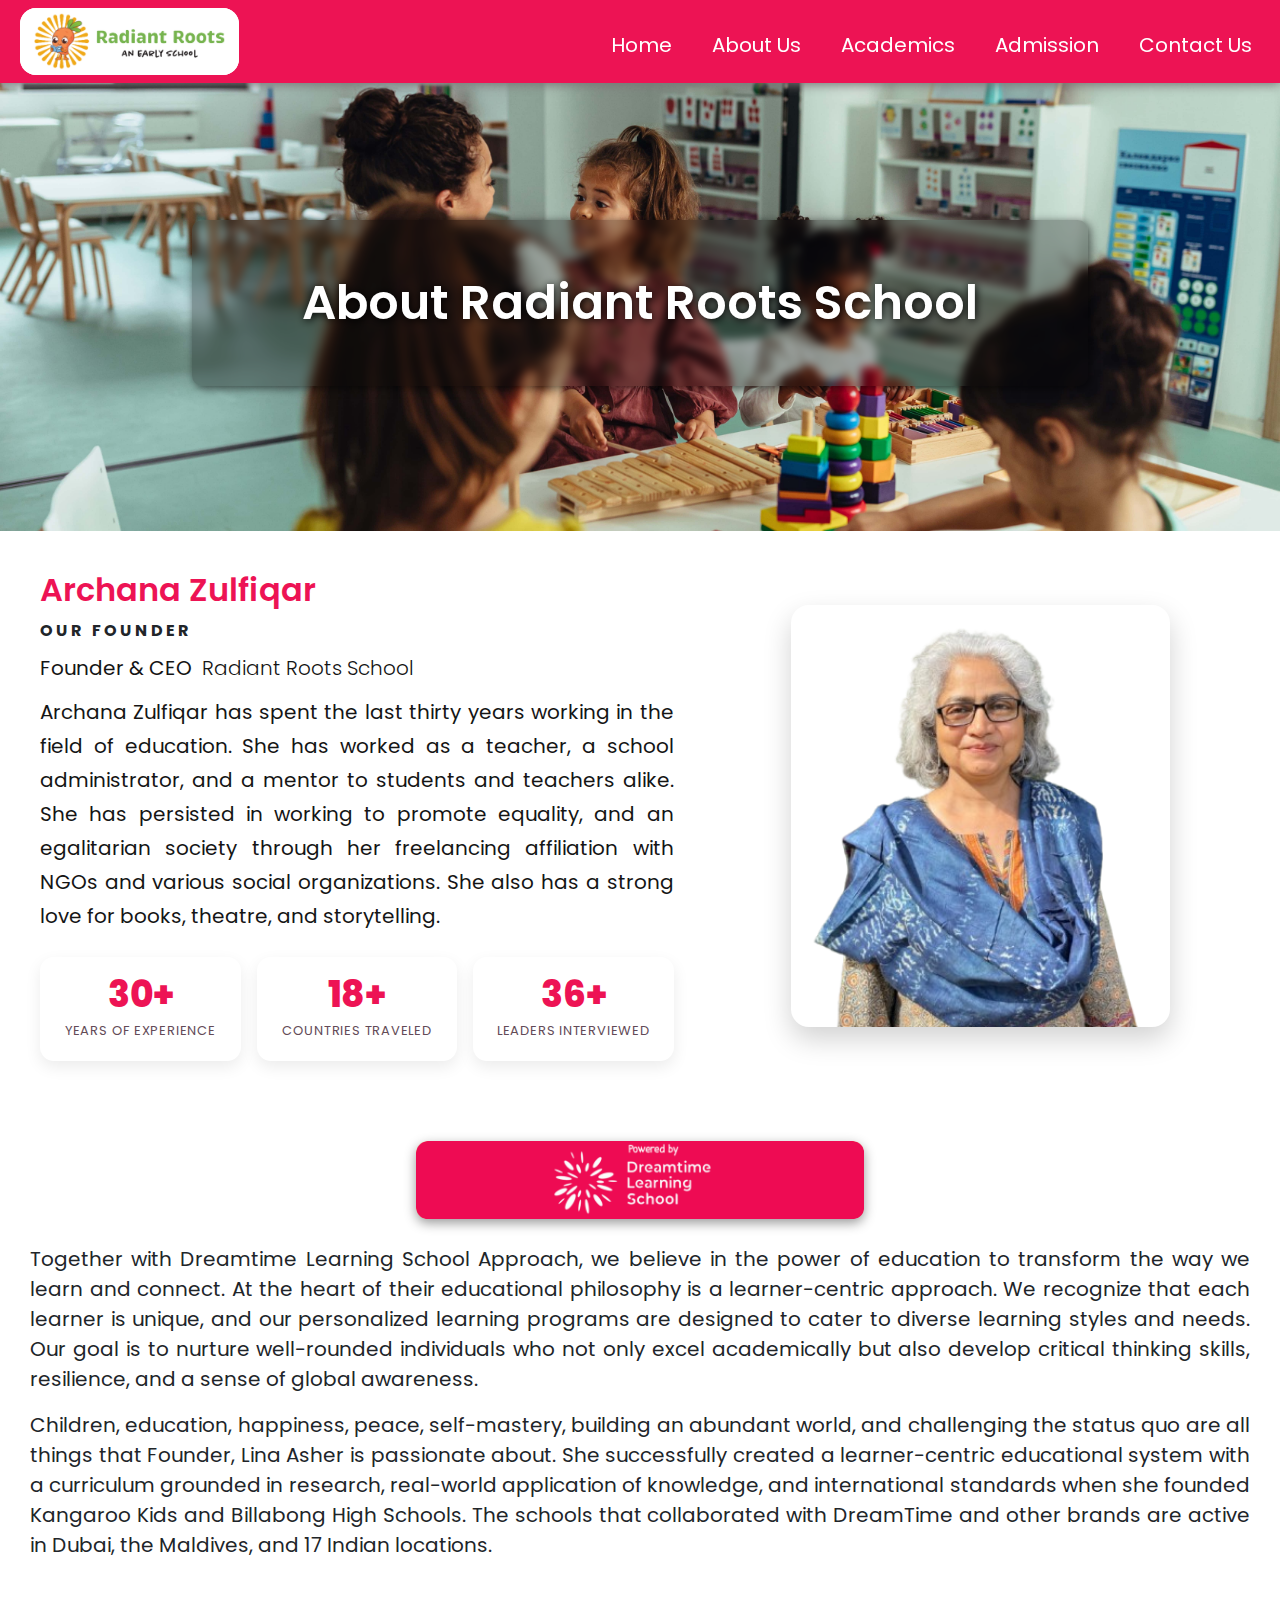
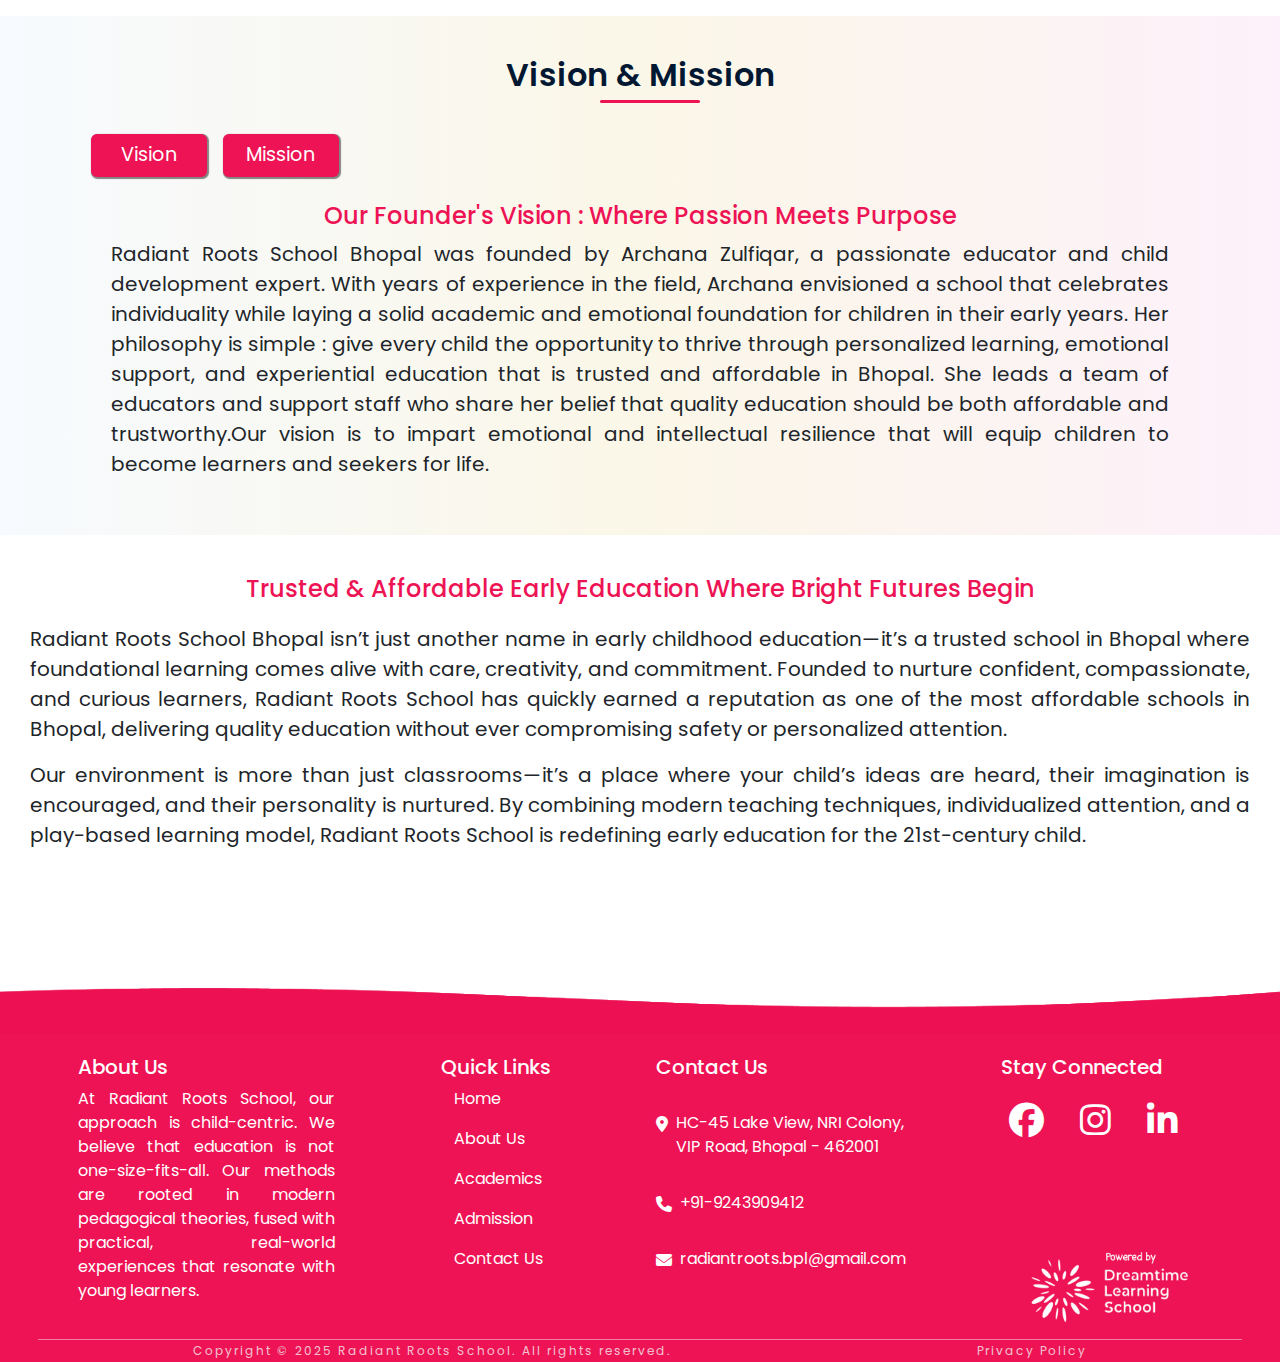
<file: aboutus.html>
<!DOCTYPE html>
<html>
   <head>
      <meta charset="utf-8">
      <meta name="viewport" content="width=device-width, initial-scale=1">
      <title>About Radiant Roots School Bhopal – Trusted & Affordable Early Education</title>
      <meta name="description" content="Discover why Radiant Roots School Bhopal is a trusted and affordable school dedicated to personalized learning, care, and holistic development for your child."/>
      <link rel="icon" type="image/png" href="assets/images/pageTitleIcon.png"/>
      <!-- Bootstrap 5 CSS -->
      <link href="https://cdn.jsdelivr.net/npm/bootstrap@5.0.2/dist/css/bootstrap.min.css" rel="stylesheet">
      <!-- Font Awesome -->
      <link rel="stylesheet" href="https://cdnjs.cloudflare.com/ajax/libs/font-awesome/6.5.0/css/all.min.css" />
      <!-- Swiper CSS -->
      <link rel="stylesheet" href="https://cdn.jsdelivr.net/npm/swiper@11/swiper-bundle.min.css"/>
      <!--AOS CSS Link-->
      <link rel="stylesheet" href="https://unpkg.com/aos@next/dist/aos.css" />
      <!-- custom CSS Files -->
      <link rel="stylesheet" type="text/css" href="assets/css/headerFooterCSS.css">
      <link rel="stylesheet" type="text/css" href="assets/css/aboutus.css">
   </head>
   <body>
      <div id="mainContent">
         <header class="header_wrapper navbarmain position-sticky sticky-top">
            <nav class="navbar navbar-expand-lg px-2">
               <div class="container-fluid">
                  <a href="index.html"><img class="navLogo" alt="Radiant Roots School Logo" src="assets/images/RRSLogo.png" height="67" loading="lazy"/></a>
                  <!-- Toggle Button -->
                  <button class="navbar-toggler border-0" type="button" data-bs-toggle="collapse" data-bs-target="#navbarNavAltMarkup"
                     aria-controls="navbarNavAltMarkup" aria-expanded="false" aria-label="Toggle navigation" onclick="toggleNav()">
                  <i id="menubtn" class="fa-solid fa-bars-staggered"></i>
                  </button>
                  <!-- Nav Links -->
                  <div class="collapse navbar-collapse customnavitem" id="navbarNavAltMarkup">
                     <ul class="navbar-nav ms-auto gap-lg-4 gap-2 text-center navFont">
                        <li class="nav-item navBtn">
                           <a class="nav-link" href="index.html">
                              <div data-text="Home">Home</div>
                              <div class="icon"><i class="fa-solid fa-house"></i></div>
                           </a>
                        </li>
                        <li class="nav-item navBtn">
                           <a class="nav-link" href="aboutus.html">
                              <div data-text="About Us">About Us</div>
                              <div class="icon"><i class="fa-solid fa-info-circle"></i></div>
                           </a>
                        </li>
                        <li class="nav-item navBtn">
                           <a class="nav-link" href="academics.html">
                              <div data-text="Academics">Academics</div>
                              <div class="icon"><i class="fas fa-book"></i></div>
                           </a>
                        </li>
                        <li class="nav-item navBtn">
                           <a class="nav-link" href="admission.html">
                              <div data-text="Admission">Admission</div>
                              <div class="icon"><i class="fas fa-user"></i></div>
                           </a>
                        </li>
                        <!-- <li class="nav-item navBtn">
                           <a class="nav-link" href="cheerleaders.html">
                              <div data-text="Our Cheerleaders" style="white-space: nowrap;" >Our Cheerleaders</div>
                              <div class="icon"><i class="fas fa-users"></i></div>
                           </a>
                           </li> -->
                        <li class="nav-item navBtn">
                           <a class="nav-link" href="contactus.html">
                              <div data-text="Contact">Contact Us</div>
                              <div class="icon"><i class="fa-solid fa-phone"></i></div>
                           </a>
                        </li>
                     </ul>
                  </div>
               </div>
            </nav>
         </header>
         <section class="coverimg">
            <h1>About Radiant Roots School</h1>
         </section>
         <section class="founder">
            <div class="f-header-mobile">
                   <h2 class="name headingsize fw-2">Archana Zulfiqar</h2>
                  <div class="kicker">Our Founder</div>
                  <p class="lead paratextsize"><strong>Founder &amp; CEO</strong> &nbsp;Radiant Roots School</p>
            </div>
            <div class="wrap">
               <div class="content">
                  <h2 class="name headingsize fw-2">Archana Zulfiqar</h2>
                  <div class="kicker">Our Founder</div>
                  <p class="lead paratextsize"><strong>Founder &amp; CEO</strong> &nbsp;Radiant Roots School</p>
                  <p class="bio paratextsize">
                     Archana Zulfiqar has spent the last thirty years working in the field of education. She has worked as a teacher, a school administrator, and a mentor to students and teachers alike. She has persisted in working to promote equality, and an egalitarian society through her freelancing affiliation with NGOs and various social organizations. She also has a strong love for books, theatre, and storytelling.
                  </p>
                  <div class="stats">
                     <div class="stat">
                        <span class="num" data-target="30"></span>
                        <span class="label">Years of Experience</span>
                     </div>
                     <div class="stat">
                        <span class="num" data-target="18"></span>
                        <span class="label">Countries Traveled</span>
                     </div>
                     <div class="stat">
                        <span class="num" data-target="60"></span>
                        <span class="label">Leaders Interviewed</span>
                     </div>
                  </div>
               </div>
               <div class="media">
                  <img src="assets/images/FounderImg.png" alt="Founder Image">
               </div>
            </div>
         </section>
         <script>
            function animateCounters() {
              const counters = document.querySelectorAll('.num');
              counters.forEach(counter => {
                counter.innerText = '0';
                const target = +counter.getAttribute('data-target');
                const speed = 200; // smaller is faster
                const updateCount = () => {
                  const value = +counter.innerText;
                  const increment = Math.ceil(target / speed);
                  if (value < target) {
                    counter.innerText = value + increment;
                    setTimeout(updateCount, 20);
                  } else {
                    counter.innerText = target;
                  }
                };
                updateCount();
              });
            }
            
            // Run animation when section is visible
            const founderSection = document.querySelector('.founder');
            const observer = new IntersectionObserver(entries => {
              if (entries[0].isIntersecting) {
                animateCounters();
                observer.unobserve(founderSection);
              }
            }, { threshold: 0.5 });
            
            observer.observe(founderSection);
         </script>
         <div class="dreamtime-section">
            <img src="assets\images\PBy.png" alt="Dream Time Learning Logo" loading="lazy"/>
            <p class="paratextsize text-dark margintop40">Together with Dreamtime Learning School Approach, we believe in the power of education to transform the way we learn and connect. At the heart of their educational philosophy is a learner-centric approach. We recognize that each learner is unique, and our personalized learning programs are designed to cater to diverse learning styles and needs. Our goal is to nurture well-rounded individuals who not only excel academically but also develop critical thinking skills, resilience, and a sense of global awareness.</p>
            <p class="paratextsize text-dark">Children, education, happiness, peace, self-mastery, building an abundant world, and challenging the status quo are all things that Founder, Lina Asher is passionate about. She successfully created a learner-centric educational system with a curriculum grounded in research, real-world application of knowledge, and international standards when she founded Kangaroo Kids and Billabong High Schools. The schools that collaborated with DreamTime and other brands are active in Dubai, the Maldives, and 17 Indian locations.</p>
         </div>
         <div class="text-center missionvisiondiv">
            <h2 class="section-title section-title headingsize fw-2 primarytext">Vision & Mission</h2>
            <!-- Buttons -->
            <div class="d-flex justify-content-start flex-wrap gap-3 mb-3 missionvisiondbtn">
               <button id="vidionbtn" class="btn" onclick="showContent('content1')">Vision</button>
               <button id="missionbtn" class="btn" onclick="showContent('content2')">Mission</button>
            </div>
            <!-- Content Sections -->
            <div id="content1" class="vision-mission-content active-content">
               <h3 class="primarycolor subheadingsize fw-1">Our Founder's Vision : Where Passion Meets Purpose</h3>
               <p class="text-dark   paratextsize">Radiant Roots School Bhopal was founded by Archana Zulfiqar, a passionate educator and child development expert. With years of experience in the field, Archana envisioned a school that celebrates individuality while laying a solid academic and emotional foundation for children in their early years.
                  Her philosophy is simple : give every child the opportunity to thrive through personalized learning, emotional support, and experiential education that is trusted and affordable in Bhopal. She leads a team of educators and support staff who share her belief that quality education should be both affordable and trustworthy.Our vision is to impart emotional and intellectual resilience that will equip children to become learners and seekers for life.
               </p>
            </div>
            <div id="content2" class="vision-mission-content">
               <h3 class="primarycolor subheadingsize fw-1">Our Mission</h3>
               <p class="text-dark paratextsize">To inculcate in the student an ownership for their education and personal growth. The love for learning in an individual prepares them to be harbingers of change, peace, amity and cooperative prosperity. Education is a two-fold process. The pupil first identifies with their personal calling to transform it into individual potential and skills. Once equipped with the necessary cognitive tools, a child will embark on a journey to look for ways to translate their learning into the larger benefit of the society, thus achieving fulfilment in life. It is in this exploration and synchronisation of individual purpose that lies the essential role of our school.</p>
            </div>
         </div>
         <!-- Bootstrap and Script -->
         <script>
            function showContent(id) {
                // Hide all contents
                document.querySelectorAll('.vision-mission-content').forEach(section => {
                    section.classList.remove('active-content');
                });
            
                // Show the selected content
                document.getElementById(id).classList.add('active-content');
            }
         </script>
         <div class="about-description">
            <h3 class="text-center subheadingsize fw-1 primarycolor">Trusted & Affordable Early Education Where Bright Futures Begin</h3>
            <p class="paratextsize text-dark">Radiant Roots School Bhopal isn’t just another name in early childhood education—it’s a trusted school in Bhopal where foundational learning comes alive with care, creativity, and commitment. Founded to nurture confident, compassionate, and curious learners, Radiant Roots School has quickly earned a reputation as one of the most affordable schools in Bhopal, delivering quality education without ever compromising safety or personalized attention.</p>
            <p class="paratextsize text-dark">Our environment is more than just classrooms—it’s a place where your child’s ideas are heard, their imagination is encouraged, and their personality is nurtured. By combining modern teaching techniques, individualized attention, and a play-based learning model, Radiant Roots School is redefining early education for the 21st-century child.</p>
         </div>
         <div class="waves">
            <img src="assets\images\wave.png" class="wave wave1" loading="lazy"/>
            <img src="assets\images\wave.png" class="wave wave2" loading="lazy"/>
            <img src="assets\images\wave.png" class="wave wave3" loading="lazy"/>
            <img src="assets\images\wave.png" class="wave wave4" loading="lazy"/>
            <img src="assets\images\wave.png" class="wave wave5" loading="lazy"/>
            <img src="assets\images\wave.png" class="wave wave6" loading="lazy"/>
         </div>
         <footer>
            <div class="container-fluid pt-2">
               <div class="row">
                  <!-- About Section -->
                  <div class="">
                     <h5 class="navFont">About Us</h5>
                     <p class="footerabout" style="text-align:justify">At Radiant Roots School, our approach is child-centric. We believe that education is not one-size-fits-all. Our methods are rooted in modern pedagogical theories, fused with practical, real-world experiences that resonate with young learners.</p>
                  </div>
                  <!-- Quick Links Section -->
                  <div id="footerlinks">
                     <h5 class="navFont">Quick Links</h5>
                     <div>
                        <p><a class="flinks text-decoration-none" href="index.html"><span>Home</span></a></p>
                        <p><a class="flinks text-decoration-none" href="aboutus.html"><span>About Us</span></a></p>
                        <p><a class="flinks text-decoration-none" href="academics.html"><span>Academics</span></a></p>
                        <p><a class="flinks text-decoration-none" href="admission.html"><span>Admission</span></a></p>
                        <!-- <p><a class="flinks text-decoration-none" style="white-space: nowrap;" href="cheerleaders.html"><span>Our Cheerleaders</span></a></p> -->
                        <p><a class="flinks text-decoration-none" href="contactus.html"><span>Contact Us</span></a></p>
                     </div>
                  </div>
                  <!-- Contact Section -->
                  <div class="footercontact">
                     <h5 class="navFont">Contact Us</h5>
                     <div>
                        <div class="d-flex">
                           <i class="fas fa-map-marker-alt me-2"></i>
                           <span>HC-45 Lake View, NRI Colony,<br/>VIP Road, Bhopal - 462001</span>
                        </div>
                        <div class="d-flex">
                           <i class="fa-solid fa-phone me-2"></i>
                           <span>+91-9243909412</span>
                        </div>
                        <div class="d-flex">
                           <i class="fas fa-envelope me-2"></i>
                           <a id="footeremail" href="https://mail.google.com/mail/?view=cm&fs=1&to=radiantroots.bpl@gmail.com" target="_blank">
                           <span>radiantroots.bpl@gmail.com</span>
                           </a>
                        </div>
                     </div>
                  </div>
                  <!-- Stay Connected Section -->
                  <div id="stay-connected" class="">
                     <h5 class="mb-3 navFont">Stay Connected</h5>
                     <a href="https://www.facebook.com/radiantroots.bpl" class="socialmedialinks me-3 text-light fs-4"><i class="p-2 fab fa-facebook"></i></a>
                     <a href="https://www.instagram.com/radiantroots_bpl" class="socialmedialinks me-3 text-light fs-4"><i class="p-2 fab fa-instagram"></i></a>
                     <a href="https://www.linkedin.com/company/radiant-roots-bpl/" class="socialmedialinks text-light fs-4"><i class="p-2 fa-brands fa-linkedin-in"></i></a>
                     <img id="dreamtimepng" src="assets/images/oie_MoMbCDr2Ai4u.png" class="img-fluid" alt="Dream Time Learning Logo" loading="lazy"/>
                  </div>
               </div>
            </div>
            <!-- Footer Bottom Row -->    
            <div id="copyright-privacy" class="col-12 text-center">
               <span>Copyright &copy 2025 Radiant Roots School. All rights reserved. </span>
               <span><a href="privacypolicy.html">Privacy Policy</a></span>
            </div>
         </footer>
      </div>
      <!-- Scripts (Bootstrap 5 Bundle contains Popper too) -->
      <script src="https://cdn.jsdelivr.net/npm/bootstrap@5.0.2/dist/js/bootstrap.bundle.min.js"></script>
      <!-- jQuery (if needed for your custom JS) -->
      <script src="https://code.jquery.com/jquery-3.6.0.min.js"></script>
      <!-- Swiper JS -->
      <script src="https://cdn.jsdelivr.net/npm/swiper@11/swiper-bundle.min.js"></script>
      <!-- Custom JS -->
      <script src="assets/js/index.js"></script>
      <script src="assets/js/headerFooterJs.js"></script>
      <!--AOS Scripts Link-->
      <script src="https://unpkg.com/aos@next/dist/aos.js"></script>
      <script>AOS.init();</script>
   </body>
</html>
</file>
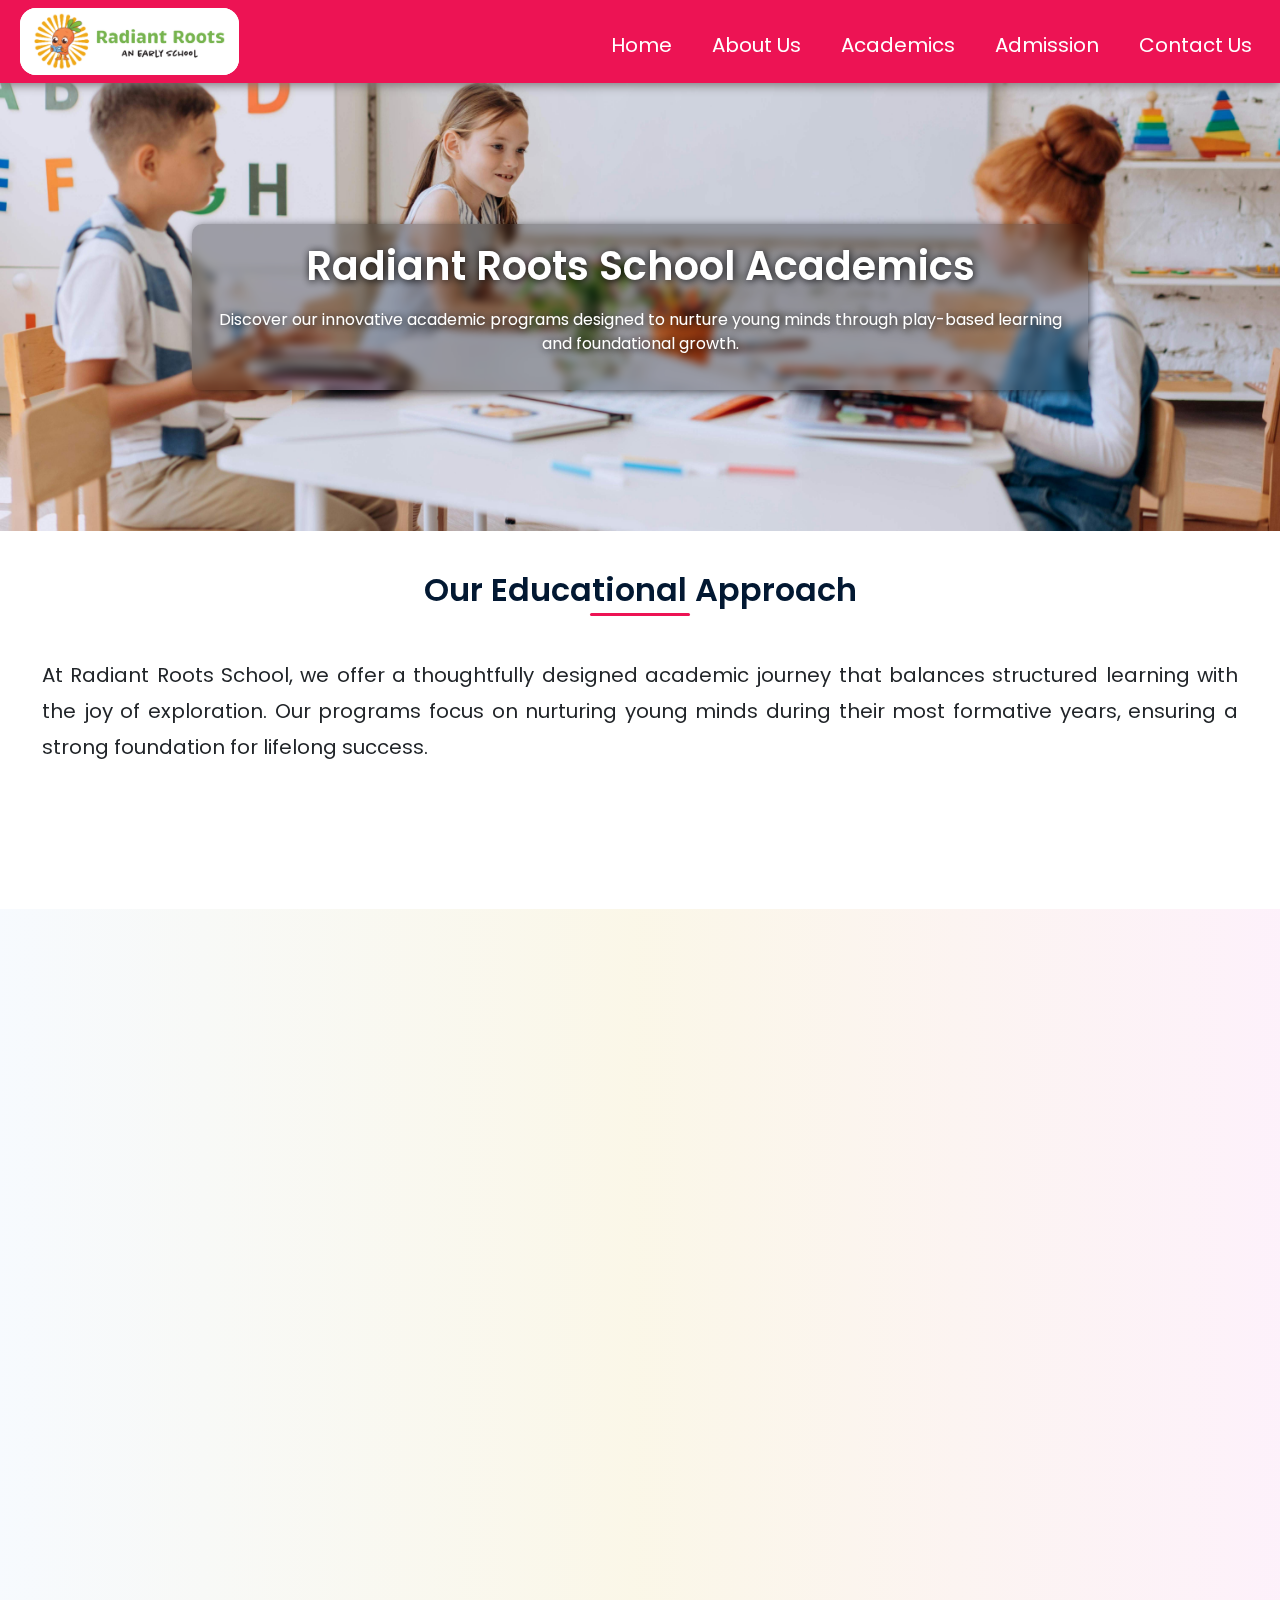
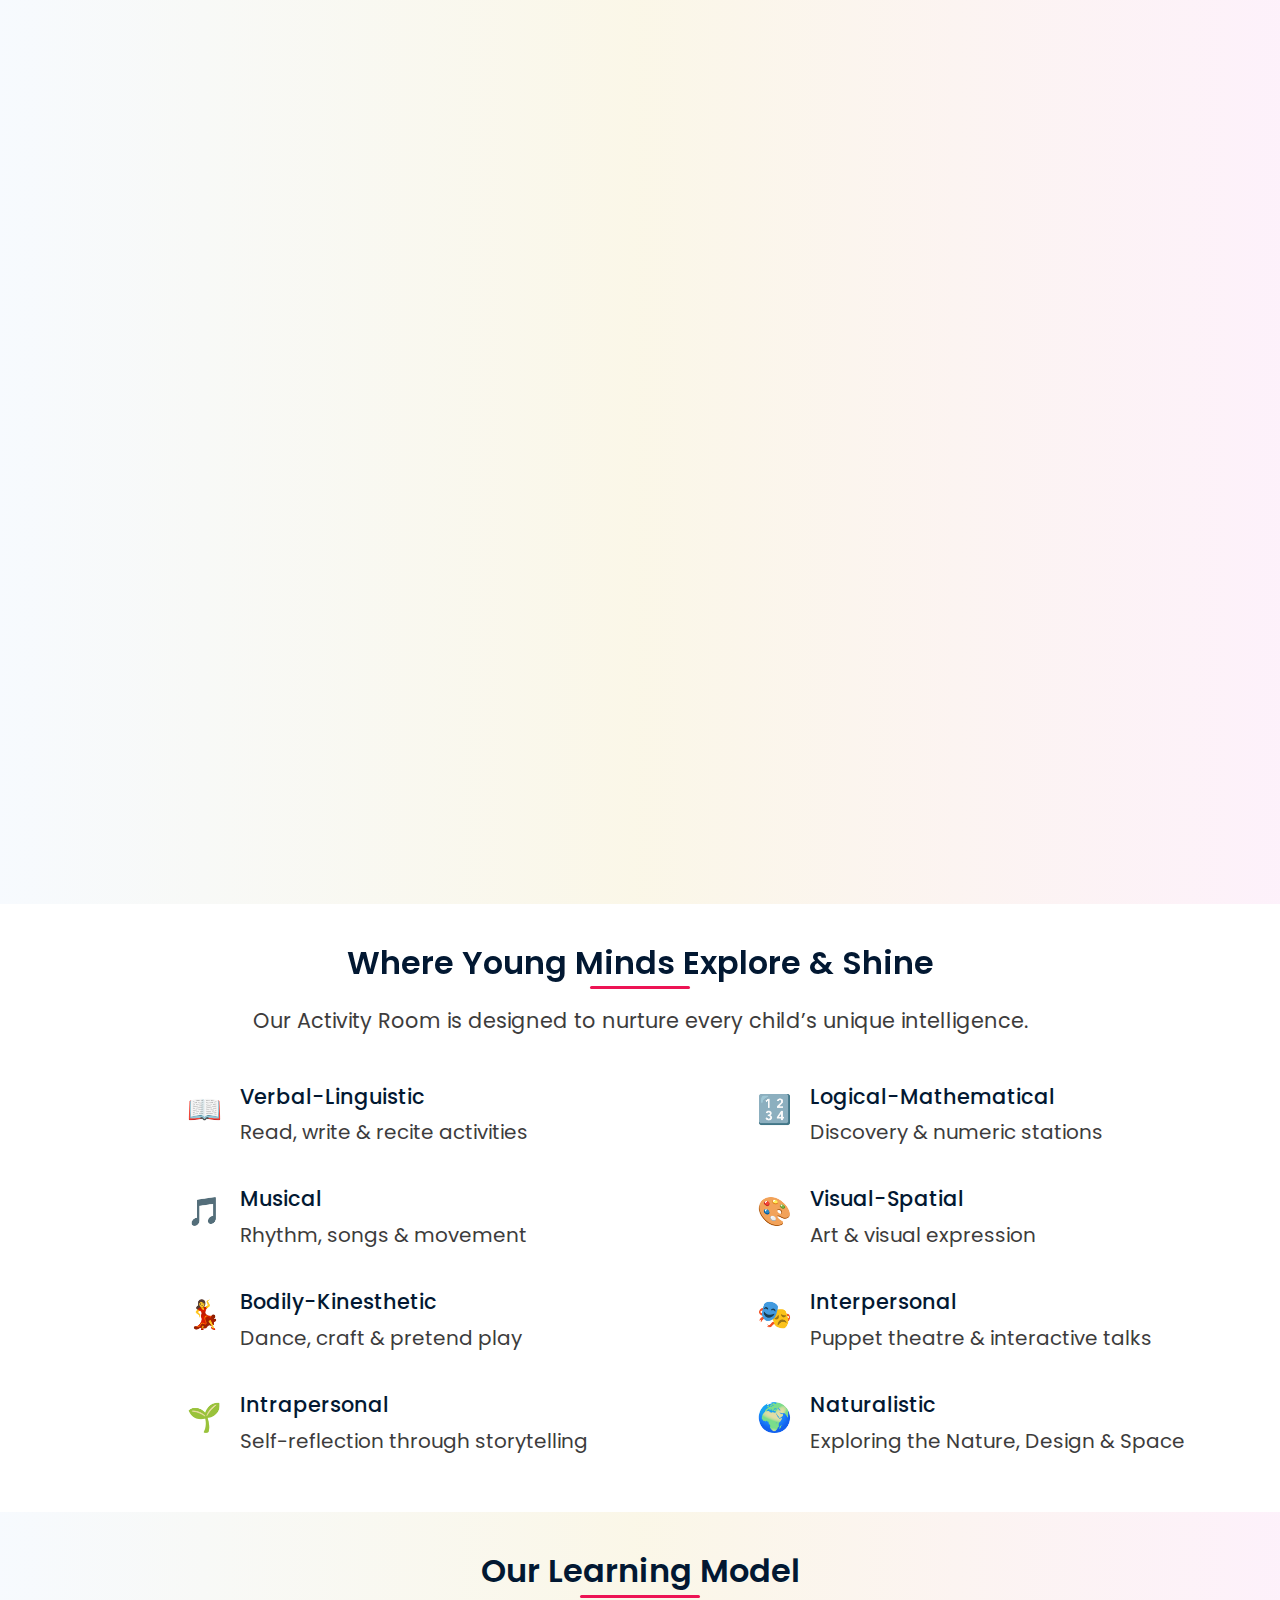
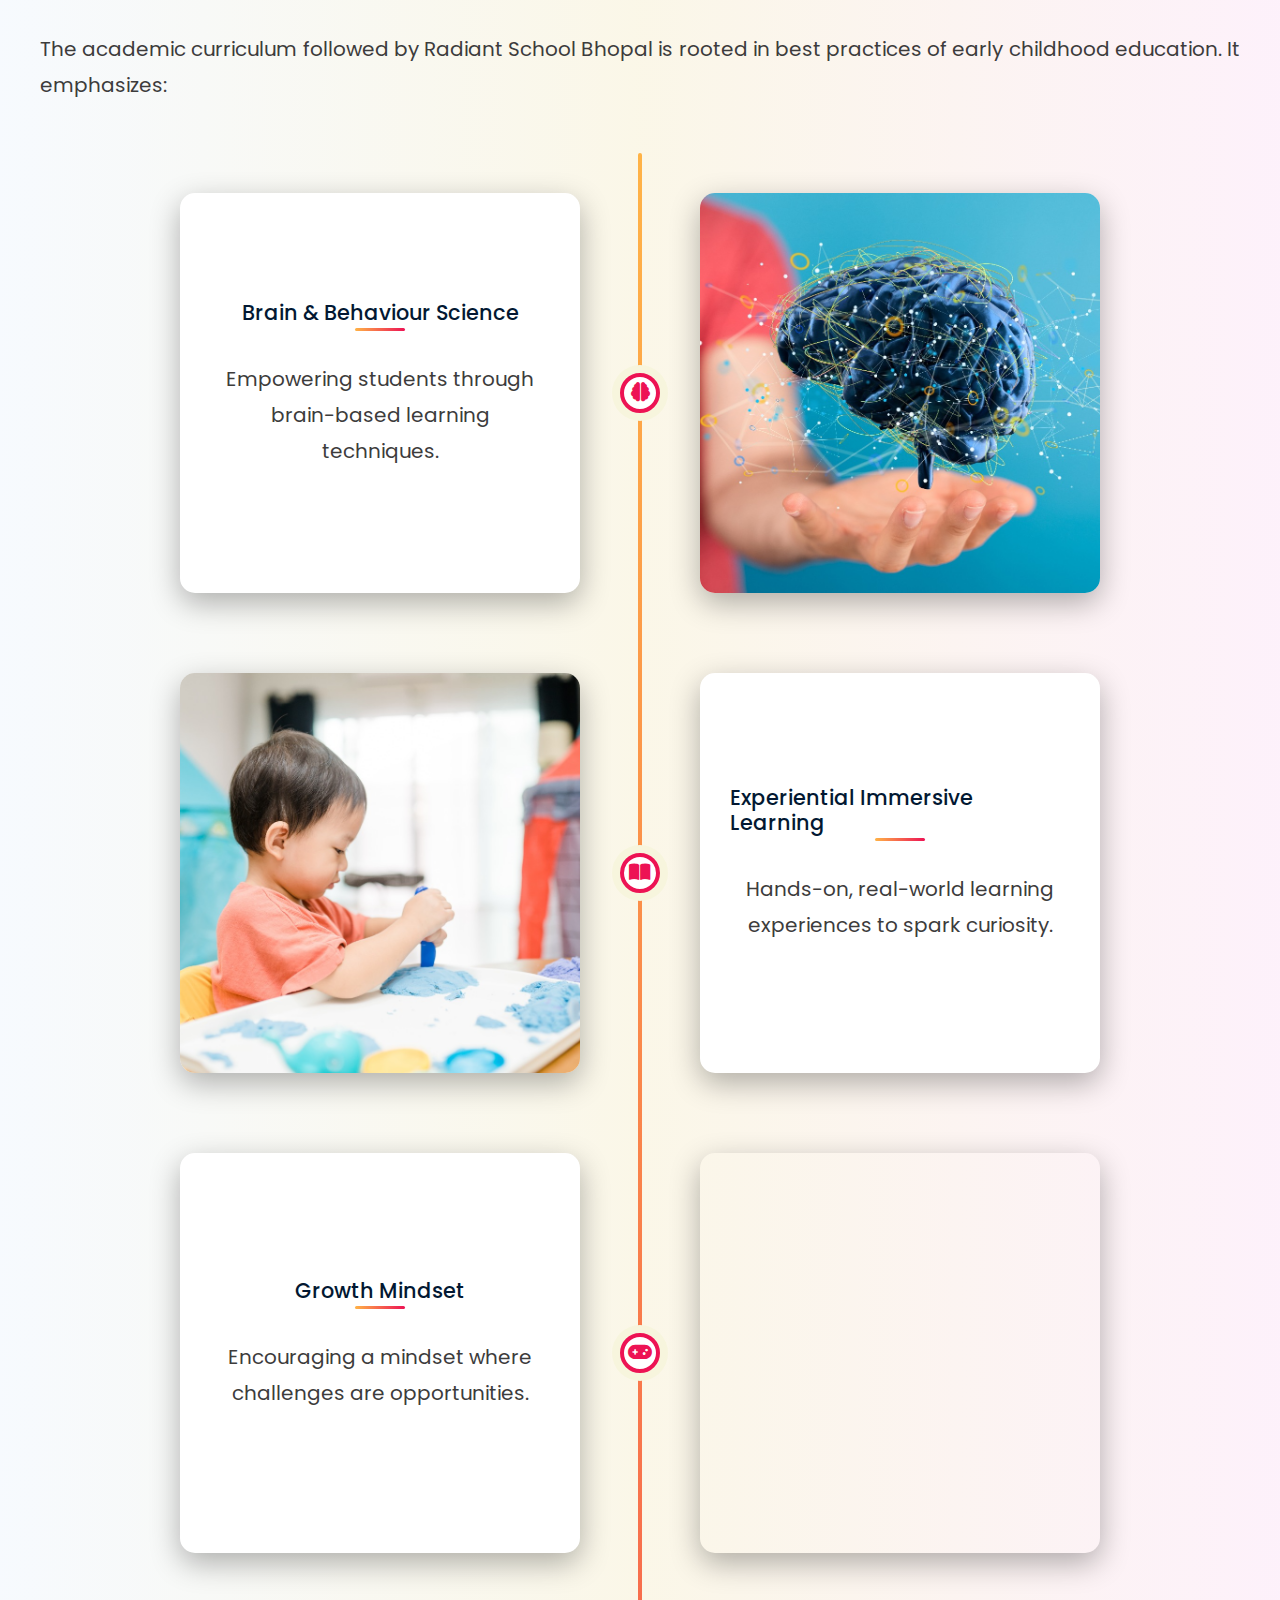
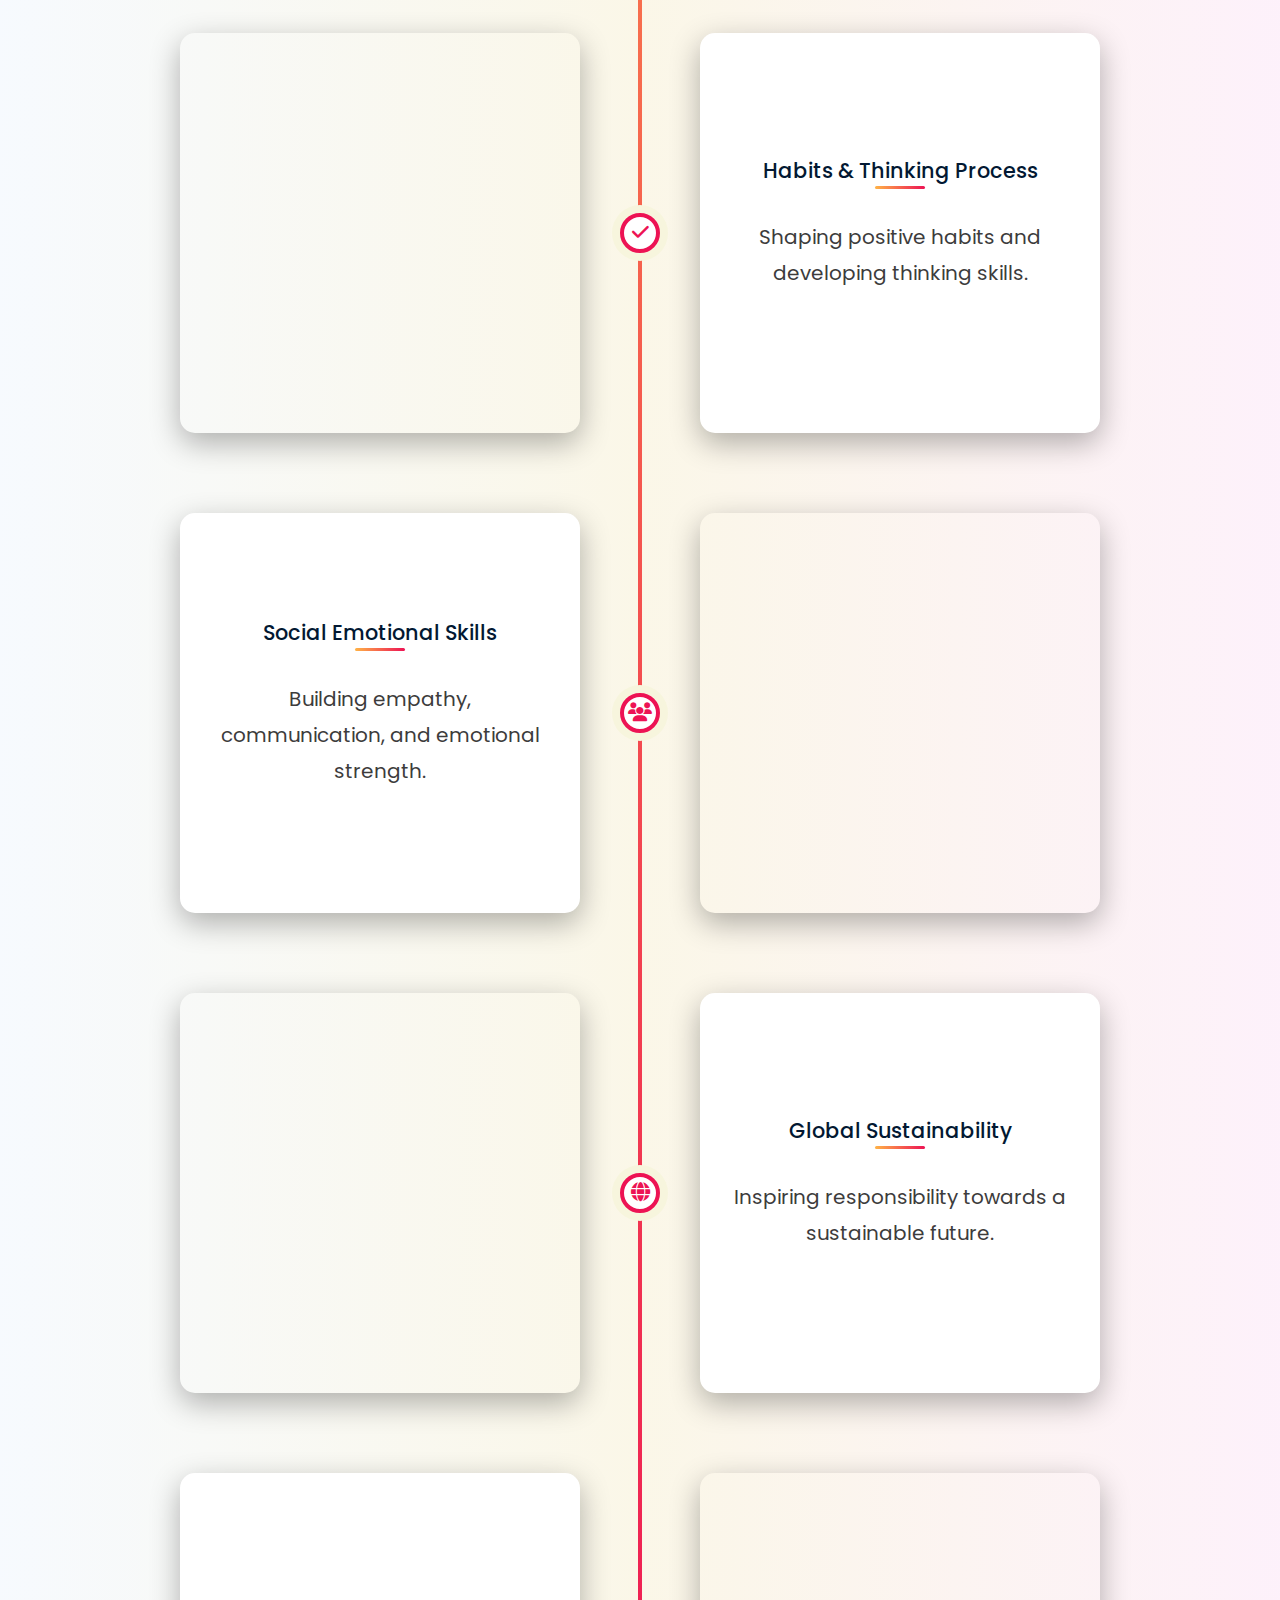
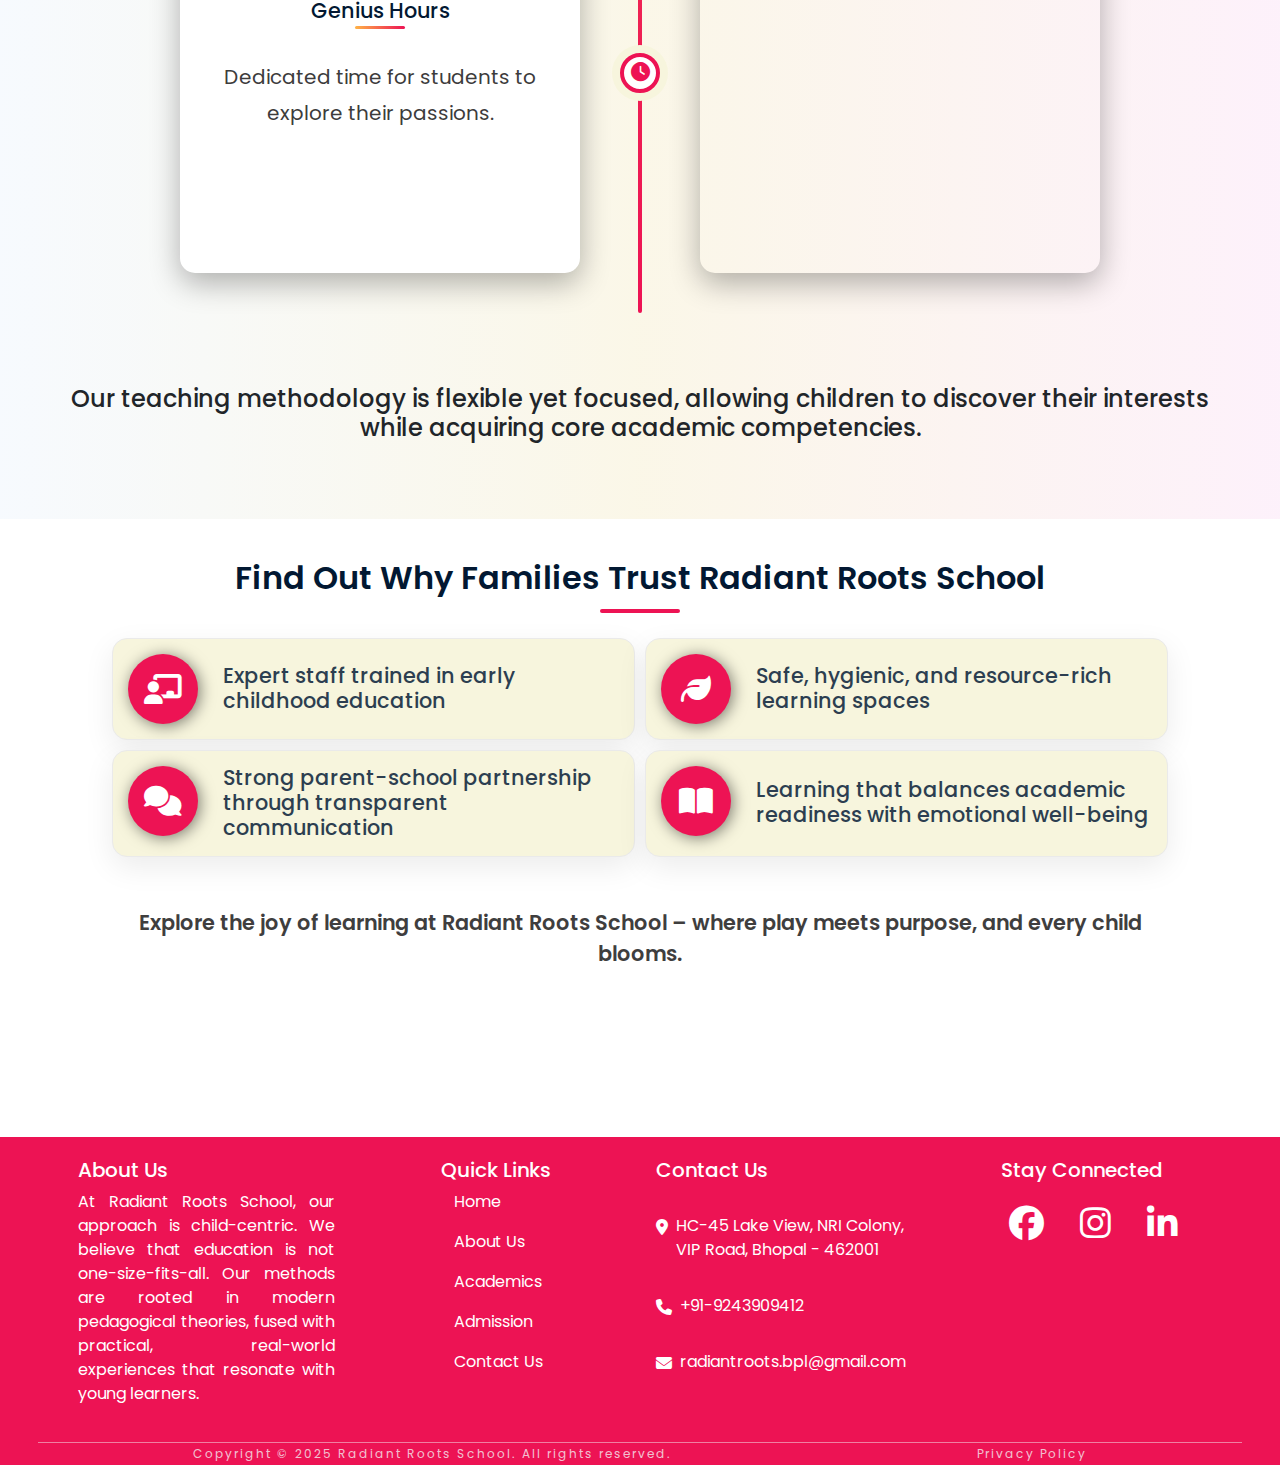
<file: academics.html>
<!DOCTYPE html>
<html>
   <head>
      <meta charset="utf-8">
      <meta name="viewport" content="width=device-width, initial-scale=1">
      <title>Radiant Roots School Academics – Syllabus and Teaching Methods</title>
      <meta name="description" content="Explore Radiant Roots School academics in Bhopal. Learn about our syllabus, teaching methods, and play-based programs that build strong educational foundations."/>
      <link rel="icon" type="image/png" href="assets/images/pageTitleIcon.png"/>
      <!-- Bootstrap 5 CSS -->
      <link href="https://cdn.jsdelivr.net/npm/bootstrap@5.0.2/dist/css/bootstrap.min.css" rel="stylesheet">
      <!-- Font Awesome -->
      <link rel="stylesheet" href="https://cdnjs.cloudflare.com/ajax/libs/font-awesome/6.5.0/css/all.min.css" />
      <!-- Swiper CSS -->
      <link rel="stylesheet" href="https://cdn.jsdelivr.net/npm/swiper@11/swiper-bundle.min.css"/>
      <!--AOS CSS Link-->
      <link rel="stylesheet" href="https://unpkg.com/aos@next/dist/aos.css" />
      <link rel="stylesheet" type="text/css" href="assets/css/academics.css">
      <link rel="stylesheet" type="text/css" href="assets/css/headerFooterCSS.css">
   </head>
   <body>
      <div id="mainContent">
      <header class="header_wrapper navbarmain position-sticky sticky-top">
         <nav class="navbar navbar-expand-lg px-2">
            <div class="container-fluid">
               <a href="index.html"><img class="navLogo" alt="Radiant Roots School Logo" src="assets/images/RRSLogo.png" height="67" loading="lazy"/></a>
               <!-- Toggle Button -->
               <button class="navbar-toggler border-0" type="button" data-bs-toggle="collapse" data-bs-target="#navbarNavAltMarkup"
                  aria-controls="navbarNavAltMarkup" aria-expanded="false" aria-label="Toggle navigation" onclick="toggleNav()">
               <i id="menubtn" class="fa-solid fa-bars-staggered"></i>
               </button>
               <!-- Nav Links -->
               <div class="collapse navbar-collapse customnavitem" id="navbarNavAltMarkup">
                  <ul class="navbar-nav ms-auto gap-lg-4 gap-2 text-center navFont">
                     <li class="nav-item navBtn">
                        <a class="nav-link" href="index.html">
                           <div data-text="Home">Home</div>
                           <div class="icon"><i class="fa-solid fa-house"></i></div>
                        </a>
                     </li>
                     <li class="nav-item navBtn">
                        <a class="nav-link" href="aboutus.html">
                           <div data-text="About Us">About Us</div>
                           <div class="icon"><i class="fa-solid fa-info-circle"></i></div>
                        </a>
                     </li>
                     <li class="nav-item navBtn">
                        <a class="nav-link" href="academics.html">
                           <div data-text="Academics">Academics</div>
                           <div class="icon"><i class="fas fa-book"></i></div>
                        </a>
                     </li>
                     <li class="nav-item navBtn">
                        <a class="nav-link" href="admission.html">
                           <div data-text="Admission">Admission</div>
                           <div class="icon"><i class="fas fa-user"></i></div>
                        </a>
                     </li>
                     <!-- <li class="nav-item navBtn">
                        <a class="nav-link" href="cheerleaders.html">
                           <div data-text="Our Team">Our Cheerleaders</div>
                           <div class="icon"><i class="fas fa-users"></i></div>
                        </a>
                        </li> -->
                     <li class="nav-item navBtn">
                        <a class="nav-link" href="contactus.html">
                           <div data-text="Contact">Contact Us</div>
                           <div class="icon"><i class="fa-solid fa-phone"></i></div>
                        </a>
                     </li>
                  </ul>
               </div>
            </div>
         </nav>
      </header>
      <!-- Hero Section -->
      <section class="hero-section">
         <div class="container">
            <h1 class="fw-2" data-aos="fade-down">Radiant Roots School Academics</h1>
            <p class="" data-aos="fade-up" data-aos-delay="200">
               Discover our innovative academic programs designed to nurture young minds through play-based learning and foundational growth.
            </p>
         </div>
      </section>
      <!-- Academics Intro -->
      <section class="academics-intro">
         <div class="container-fluid">
            <div class="section-title" data-aos="fade-up">
               <h2 class="headingsize primarytext fw-2">Our Educational Approach</h2>
            </div>
            <p class="intro-text paratextsize text-dark" data-aos="fade-up" data-aos-delay="100">
               At Radiant Roots School, we offer a thoughtfully designed academic journey that balances structured learning with the joy of exploration. Our programs focus on nurturing young minds during their most formative years, ensuring a strong foundation for lifelong success.
            </p>
            <p class="intro-text paratextsize text-dark" data-aos="fade-up" data-aos-delay="200">
               Our approach to education is rooted in developmental psychology, play-based learning, and real-world experiences. Through modern yet child-friendly teaching methods, we cultivate creativity, independence, and critical thinking.
            </p>
         </div>
      </section>
      <!-- Programs Section -->
      <section class="programs-section">
         <div class="container">
            <div class="section-title" data-aos="fade-up">
               <h2 class="headingsize primarytext fw-2">Academic Programs</h2>
            </div>
            <div class="row">
               <!-- Program 1 -->
               <div id="academicprogram1" class="col-lg-6 mb-4" data-aos="fade-up" data-aos-delay="100">
                  <div class="program-card">
                     <div class="program-header" style="background: var(--primary-color);">
                        <div class="program-age">2-3 Years</div>
                        <h3 class="program-title">Playgroup</h3>
                        <div class="program-subtitle">A Gentle Introduction to Learning</div>
                     </div>
                     <div class="program-body">
                        <p class="text-dark">Our Playgroup program provides a warm, secure, and engaging space where toddlers begin their educational journey. Designed for both children and their parents or guardians, playgroups foster social, emotional, and cultural connections within a community setting.</p>
                        <div class="highlight-title">Program Highlights:</div>
                        <ul class="program-features">
                           <li>Enjoyment of new sensory and social experiences</li>
                           <li>Early language development through songs, stories & conversation</li>
                           <li>Building emotional confidence and self-awareness</li>
                           <li>Encouragement of creativity and imagination through free play</li>
                           <li>Safe environment for social interaction and supervised exploration</li>
                           <li>Continuous observations and emotional support by trained staff</li>
                        </ul>
                     </div>
                  </div>
               </div>
               <!-- Program 2 -->
               <div id="academicprogram2" class="col-lg-6 mb-4" data-aos="fade-up" data-aos-delay="200">
                  <div class="program-card">
                     <div class="program-header" style="background: var(--text-dark);">
                        <div class="program-age">3-4 Years</div>
                        <h3 class="program-title">Nursery</h3>
                        <div class="program-subtitle">Learning Through Curiosity and Play</div>
                     </div>
                     <div class="program-body">
                        <p class="text-dark">Our Nursery program is guided by the belief that children learn best through play and hands-on experiences. The environment is carefully curated to inspire imagination and inquiry, both indoors and outdoors.</p>
                        <div class="highlight-title">Program Features:</div>
                        <ul class="program-features">
                           <li>Child-led learning focused on exploration and creativity</li>
                           <li>Stimulating play zones that build foundational skills</li>
                           <li>Activities that promote critical thinking and early communication</li>
                           <li>Building routines, social interaction, and emotional intelligence</li>
                        </ul>
                     </div>
                  </div>
               </div>
               <!-- Program 3 -->
               <div id="academicprogram3" class="col-lg-6 mb-4" data-aos="fade-up" data-aos-delay="300">
                  <div class="program-card">
                     <div class="program-header" style="background: #f76b19ff;">
                        <div class="program-age">4-5 Years</div>
                        <h3 class="program-title">Foundation Year 1</h3>
                        <div class="program-subtitle">Bridging Early Learning and Formal Education</div>
                     </div>
                     <div class="program-body">
                        <p class="text-dark">Foundation Year 1 is the transitional phase where children move from exploratory learning to more structured academic exposure. It prepares children for formal schooling while still embracing a play-based, child-centric approach.</p>
                        <div class="highlight-title">Core Learning Areas:</div>
                        <ul class="program-features">
                           <li>Introduction to literacy, numeracy, science, and social studies</li>
                           <li>Fostering problem-solving and inquiry-based thinking</li>
                           <li>Development of early reading and writing skills</li>
                           <li>Emphasis on group activities for social and emotional growth</li>
                           <li>Learning through toys, books, games, and outdoor exploration</li>
                        </ul>
                     </div>
                  </div>
               </div>
               <!-- Program 4 -->
               <div id="academicprogram4" class="col-lg-6 mb-4" data-aos="fade-up" data-aos-delay="400">
                  <div class="program-card">
                     <div class="program-header" style="background: #03ad50ff;">
                        <div class="program-age">5-6 Years</div>
                        <h3 class="program-title">Foundation Year 2</h3>
                        <div class="program-subtitle">Ready for Primary School</div>
                     </div>
                     <div class="program-body">
                        <p class="text-dark">This final stage in our early years academic journey prepares children for the structured learning environment of primary school. Our focus is on refining essential skills in a fun, interactive, and age-appropriate way.</p>
                        <div class="highlight-title">Focus Areas:</div>
                        <ul class="program-features">
                           <li>Strong emphasis on language development and communication</li>
                           <li>Activities to strengthen social skills, sharing, and cooperation</li>
                           <li>Physical development through games and motor skill activities</li>
                           <li>Building independence and self-help skills</li>
                           <li>Encouraging curiosity with puzzles, art, stories, and outdoor play</li>
                        </ul>
                     </div>
                  </div>
               </div>
            </div>
         </div>
      </section>
      <section class="activity-room">
         <div class="container">
            <!-- Heading -->
            <div class="text-center mb-5 section-title">
               <h2 class="headingsize fw-2 primarytext">Where Young Minds Explore & Shine</h2>
               <p class="subheadingsize">Our Activity Room is designed to nurture every child’s unique intelligence.</p>
            </div>
            <!-- Activity List -->
            <div class="row g-4">
               <div class="col-md-6 d-flex align-items-start activity-items">
                  <div class="icon me-3 fs-3 text-primary">📖</div>
                  <div>
                     <h3 class="subheadingsize">Verbal-Linguistic</h3>
                     <p class="paratextsize">Read, write & recite activities</p>
                  </div>
               </div>
               <div class="col-md-6 d-flex align-items-start activity-items">
                  <div class="icon me-3 fs-3 text-success">🔢</div>
                  <div>
                     <h3 class="subheadingsize">Logical-Mathematical</h3>
                     <p class="paratextsize">Discovery & numeric stations</p>
                  </div>
               </div>
               <div class="col-md-6 d-flex align-items-start activity-items">
                  <div class="icon me-3 fs-3 text-danger">🎵</div>
                  <div>
                     <h3 class="subheadingsize">Musical</h3>
                     <p class="paratextsize">Rhythm, songs & movement</p>
                  </div>
               </div>
               <div class="col-md-6 d-flex align-items-start activity-items">
                  <div class="icon me-3 fs-3 text-warning">🎨</div>
                  <div>
                     <h3 class="subheadingsize">Visual-Spatial</h3>
                     <p class="paratextsize">Art & visual expression</p>
                  </div>
               </div>
               <div class="col-md-6 d-flex align-items-start activity-items">
                  <div class="icon me-3 fs-3 text-info">💃</div>
                  <div>
                     <h3 class="subheadingsize">Bodily-Kinesthetic</h3>
                     <p class="paratextsize">Dance, craft & pretend play</p>
                  </div>
               </div>
               <div class="col-md-6 d-flex align-items-start activity-items">
                  <div class="icon me-3 fs-3 text-secondary">🎭</div>
                  <div>
                     <h3 class="subheadingsize">Interpersonal</h3>
                     <p class="paratextsize">Puppet theatre & interactive talks</p>
                  </div>
               </div>
               <div class="col-md-6 d-flex align-items-start activity-items">
                  <div class="icon me-3 fs-3 text-dark">🌱</div>
                  <div>
                     <h3 class="subheadingsize">Intrapersonal</h3>
                     <p class="paratextsize">Self-reflection through storytelling</p>
                  </div>
               </div>
               <div class="col-md-6 d-flex align-items-start activity-items">
                  <div class="icon me-3 fs-3 text-primary">🌍</div>
                  <div>
                     <h3 class="subheadingsize">Naturalistic</h3>
                     <p class="paratextsize">Exploring the Nature, Design & Space</p>
                  </div>
               </div>
            </div>
         </div>
      </section>
      <!-- Learning Model Section -->
      <section>
         <div class="curriculum-container">
            <div class="section-header">
               <h2 class="headingsize fw-2 primarytext">Our Learning Model</h2>
               <p class="paratextsize">The academic curriculum followed by Radiant School Bhopal is rooted in best practices of early childhood education. It emphasizes:</p>
            </div>
            <div class="curriculum-timeline">
               <div class="timeline-item">
                  <div class="timeline-content">
                     <h3 class="subheadingsize">Brain & Behaviour Science</h3>
                     <p class="paratextsize">Empowering students through brain-based learning techniques.</p>
                  </div>
                  <div class="timeline-image">
                     <img src="assets\images\Brain beahviour.jpeg" alt="Human hand holding a digital brain with neural connections, symbolizing brain and behaviour science" loading="lazy"/>
                  </div>
                  <div class="timeline-marker">
                     <i class="fas fa-brain"></i>
                  </div>
               </div>
               <div class="timeline-item">
                  <div class="timeline-content">
                     <h3 class="subheadingsize">Experiential Immersive Learning</h3>
                     <p class="paratextsize">Hands-on, real-world learning experiences to spark curiosity.</p>
                  </div>
                  <div class="timeline-image">
                     <img src="assets\images\Immersive learning.jpeg" alt="Child engaged in hands-on playdough activity, representing experiential immersive learning" loading="lazy"/>
                  </div>
                  <div class="timeline-marker">
                     <i class="fa-solid fa-book-open"></i>
                  </div>
               </div>
               <div class="timeline-item">
                  <div class="timeline-content">
                     <h3 class="subheadingsize">Growth Mindset</h3>
                     <p class="paratextsize">Encouraging a mindset where challenges are opportunities.</p>
                  </div>
                  <div class="timeline-image">
                     <img src="assets\images\GrowthMindset.jpg" alt="Happy student in school uniform standing on an open book against the sky, representing knowledge and growth" loading="lazy"/>
                  </div>
                  <div class="timeline-marker">
                     <i class="fas fa-gamepad"></i>
                  </div>
               </div>
               <div class="timeline-item">
                  <div class="timeline-content">
                     <h3 class="subheadingsize">Habits & Thinking Process</h3>
                     <p class="paratextsize">Shaping positive habits and developing thinking skills.</p>
                  </div>
                  <div class="timeline-image">
                     <img src="assets\images\Habits & thinking.jpg" alt="Child engaged in guided classroom activity to build habits and strengthen thinking process" loading="lazy"/>
                  </div>
                  <div class="timeline-marker">
                     <i class="fa-solid fa-check"></i>
                     <!--<i class="fas fa-brain"></i>-->
                  </div>
               </div>
               <div class="timeline-item">
                  <div class="timeline-content">
                     <h3 class="subheadingsize">Social Emotional Skills</h3>
                     <p class="paratextsize">Building empathy, communication, and emotional strength.</p>
                  </div>
                  <div class="timeline-image">
                     <img src="assets\images\social emotional skills.jpeg" alt="Young children sitting in a classroom raising their hands, learning social and emotional skills" loading="lazy"/>
                  </div>
                  <div class="timeline-marker">
                     <i class="fas fa-users"></i>
                  </div>
               </div>
               <div class="timeline-item">
                  <div class="timeline-content">
                     <h3 class="subheadingsize">Global Sustainability</h3>
                     <p class="paratextsize">Inspiring responsibility towards a sustainable future.</p>
                  </div>
                  <div class="timeline-image">
                     <img src="assets\images\global sustainabilty.jpeg" alt="Child learning geography by coloring a world map in class activity" loading="lazy"/>
                  </div>
                  <div class="timeline-marker">
                     <i class="fa-solid fa-globe"></i>
                  </div>
               </div>
               <div class="timeline-item">
               <div class="timeline-content">
                  <h3 class="subheadingsize">Genius Hours</h3>
                  <p class="paratextsize">Dedicated time for students to explore their passions.</p>
               </div>
               <div class="timeline-image">
                  <img src="assets\images\Genius hours.jpg" alt="Teacher guiding young children in a painting activity during creative learning time" loading="lazy"/>
               </div>
               <div class="timeline-marker">
                  <i class="fa-solid fa-clock"></i>
                  <!--<i class="fas fa-users"></i>-->
               </div>
            </div>
            </div>
            <h5 class="methodology text-dark">Our teaching methodology is flexible yet focused, allowing children to discover their interests while acquiring core academic competencies.</h5>
         </div>
      </section>
      <!-- Why Families Trust Radiant Roots -->
      <div class="container">
         <section class="why-families-section">
            <div class="why-families">
               <h2 class="headingsize fw-2 primarytext">Find Out Why Families Trust Radiant Roots School</h2>
               <div class="why-families-points">
                  <div class="flex-items">
                     <div class="icon-container">
                        <i class="fas fa-chalkboard-teacher"></i>
                     </div>
                     <h3 class="subheadingsize">Expert staff trained in early childhood education</h3>
                  </div>
                  <div class="flex-items">
                     <div class="icon-container">
                        <i class="fas fa-leaf"></i>
                     </div>
                     <h3 class="subheadingsize">Safe, hygienic, and resource-rich learning spaces</h3>
                  </div>
                  <div class="flex-items">
                     <div class="icon-container">
                        <i class="fas fa-comments"></i>
                     </div>
                     <h3 class="subheadingsize">Strong parent-school partnership through transparent communication</h3>
                  </div>
                  <div class="flex-items">
                     <div class="icon-container">
                        <i class="fas fa-book-open"></i>
                     </div>
                     <h3 class="subheadingsize">Learning that balances academic readiness with emotional well-being</h3>
                  </div>
               </div>
            </div>
            <h6 class="tagline subheadingsize">Explore the joy of learning at Radiant Roots School – where play meets purpose, and every child blooms.</h6>
         </section>
      </div>
      <div class="waves">
         <img src="assets\images\wave.png" class="wave wave1" loading="lazy"/>
         <img src="assets\images\wave.png" class="wave wave2" loading="lazy"/>
         <img src="assets\images\wave.png" class="wave wave3" loading="lazy"/>
         <img src="assets\images\wave.png" class="wave wave4" loading="lazy"/>
         <img src="assets\images\wave.png" class="wave wave5" loading="lazy"/>
         <img src="assets\images\wave.png" class="wave wave6" loading="lazy"/>
      </div>
      <footer>
         <div class="container-fluid pt-2">
            <div class="row">
               <!-- About Section -->
               <div class="">
                  <h5 class="navFont">About Us</h5>
                  <p class="footerabout" style="text-align:justify">At Radiant Roots School, our approach is child-centric. We believe that education is not one-size-fits-all. Our methods are rooted in modern pedagogical theories, fused with practical, real-world experiences that resonate with young learners.</p>
               </div>
               <!-- Quick Links Section -->
               <div id="footerlinks">
                  <h5 class="navFont">Quick Links</h5>
                  <div>
                     <p><a class="flinks text-decoration-none" href="index.html"><span>Home</span></a></p>
                     <p><a class="flinks text-decoration-none" href="aboutus.html"><span>About Us</span></a></p>
                     <p><a class="flinks text-decoration-none" href="academics.html"><span>Academics</span></a></p>
                     <p><a class="flinks text-decoration-none" href="admission.html"><span>Admission</span></a></p>
                     <!-- <p><a class="flinks text-decoration-none" style="white-space: nowrap;" href="cheerleaders.html"><span>Our Cheerleaders</span></a></p> -->
                     <p><a class="flinks text-decoration-none" href="contactus.html"><span>Contact Us</span></a></p>
                  </div>
               </div>
               <!-- Contact Section -->
               <div class="footercontact">
                  <h5 class="navFont">Contact Us</h5>
                  <div>
                     <div class="d-flex">
                        <i class="fas fa-map-marker-alt me-2"></i>
                        <span>HC-45 Lake View, NRI Colony,<br/>VIP Road, Bhopal - 462001</span>
                     </div>
                     <div class="d-flex">
                        <i class="fa-solid fa-phone me-2"></i>
                        <span>+91-9243909412</span>
                     </div>
                     <div class="d-flex">
                        <i class="fas fa-envelope me-2"></i>
                        <a id="footeremail" href="https://mail.google.com/mail/?view=cm&fs=1&to=radiantroots.bpl@gmail.com" target="_blank">
                        <span>radiantroots.bpl@gmail.com</span>
                        </a>
                     </div>
                  </div>
               </div>
               <!-- Stay Connected Section -->
               <div id="stay-connected" class="">
                  <h5 class="mb-3 navFont">Stay Connected</h5>
                  <a href="https://www.facebook.com/radiantroots.bpl" class="socialmedialinks me-3 text-light fs-4"><i class="p-2 fab fa-facebook"></i></a>
                  <a href="https://www.instagram.com/radiantroots_bpl" class="socialmedialinks me-3 text-light fs-4"><i class="p-2 fab fa-instagram"></i></a>
                  <a href="https://www.linkedin.com/company/radiant-roots-bpl/" class="socialmedialinks text-light fs-4"><i class="p-2 fa-brands fa-linkedin-in"></i></a>
                  <img id="dreamtimepng" src="assets/images/oie_MoMbCDr2Ai4u.png" class="img-fluid" alt="Dream Time Learning Logo" loading="lazy"/>
               </div>
            </div>
         </div>
         <!-- Footer Bottom Row -->    
         <div id="copyright-privacy" class="col-12 text-center">
            <span>Copyright &copy 2025 Radiant Roots School. All rights reserved. </span>
            <span><a href="privacypolicy.html">Privacy Policy</a></span>
         </div>
      </footer>
      </div>
      <!-- Scripts (Bootstrap 5 Bundle contains Popper too) -->
      <script src="https://cdn.jsdelivr.net/npm/bootstrap@5.0.2/dist/js/bootstrap.bundle.min.js"></script>
      <!-- jQuery (if needed for your custom JS) -->
      <script src="https://code.jquery.com/jquery-3.6.0.min.js"></script>
      <!-- Swiper JS -->
      <script src="https://cdn.jsdelivr.net/npm/swiper@11/swiper-bundle.min.js"></script>
      <!--Custom JS-->
      <script src="assets/js/headerFooterJs.js"></script>
      <!--AOS Scripts Link-->
      <script src="https://unpkg.com/aos@next/dist/aos.js"></script>
      <script>AOS.init();</script>
   </body>
</html>
</file>
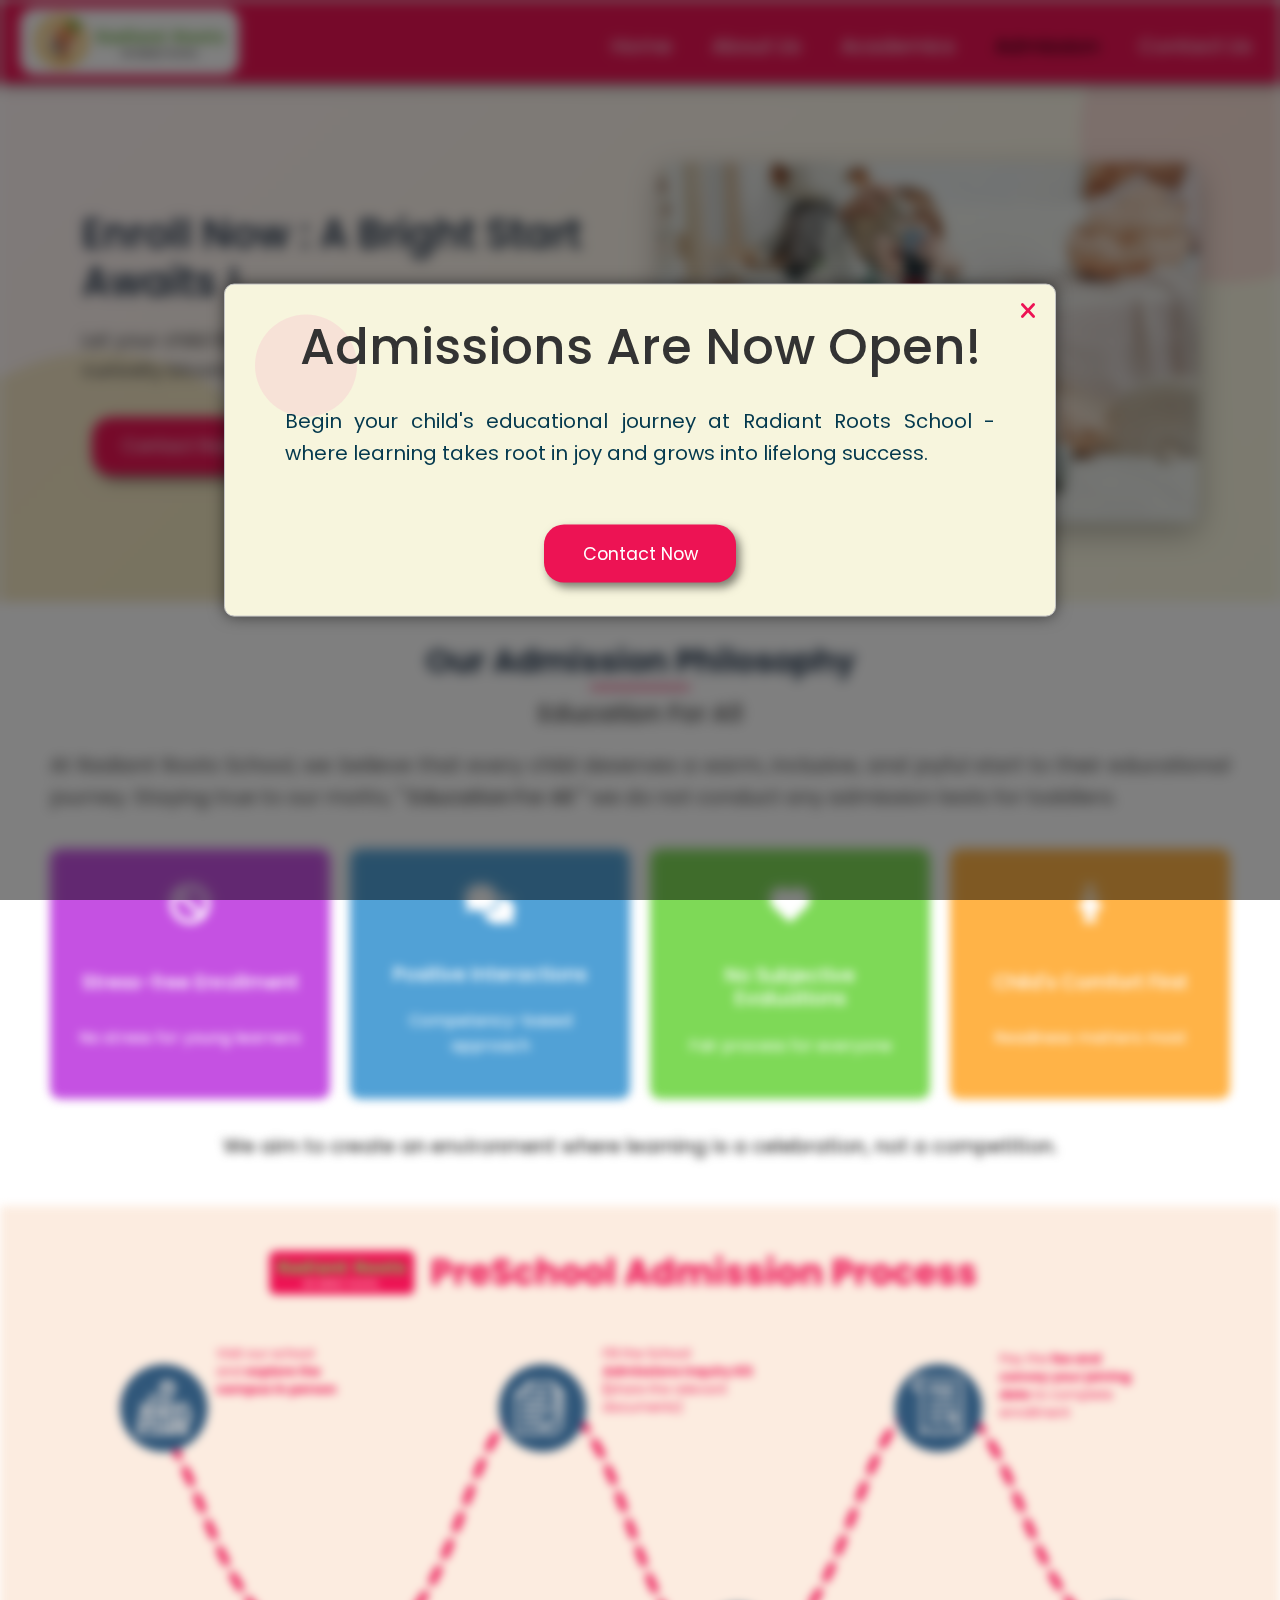
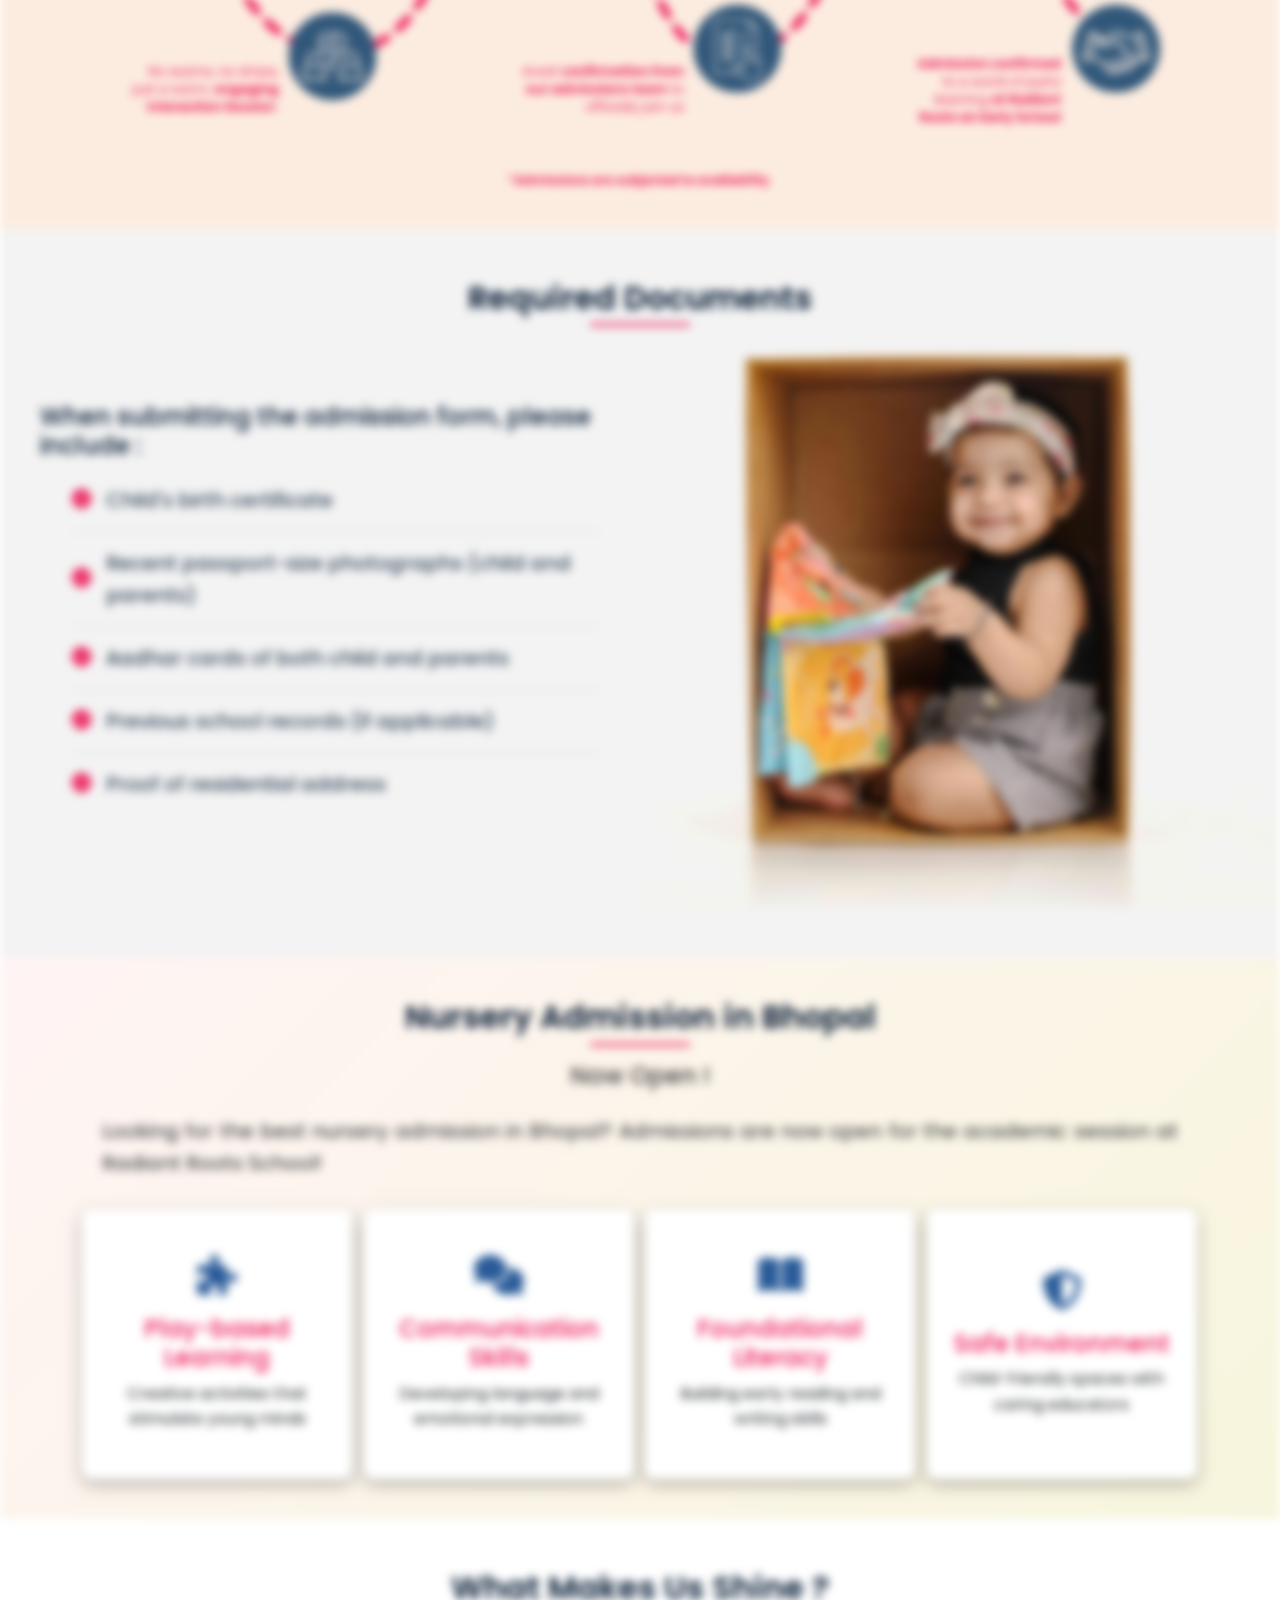
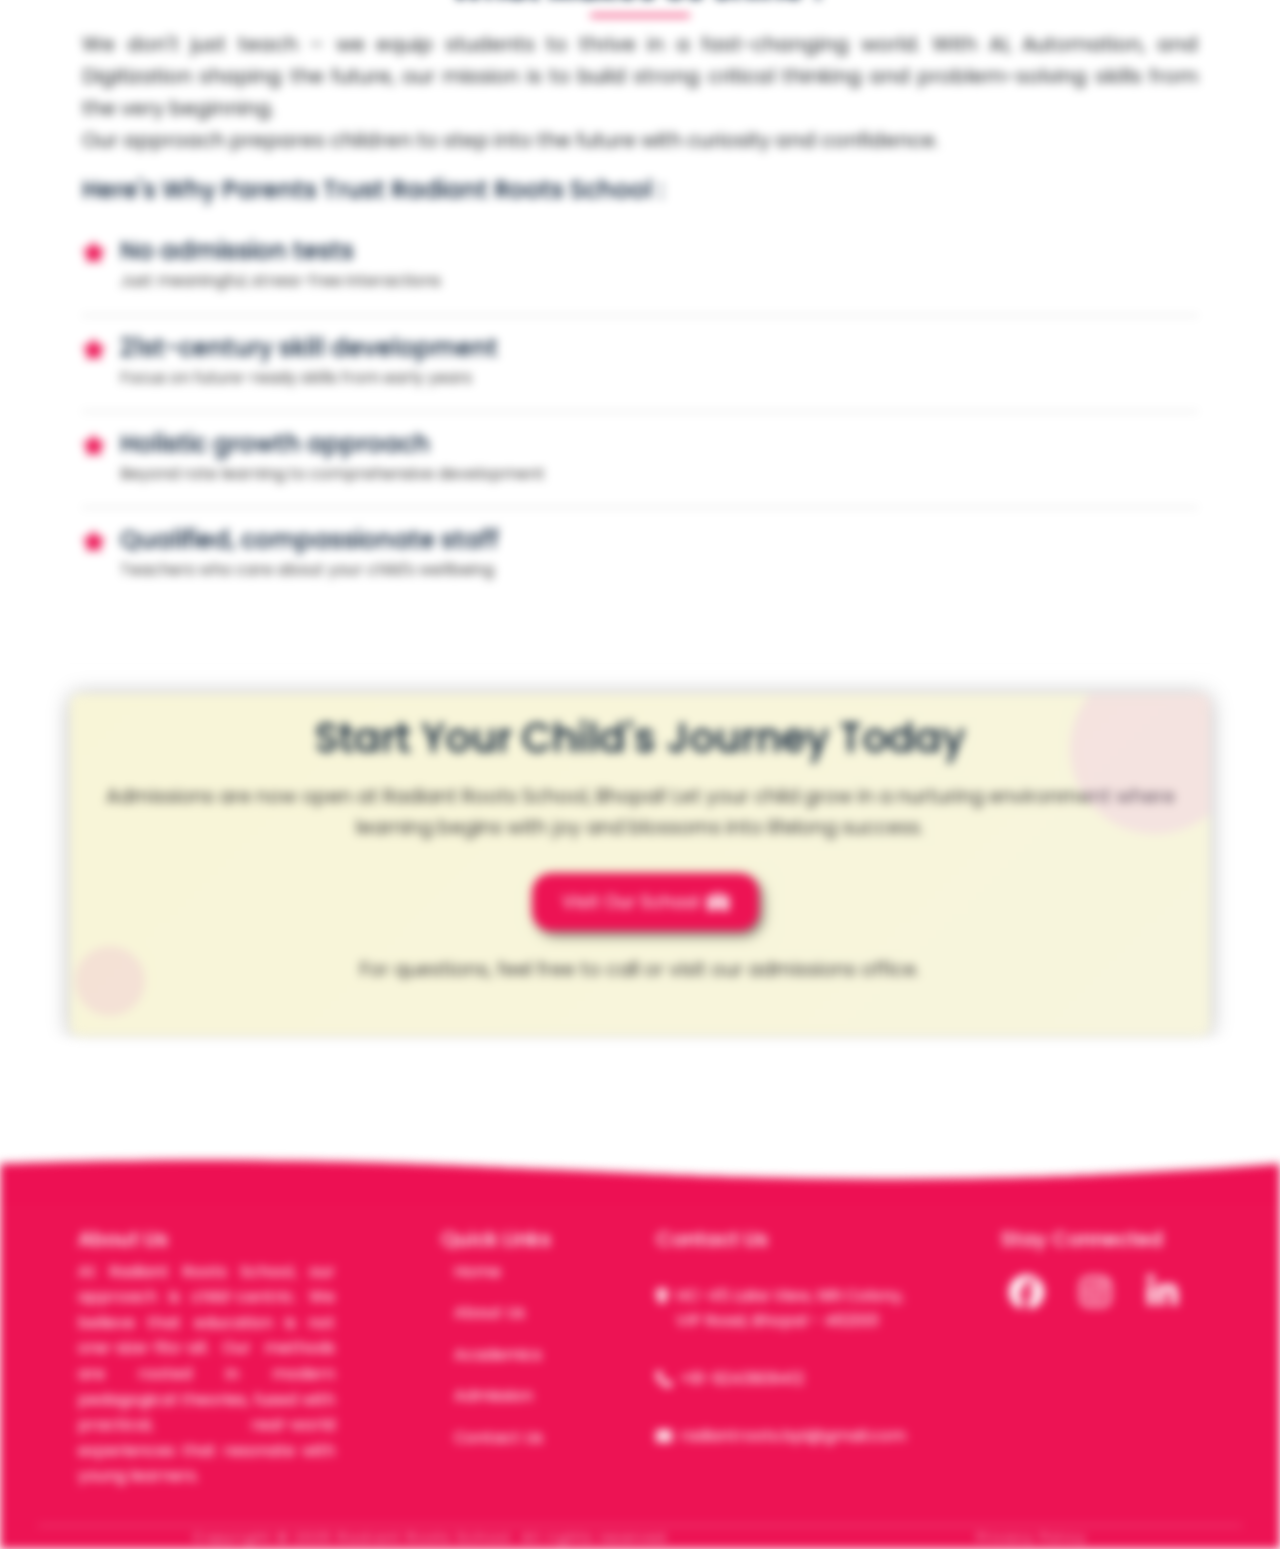
<file: admission.html>
<!DOCTYPE html>
<html lang="en">
   <head>
      <meta charset="UTF-8">
      <meta name="viewport" content="width=device-width, initial-scale=1.0">
      <title>Admission at Radiant Roots School – Nursery & School Admission in Bhopal</title>
      <meta name="description" content="Secure admission at Radiant Roots School, Bhopal. Stress-free school and nursery admission with play-based learning and future-ready education."/>
      <link rel="icon" type="image/png" href="assets/images/pageTitleIcon.png"/>
      <!-- Bootstrap 5 CSS -->
      <link href="https://cdn.jsdelivr.net/npm/bootstrap@5.0.2/dist/css/bootstrap.min.css" rel="stylesheet">
      <!-- Font Awesome -->
      <link rel="stylesheet" href="https://cdnjs.cloudflare.com/ajax/libs/font-awesome/6.5.0/css/all.min.css" />
      <!-- Swiper CSS -->
      <link rel="stylesheet" href="https://cdn.jsdelivr.net/npm/swiper@11/swiper-bundle.min.css"/>
      <!--AOS CSS Link-->
      <link rel="stylesheet" href="https://unpkg.com/aos@next/dist/aos.css" />
      <link rel="stylesheet" type="text/css" href="assets/css/admission.css">
      <link rel="stylesheet" type="text/css" href="assets/css/headerFooterCSS.css">
   </head>
   <body>
      <div id="overlay"></div>
      <div id="popupbox">
         <i class="fa-solid fa-xmark close-btn" style="color: #ed1354;" onclick="closePopup()"></i>
         <h2 class="text-center">Admissions Are Now Open!</h2>
         <p>Begin your child's educational journey at Radiant Roots School - where learning takes root in joy and grows into lifelong success.</p>
         <a href="contactus.html" class="cta-button">Contact Now</a>
      </div>
      <div id="mainContent">
         <!-- Header -->
         <header class="header_wrapper navbarmain position-sticky sticky-top">
            <nav class="navbar navbar-expand-lg px-2">
               <div class="container-fluid">
                  <a href="index.html"><img class="navLogo" alt="Radiant Roots School Logo" src="assets/images/RRSLogo.png" height="67" loading="lazy"/></a>
                  <!-- Toggle Button -->
                  <button class="navbar-toggler border-0" type="button" data-bs-toggle="collapse" data-bs-target="#navbarNavAltMarkup"
                     aria-controls="navbarNavAltMarkup" aria-expanded="false" aria-label="Toggle navigation" onclick="toggleNav()">
                  <i id="menubtn" class="fa-solid fa-bars-staggered text-white"></i>
                  </button>
                  <!-- Nav Links -->
                  <div class="collapse navbar-collapse customnavitem" id="navbarNavAltMarkup">
                     <ul class="navbar-nav ms-auto gap-lg-4 gap-2 text-center navFont">
                        <li class="nav-item navBtn">
                           <a class="nav-link" href="index.html">
                              <div data-text="Home">Home</div>
                              <div class="icon"><i class="fa-solid fa-house"></i></div>
                           </a>
                        </li>
                        <li class="nav-item navBtn">
                           <a class="nav-link" href="aboutus.html">
                              <div data-text="About Us">About Us</div>
                              <div class="icon"><i class="fa-solid fa-info-circle"></i></div>
                           </a>
                        </li>
                        <li class="nav-item navBtn">
                           <a class="nav-link" href="academics.html">
                              <div data-text="Academics">Academics</div>
                              <div class="icon"><i class="fas fa-book"></i></div>
                           </a>
                        </li>
                        <li class="nav-item navBtn">
                           <a class="nav-link active" href="admission.html">
                              <div data-text="Admission">Admission</div>
                              <div class="icon"><i class="fas fa-user"></i></div>
                           </a>
                        </li>
                        <!--  <li class="nav-item navBtn">
                           <a class="nav-link" href="cheerleaders.html">
                               <div data-text="Our Team">Our Cheerleaders</div>
                               <div class="icon"><i class="fas fa-users"></i></div>
                           </a>
                           </li> -->
                        <li class="nav-item navBtn">
                           <a class="nav-link" href="contactus.html">
                              <div data-text="Contact">Contact Us</div>
                              <div class="icon"><i class="fa-solid fa-phone"></i></div>
                           </a>
                        </li>
                     </ul>
                  </div>
               </div>
            </nav>
         </header>
         <!-- Hero Section -->
         <section class="hero" id="hero-btn">
            <div class="container hero-content">
               <div class="hero-text">
                  <h1>Enroll Now : A Bright Start Awaits !</h1>
                  <p>Let your child thrive at Radiant Roots School, where curiosity blooms and learning is full of joy.</p>
                  <a href="contactus.html" class="cta-button">Contact Radiant Roots School<i class="fas fa-arrow-right ms-2"></i></a>
               </div>
               <div class="hero-image">
                  <img src="assets/images/admissionCover.jpg" alt="Admissions Open">
               </div>
            </div>
         </section>
         <!-- Philosophy Section -->
         <section class="philosophy">
            <div class="">
               <div class="section-title">
                  <h2 class="headingsize primarytext fw-2 text-center">Our Admission Philosophy</h2>
                  <h3 class="subheadingsize lightblack text-center"> Education For All </h3>
                  <p class="paratextsize lightblack ">At Radiant Roots School, we believe that every child deserves a warm, inclusive, and joyful start to their educational journey. Staying true to our motto,  <span class="heighlight">" Education For All "</span> we do not conduct any admission tests for toddlers.</p>
               </div>
               <div class="philosophy-content">
                  <div class="philosophy-points">
                     <div class="point-card pcard1">
                        <i class="fas fa-ban"></i>
                        <h4>Stress-free Enrollment</h4>
                        <p>No stress for young learners</p>
                     </div>
                     <div class="point-card pcard2">
                        <i class="fas fa-comments"></i>
                        <h4>Positive Interactions</h4>
                        <p>Competency-based approach</p>
                     </div>
                     <div class="point-card pcard3">
                        <i class="fas fa-heart"></i>
                        <h4>No Subjective Evaluations</h4>
                        <p>Fair process for everyone</p>
                     </div>
                     <div class="point-card pcard4">
                        <i class="fas fa-child"></i>
                        <h4>Child's Comfort First</h4>
                        <p>Readiness matters most</p>
                     </div>
                  </div>
               </div>
            </div>
            <h5>We aim to create an environment where learning is a celebration, not a  competition.</h5>
         </section>
         <!-- How to Apply Section -->
         <section class="how-to-apply">
            <img src="assets\images\Admission Process.png" class="img-fluid" alt="Admisssion Process" loading="lazy"/>
         </section>
         <!-- Documents Section -->
         <section class="documents">
            <div class="">
               <div class="section-title">
                  <h2 class="headingsize textprimary fw-2 text-center">Required Documents</h2>
               </div>
               <div class="documents-content">
                  <div class="documents-list">
                     <h3 class="subheadingsize">When submitting the admission form, please include :</h3>
                     <ul class="paratextsize">
                        <li class="paratext"><i class="fas fa-check-circle"></i> Child's birth certificate</li>
                        <li class="paratext"><i class="fas fa-check-circle"></i> Recent passport-size photographs (child and parents)</li>
                        <li class="paratext"><i class="fas fa-check-circle"></i> Aadhar cards of both child and parents</li>
                        <li class="paratext"><i class="fas fa-check-circle"></i> Previous school records (if applicable)</li>
                        <li class="paratext"><i class="fas fa-check-circle"></i> Proof of residential address</li>
                     </ul>
                  </div>
                  <div class="documents-image">
                     <img src="assets/images/requiredDoc.jpg" class="img-fluid" loading="lazy"/>
                  </div>
               </div>
            </div>
         </section>
         <!-- Nursery Section -->
         <section class="nursery">
            <div class="container section-title">
               <h2 class="headingsize textprimary fw-2 text-center">Nursery Admission in Bhopal</h2>
               <p class="subheadingsize lightblack text-center">Now Open !</p>
               <p class="text-dark paratextsize">Looking for the best nursery admission in Bhopal? Admissions are now open for the academic session at Radiant Roots School!</p>
               <div class="features">
                  <div class="feature">
                     <i class="fas fa-puzzle-piece"></i>
                     <h3>Play-based Learning</h3>
                     <p class="text-dark">Creative activities that stimulate young minds</p>
                  </div>
                  <div class="feature">
                     <i class="fas fa-comments"></i>
                     <h3>Communication Skills</h3>
                     <p class="text-dark">Developing language and emotional expression</p>
                  </div>
                  <div class="feature">
                     <i class="fas fa-book-open"></i>
                     <h3>Foundational Literacy</h3>
                     <p class="text-dark">Building early reading and writing skills</p>
                  </div>
                  <div class="feature">
                     <i class="fas fa-shield-alt"></i>
                     <h3>Safe Environment</h3>
                     <p class="text-dark">Child-friendly spaces with caring educators</p>
                  </div>
               </div>
            </div>
         </section>
         <!-- Why Section -->
         <section class="why">
            <div class="container">
               <div class="section-title">
                  <h2 class="headingtextsize primartext fw-2 text-center">What Makes Us Shine ?</h2>
                  <p class="paratextsize text-dark">We don't just teach – we equip students to thrive in a fast-changing world. With AI, Automation, and Digitization shaping the future, our mission is to build strong critical thinking and problem-solving skills from the very beginning.<br/>Our approach prepares children to step into the future with curiosity and confidence.</p>
               </div>
               <h3 class="subheadingsize">Here's Why Parents Trust Radiant Roots School : </h3>
               <div class="why-content">
                  <div class="trust-points">
                     <div class="trust-point">
                        <i class="fas fa-star"></i>
                        <div>
                           <h4>No admission tests</h4>
                           <p>Just meaningful, stress-free interactions</p>
                        </div>
                     </div>
                     <div class="trust-point">
                        <i class="fas fa-star"></i>
                        <div>
                           <h4>21st-century skill development</h4>
                           <p>Focus on future-ready skills from early years</p>
                        </div>
                     </div>
                     <div class="trust-point">
                        <i class="fas fa-star"></i>
                        <div>
                           <h4>Holistic growth approach</h4>
                           <p>Beyond rote learning to comprehensive development</p>
                        </div>
                     </div>
                     <div class="trust-point">
                        <i class="fas fa-star"></i>
                        <div>
                           <h4>Qualified, compassionate staff</h4>
                           <p>Teachers who care about your child's wellbeing</p>
                        </div>
                     </div>
                  </div>
               </div>
            </div>
         </section>
         <!-- CTA Section -->
         <section class="cta-section">
            <div class="cta-overlay"></div>
            <div class="container">
               <h2 class="headingsize textprimary">Start Your Child's Journey Today</h2>
               <p class="subheadingsize">Admissions are now open at Radiant Roots School, Bhopal! Let your child grow in a nurturing environment where learning begins with joy and blossoms into lifelong success.</p>
               <a id="downloadform" href="#hero-btn" class="cta-button">Visit Our School<i class="fa-solid fa-school ms-2"></i></a>
               <p class="mt-4 subheading">For questions, feel free to call or visit our admissions office.</p>
            </div>
         </section>
         <div class="waves">
            <img src="assets\images\wave.png" class="wave wave1"/>
            <img src="assets\images\wave.png" class="wave wave2"/>
            <img src="assets\images\wave.png" class="wave wave3">
            <img src="assets\images\wave.png" class="wave wave4">
            <img src="assets\images\wave.png" class="wave wave5">
            <img src="assets\images\wave.png" class="wave wave6">
         </div>
         <!-- Footer -->
         <footer>
            <div class="container-fluid pt-2">
               <div class="row">
                  <!-- About Section -->
                  <div class="">
                     <h5 class="navFont">About Us</h5>
                     <p class="footerabout" style="text-align:justify">At Radiant Roots School, our approach is child-centric. We believe that education is not one-size-fits-all. Our methods are rooted in modern pedagogical theories, fused with practical, real-world experiences that resonate with young learners.</p>
                  </div>
                  <!-- Quick Links Section -->
                  <div id="footerlinks">
                     <h5 class="navFont">Quick Links</h5>
                     <div>
                        <p><a class="flinks text-decoration-none" href="index.html"><span>Home</span></a></p>
                        <p><a class="flinks text-decoration-none" href="aboutus.html"><span>About Us</span></a></p>
                        <p><a class="flinks text-decoration-none" href="academics.html"><span>Academics</span></a></p>
                        <p><a class="flinks text-decoration-none" href="admission.html"><span>Admission</span></a></p>
                        <!-- <p><a class="flinks text-decoration-none" style="white-space: nowrap;" href="cheerleaders.html"><span>Our Cheerleaders</span></a></p> -->
                        <p><a class="flinks text-decoration-none" href="contactus.html"><span>Contact Us</span></a></p>
                     </div>
                  </div>
                  <!-- Contact Section -->
                  <div class="footercontact">
                     <h5 class="navFont">Contact Us</h5>
                     <div>
                        <div class="d-flex">
                           <i class="fas fa-map-marker-alt me-2"></i>
                           <span>HC-45 Lake View, NRI Colony,<br/>VIP Road, Bhopal - 462001</span>
                        </div>
                        <div class="d-flex">
                           <i class="fa-solid fa-phone me-2"></i>
                           <span>+91-9243909412</span>
                        </div>
                        <div class="d-flex">
                           <i class="fas fa-envelope me-2"></i>
                           <a id="footeremail" href="https://mail.google.com/mail/?view=cm&fs=1&to=radiantroots.bpl@gmail.com" target="_blank">
                           <span>radiantroots.bpl@gmail.com</span>
                           </a>
                        </div>
                     </div>
                  </div>
                  <!-- Stay Connected Section -->
                  <div id="stay-connected" class="">
                     <h5 class="mb-3 navFont">Stay Connected</h5>
                     <a href="https://www.facebook.com/radiantroots.bpl" class="socialmedialinks me-3 text-light fs-4"><i class="p-2 fab fa-facebook"></i></a>
                     <a href="https://www.instagram.com/radiantroots_bpl" class="socialmedialinks me-3 text-light fs-4"><i class="p-2 fab fa-instagram"></i></a>
                     <a href="https://www.linkedin.com/company/radiant-roots-bpl/" class="socialmedialinks text-light fs-4"><i class="p-2 fa-brands fa-linkedin-in"></i></a>
                     <img id="dreamtimepng" src="assets/images/oie_MoMbCDr2Ai4u.png" class="img-fluid" alt="dreamtimepng" loading="lazy"/>
                  </div>
               </div>
            </div>
            <!-- Footer Bottom Row -->    
            <div id="copyright-privacy" class="col-12 text-center">
               <span>Copyright &copy 2025 Radiant Roots School. All rights reserved. </span>
               <span><a href="privacypolicy.html">Privacy Policy</a></span>
            </div>
         </footer>
      </div>
      <!--custom JS-->
      <script src="assets/js/admission.js"></script>
      <script src="assets/js/headerFooterJs.js"></script>
      <!-- Scripts (Bootstrap 5 Bundle contains Popper too) -->
      <script src="https://cdn.jsdelivr.net/npm/bootstrap@5.0.2/dist/js/bootstrap.bundle.min.js"></script>
      <!-- jQuery (if needed for your custom JS) -->
      <script src="https://code.jquery.com/jquery-3.6.0.min.js"></script>
      <!-- Swiper JS -->
      <script src="https://cdn.jsdelivr.net/npm/swiper@11/swiper-bundle.min.js"></script>
      <!--AOS Scripts Link-->
      <script src="https://unpkg.com/aos@next/dist/aos.js"></script>
      <script>
         AOS.init();
         
         // Simple animation for steps on scroll
         document.addEventListener('DOMContentLoaded', function() {
             const steps = document.querySelectorAll('.step');
             
             steps.forEach((step, index) => {
                 step.style.transitionDelay = `${index * 100}ms`;
             });
             
             // Navbar active state
             const currentPage = window.location.pathname.split('/').pop();
             const navLinks = document.querySelectorAll('.nav-link');
             
             navLinks.forEach(link => {
                 if (link.getAttribute('href') === currentPage) {
                     link.classList.add('active');
                 }
             });
         });
      </script>
   </body>
</html>
</file>
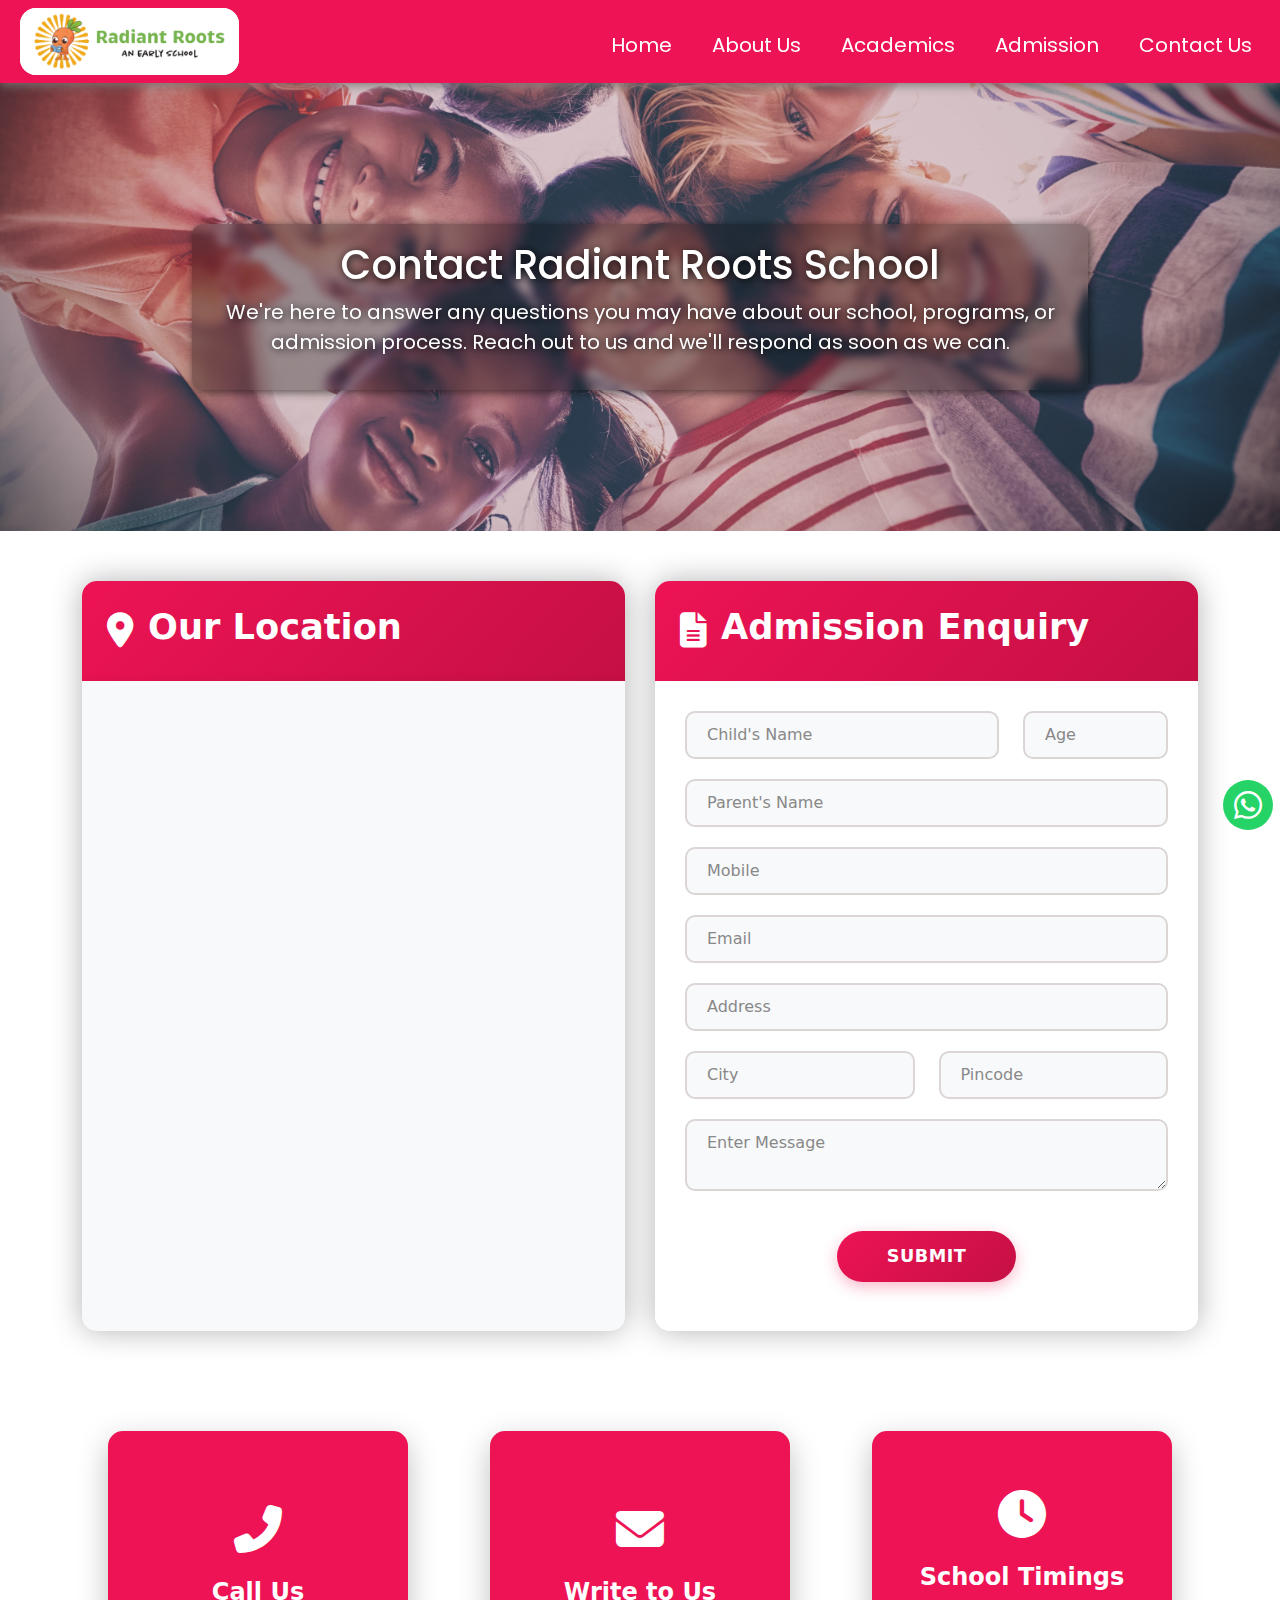
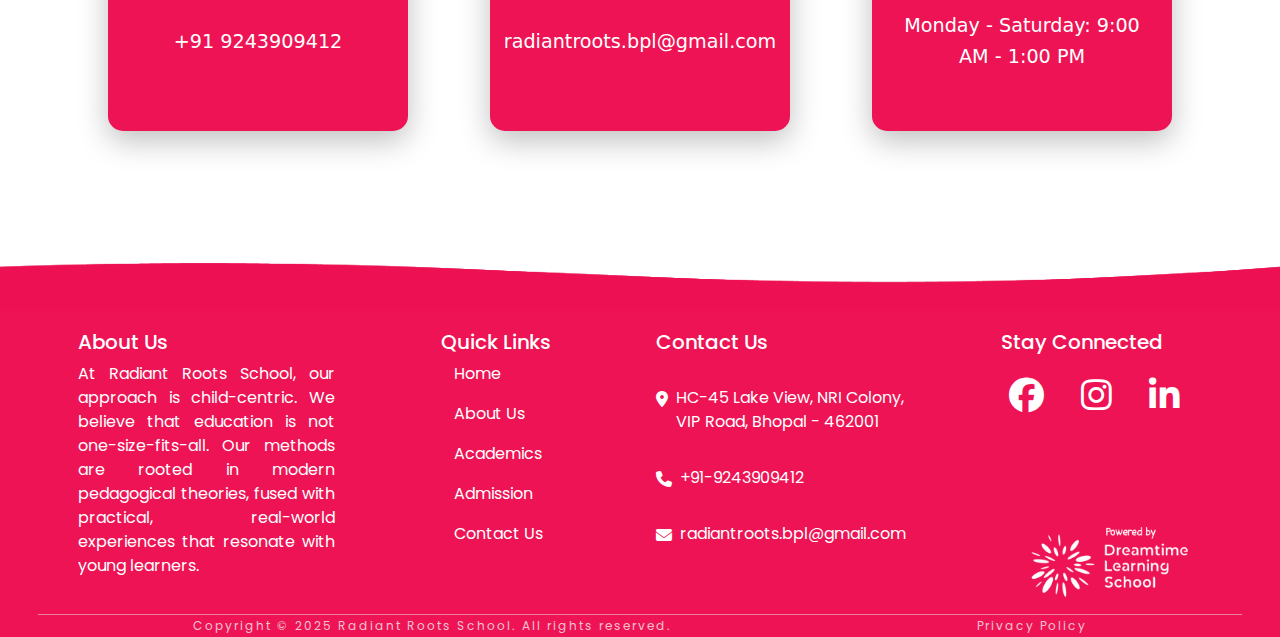
<file: contactus.html>
<!DOCTYPE html>
<html lang="en">
   <head>
      <meta charset="utf-8">
      <meta name="viewport" content="width=device-width, initial-scale=1">
      <title>Contact Radiant Roots School Bhopal | Get in Touch Today</title>
      <meta name="description" content="Reach out to Radiant Roots School, Bhopal for admissions, inquiries, or support. We’re here to help you with every step of your child’s learning journey."/>
      <link rel="icon" type="image/png" href="assets/images/pageTitleIcon.png"/>
      <!-- Bootstrap 5 CSS -->
      <link href="https://cdn.jsdelivr.net/npm/bootstrap@5.0.2/dist/css/bootstrap.min.css" rel="stylesheet">
      <!-- Font Awesome -->
      <link rel="stylesheet" href="https://cdnjs.cloudflare.com/ajax/libs/font-awesome/6.5.0/css/all.min.css" />
      <!-- Swiper CSS -->
      <link rel="stylesheet" href="https://cdn.jsdelivr.net/npm/swiper@11/swiper-bundle.min.css"/>
      <!--AOS CSS Link-->
      <link rel="stylesheet" href="https://unpkg.com/aos@next/dist/aos.css" />
      <!-- custom CSS Files -->
      <link rel="stylesheet" type="text/css" href="assets/css/headerFooterCSS.css">
      <link rel="stylesheet" type="text/css" href="assets/css/contactus.css">
   </head>
   <body>
      <div id="mainContent">
         <header class="header_wrapper navbarmain position-sticky sticky-top">
            <nav class="navbar navbar-expand-lg px-2">
               <div class="container-fluid">
                  <a href="index.html"><img class="navLogo" alt="Radiant Roots School Logo" src="assets/images/RRSLogo.png" height="67" loading="lazy"/></a>
                  <!-- Toggle Button -->
                  <button class="navbar-toggler border-0" type="button" data-bs-toggle="collapse" data-bs-target="#navbarNavAltMarkup"
                     aria-controls="navbarNavAltMarkup" aria-expanded="false" aria-label="Toggle navigation" onclick="toggleNav()">
                  <i id="menubtn" class="fa-solid fa-bars-staggered"></i>
                  </button>
                  <!-- Nav Links -->
                  <div class="collapse navbar-collapse customnavitem" id="navbarNavAltMarkup">
                     <ul class="navbar-nav ms-auto gap-lg-4 gap-2 text-center navFont">
                        <li class="nav-item navBtn">
                           <a class="nav-link" href="index.html">
                              <div data-text="Home">Home</div>
                              <div class="icon"><i class="fa-solid fa-house"></i></div>
                           </a>
                        </li>
                        <li class="nav-item navBtn">
                           <a class="nav-link" href="aboutus.html">
                              <div data-text="About Us">About Us</div>
                              <div class="icon"><i class="fa-solid fa-info-circle"></i></div>
                           </a>
                        </li>
                        <li class="nav-item navBtn">
                           <a class="nav-link" href="academics.html">
                              <div data-text="Academics">Academics</div>
                              <div class="icon"><i class="fas fa-book"></i></div>
                           </a>
                        </li>
                        <li class="nav-item navBtn">
                           <a class="nav-link" href="admission.html">
                              <div data-text="Admission">Admission</div>
                              <div class="icon"><i class="fas fa-user"></i></div>
                           </a>
                        </li>
                        <!-- <li class="nav-item navBtn">
                           <a class="nav-link" href="cheerleaders.html">
                              <div data-text="Our Cheerleaders" style="white-space: nowrap;" >Our Cheerleaders</div>
                              <div class="icon"><i class="fas fa-users"></i></div>
                           </a>
                           </li> -->
                        <li class="nav-item navBtn">
                           <a class="nav-link" href="contactus.html">
                              <div data-text="Contact">Contact Us</div>
                              <div class="icon"><i class="fa-solid fa-phone"></i></div>
                           </a>
                        </li>
                     </ul>
                  </div>
               </div>
            </nav>
         </header>
         <section class="hero">
            <div class="hero-content">
               <h1>Contact Radiant Roots School</h1>
               <p>We're here to answer any questions you may have about our school, programs, or admission process. Reach out to us and we'll respond as soon as we can.</p>
            </div>
         </section>
         <div class="container">
            <div class="contact-container">
               <div class="map-section">
                  <div class="section-header">
                     <i class="fas fa-map-marker-alt headingsize"></i>
                     <h2 class="headingsize">Our Location</h2>
                  </div>
                  <div class="map-container">
                     <div class="map">
                        <iframe src="https://www.google.com/maps/embed?pb=!1m18!1m12!1m3!1d3665.2773810353347!2d77.36697737532127!3d23.269368779001518!2m3!1f0!2f0!3f0!3m2!1i1024!2i768!4f13.1!3m3!1m2!1s0x397c693ff97b9881%3A0x20f62b7ffd5bdb73!2sRadiant%20Roots%20School!5e0!3m2!1sen!2sin!4v1753719169522!5m2!1sen!2sin" width="600" height="450" style="border:0;" allowfullscreen="" loading="lazy" referrerpolicy="no-referrer-when-downgrade"></iframe>   
                        <!--<div class="map-overlay">
                           <i class="fas fa-map-pin"></i> 123 Education Street, Knowledge City
                           </div>-->
                     </div>
                  </div>
               </div>
               <div class="form-section">
                  <div class="section-header">
                     <i class="fas fa-file-alt headingsize"></i>
                     <h2 class="headingsize">Admission Enquiry</h2>
                  </div>
                  <!-- Form Section -->
                  <div class="col-lg-12">
                     <div class="d-flex flex-row">
                        <div class="form-container text-center" id="enquiryForm">
                           <form id="eform" onsubmit="return formSubmit(event,this)" method="post" autocomplete="off">
                              <div class="row">
                                 <div class="col-8">
                                    <input id="cname" type="text" class="form-control" name="Child's Name" placeholder="Child's Name" required autocomplete="off" onkeydown="return checkAlpha(event)"/>
                                 </div>
                                 <div class="col-4">
                                    <input id="cage" type="text" class="form-control" name="Age" placeholder="Age" maxlength="1" required autocomplete="off" onkeydown="return checkNum(event)"/>
                                 </div>
                              </div>
                              <input id="pname" type="text" class="form-control" name="Parent's Name" placeholder="Parent's Name" required autocomplete="off" onkeydown="return checkAlpha(event)"/>
                              <input id="mob" type="text" class="form-control" placeholder="Mobile" name="Mobile" required maxlength="10" onkeydown="return checkNum(event)"/>
                              <input id="emailfield" type="email" class="form-control" placeholder="Email" name="Email" required autocomplete="off"/>
                              <input id="address" type="text" class="form-control" placeholder="Address" name="Address" required autocomplete="off"/>
                              <div class="row">
                                 <div class="col-6">
                                    <input id="cty" class="form-control" type="text" placeholder="City" name="City" required autocomplete="off" onkeydown="return checkAlpha(event)"/>
                                 </div>
                                 <div class="col-6">
                                    <input id="pincode" class="form-control" type="text" placeholder="Pincode" name="Pin Code"required maxlength="6" autocomplete="off" onkeydown="return checkNum(event)"/>
                                 </div>
                              </div>
                              <textarea id="msg" class="form-control" placeholder="Enter Message" name="msg"></textarea>
                              <p id="form-status" class="paratextsize"></p>
                              <button id="s-button" type="submit" class="submit-btn">submit</button>
                           </form>
                        </div>
                     </div>
                  </div>
               </div>
            </div>
            <div class="contact-info">
               <div class="info-card">
                  <i class="fas fa-phone-alt"></i>
                  <h2>Call Us</h2>
                  <p>+91 9243909412</p>
               </div>
               <div class="info-card">
                  <i class="fas fa-envelope"></i>
                  <h2>Write to Us</h2>
                  <p>radiantroots.bpl@gmail.com</p>
               </div>
               <div class="info-card">
                  <i class="fas fa-clock"></i>
                  <h2>School Timings</h2>
                  <p>Monday - Saturday: 9:00 AM - 1:00 PM</p>
               </div>
            </div>
         </div>
         <div class="whatsapp-box">
            <span>Chat With Us</span>
            <a class="wa-button sm" aria-label="Chat on WhatsApp" href="https://wa.me/+919243909412" target="_blank" rel="noopener">
            <i class="fa-brands fa-whatsapp" aria-hidden="true"></i></a>
         </div>
         <div class="waves">
            <img src="assets\images\wave.png" class="wave wave1"/>
            <img src="assets\images\wave.png" class="wave wave2"/>
            <img src="assets\images\wave.png" class="wave wave3"/>
            <img src="assets\images\wave.png" class="wave wave4"/>
            <img src="assets\images\wave.png" class="wave wave5"/>
            <img src="assets\images\wave.png" class="wave wave6"/>
         </div>
         <footer>
            <div class="container-fluid pt-2">
               <div class="row">
                  <!-- About Section -->
                  <div class="">
                     <h5 class="navFont">About Us</h5>
                     <p class="footerabout" style="text-align:justify">At Radiant Roots School, our approach is child-centric. We believe that education is not one-size-fits-all. Our methods are rooted in modern pedagogical theories, fused with practical, real-world experiences that resonate with young learners.</p>
                  </div>
                  <!-- Quick Links Section -->
                  <div id="footerlinks">
                     <h5 class="navFont">Quick Links</h5>
                     <div>
                        <p><a class="flinks text-decoration-none" href="index.html"><span>Home</span></a></p>
                        <p><a class="flinks text-decoration-none" href="aboutus.html"><span>About Us</span></a></p>
                        <p><a class="flinks text-decoration-none" href="academics.html"><span>Academics</span></a></p>
                        <p><a class="flinks text-decoration-none" href="admission.html"><span>Admission</span></a></p>
                        <!-- <p><a class="flinks text-decoration-none" style="white-space: nowrap;" href="cheerleaders.html"><span>Our Cheerleaders</span></a></p> -->
                        <p><a class="flinks text-decoration-none" href="contactus.html"><span>Contact Us</span></a></p>
                     </div>
                  </div>
                  <!-- Contact Section -->
                  <div class="footercontact">
                     <h5 class="navFont">Contact Us</h5>
                     <div>
                        <div class="d-flex">
                           <i class="fas fa-map-marker-alt me-2"></i>
                           <span>HC-45 Lake View, NRI Colony,<br/>VIP Road, Bhopal - 462001</span>
                        </div>
                        <div class="d-flex">
                           <i class="fa-solid fa-phone me-2"></i>
                           <span>+91-9243909412</span>
                        </div>
                        <div class="d-flex">
                           <i class="fas fa-envelope me-2"></i>
                           <a id="footeremail" href="https://mail.google.com/mail/?view=cm&fs=1&to=radiantroots.bpl@gmail.com" target="_blank">
                           <span>radiantroots.bpl@gmail.com</span>
                           </a>
                        </div>
                     </div>
                  </div>
                  <!-- Stay Connected Section -->
                  <div id="stay-connected" class="">
                     <h5 class="mb-3 navFont">Stay Connected</h5>
                     <a href="https://www.facebook.com/radiantroots.bpl" class="socialmedialinks me-3 text-light fs-4"><i class="p-2 fab fa-facebook"></i></a>
                     <a href="https://www.instagram.com/radiantroots_bpl" class="socialmedialinks me-3 text-light fs-4"><i class="p-2 fab fa-instagram"></i></a>
                     <a href="https://www.linkedin.com/company/radiant-roots-bpl/" class="socialmedialinks text-light fs-4"><i class="p-2 fa-brands fa-linkedin-in"></i></a>
                     <img id="dreamtimepng" src="assets/images/oie_MoMbCDr2Ai4u.png" class="img-fluid" alt="Dream Time Learning Logo" loading="lazy"/>
                  </div>
               </div>
            </div>
            <!-- Footer Bottom Row -->    
            <div id="copyright-privacy" class="col-12 text-center">
               <span>Copyright &copy 2025 Radiant Roots School. All rights reserved. </span>
               <span><a href="privacypolicy.html">Privacy Policy</a></span>
            </div>
         </footer>
      </div>
      <!-- Scripts (Bootstrap 5 Bundle contains Popper too) -->
      <script src="https://cdn.jsdelivr.net/npm/bootstrap@5.0.2/dist/js/bootstrap.bundle.min.js"></script>
      <!-- jQuery (if needed for your custom JS) -->
      <script src="https://code.jquery.com/jquery-3.6.0.min.js"></script>
      <!-- Swiper JS -->
      <script src="https://cdn.jsdelivr.net/npm/swiper@11/swiper-bundle.min.js"></script>
      <!-- Custom JS -->
      <script src="assets/js/contactus.js"></script>
      <script src="assets/js/headerFooterJs.js"></script>
      <!--AOS Scripts Link-->
      <script src="https://unpkg.com/aos@next/dist/aos.js"></script>
      <script>AOS.init();</script>
   </body>
</html>
</file>
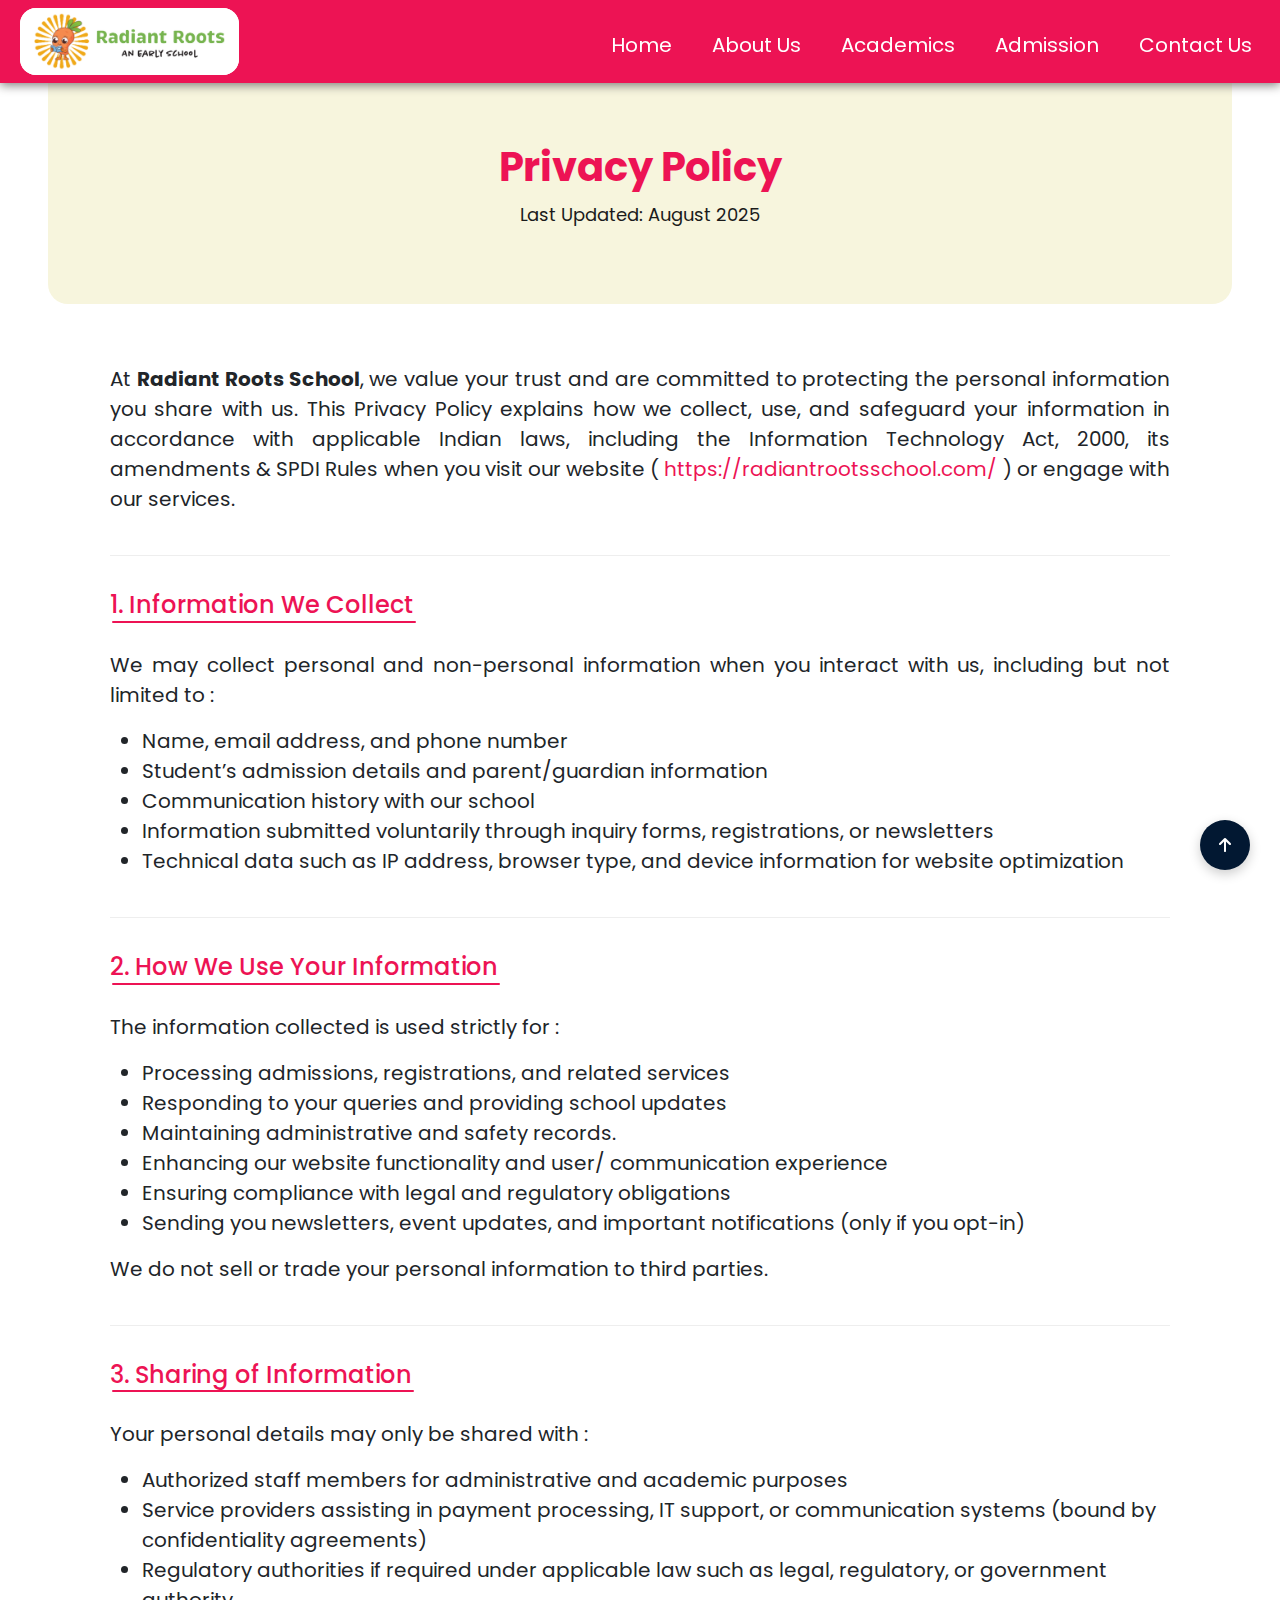
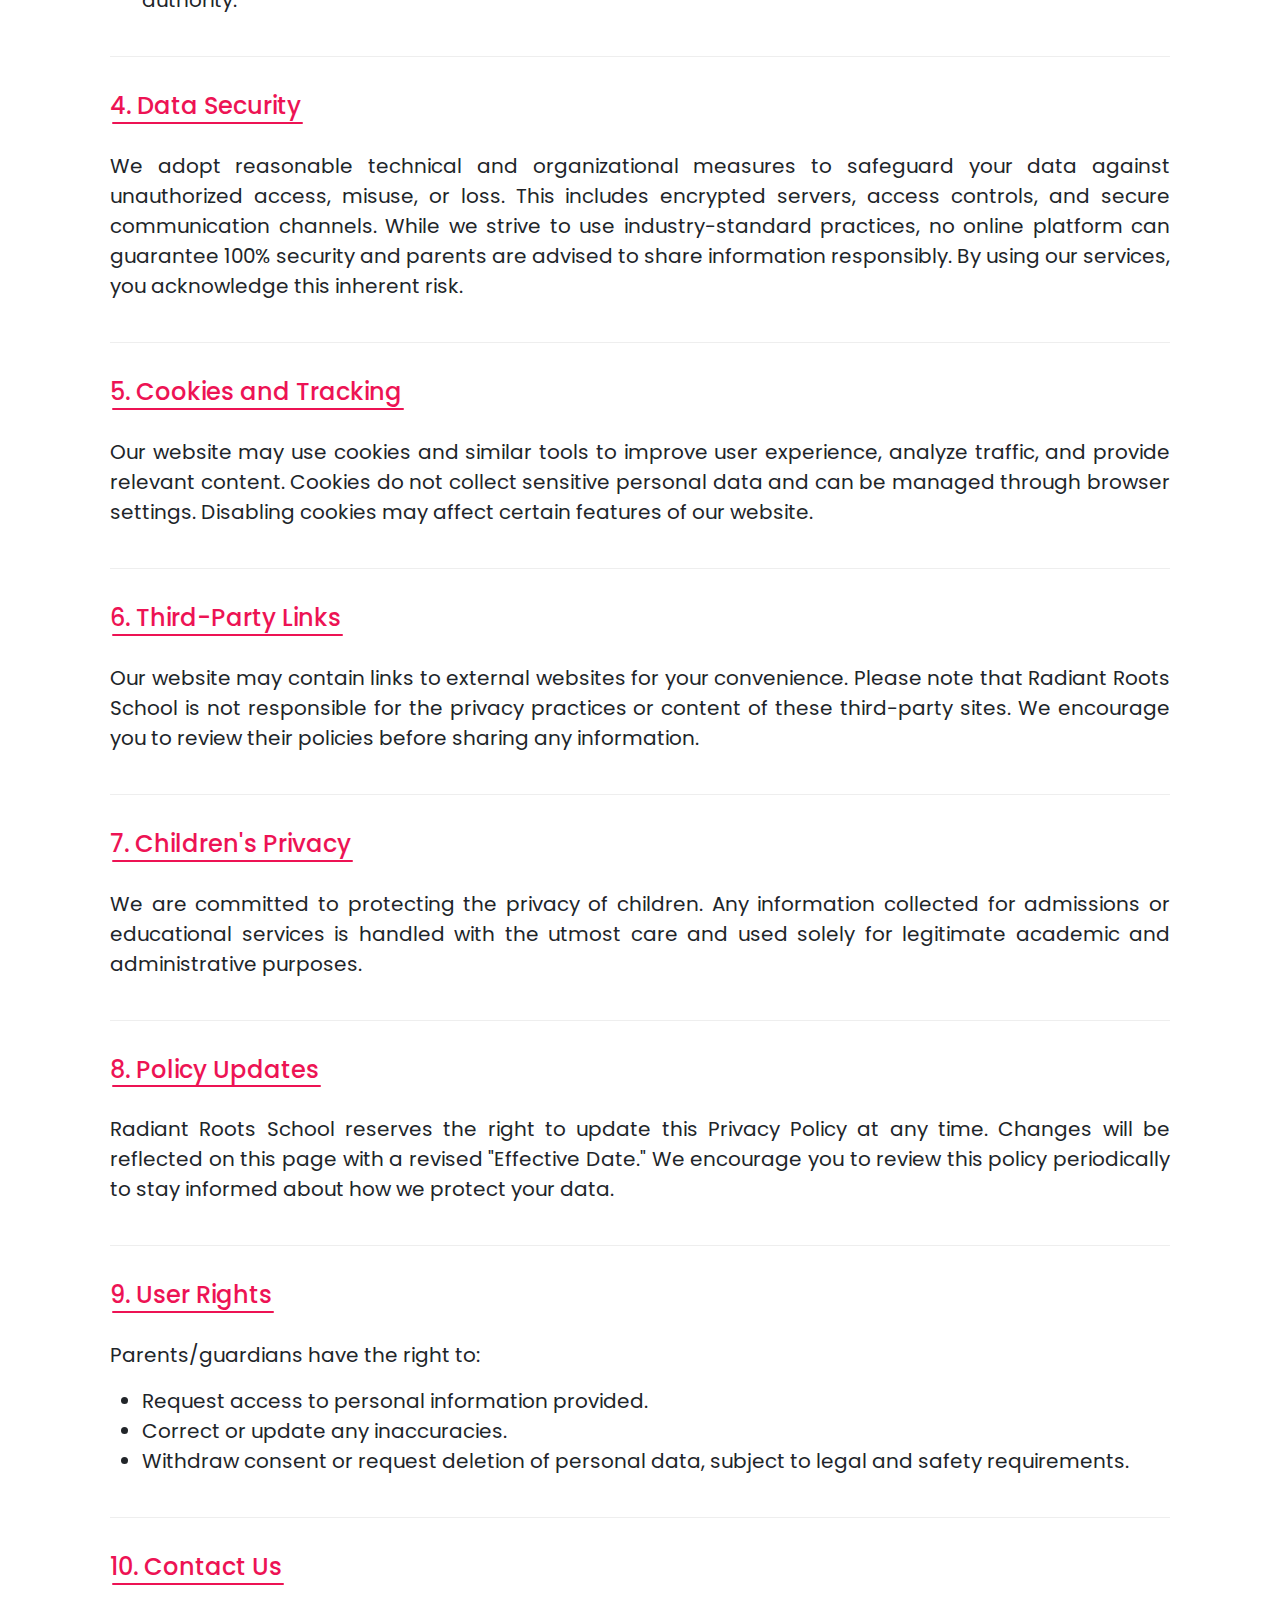
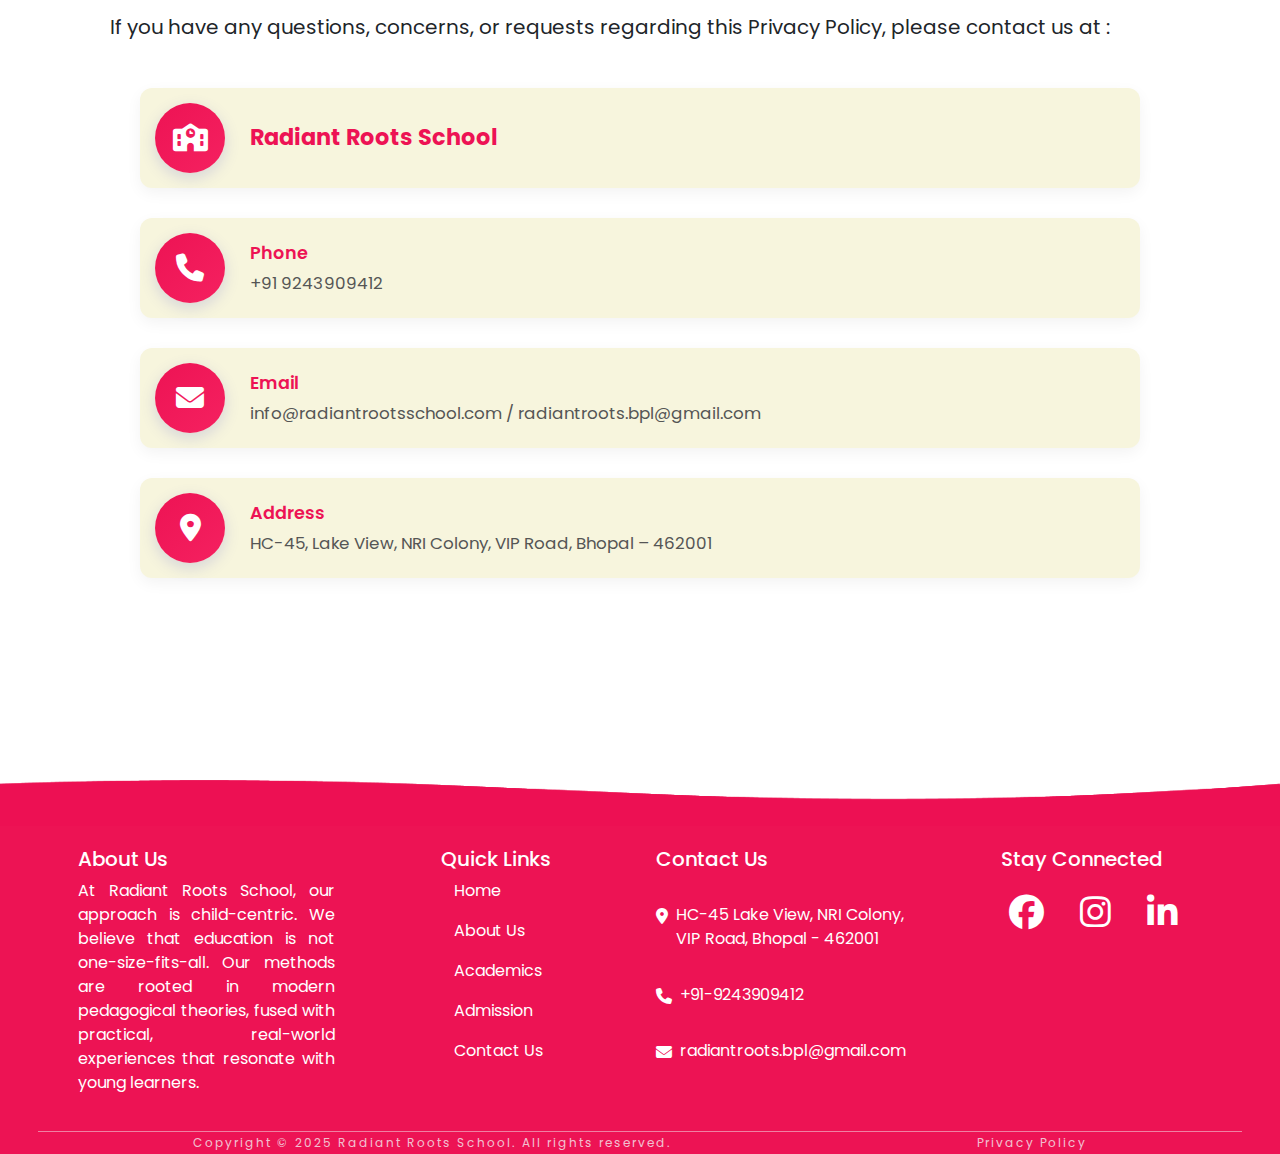
<file: privacypolicy.html>
<!DOCTYPE html>
<html lang="en">
<head>
    <meta charset="UTF-8">
    <meta name="viewport" content="width=device-width, initial-scale=1.0">
    <title>Privacy Policy - Radiant Roots School</title>
    <meta name="description" content="Read the Privacy Policy of Radiant Roots School to understand how we collect, use, and protect your personal information.">
     <link rel="icon" type="image/png" href="assets/images/pageTitleIcon.png"/>
    <link href="https://cdn.jsdelivr.net/npm/bootstrap@5.3.0/dist/css/bootstrap.min.css" rel="stylesheet">
    <link rel="stylesheet" href="https://cdnjs.cloudflare.com/ajax/libs/font-awesome/6.4.0/css/all.min.css">
    <link rel="stylesheet" type="text/css" href="assets/css/headerFooterCSS.css">
    <link rel="stylesheet" type="text/css" href="assets/css/privacypolicy.css">
</head>
<body>
    <div id="mainContent">
    <!-- Navigation -->
     <header class="header_wrapper navbarmain position-sticky sticky-top">
            <nav class="navbar navbar-expand-lg px-2">
               <div class="container-fluid">
                  <a href="index.html"><img class="navLogo" alt="Radiant Roots School Logo" src="assets/images/RRSLogo.png" height="67" loading="lazy"/></a>
                  <!-- Toggle Button -->
                  <button class="navbar-toggler border-0" type="button" data-bs-toggle="collapse" data-bs-target="#navbarNavAltMarkup"
                     aria-controls="navbarNavAltMarkup" aria-expanded="false" aria-label="Toggle navigation" onclick="toggleNav()">
                  <i id="menubtn" class="fa-solid fa-bars-staggered"></i>
                  </button>
                  <!-- Nav Links -->
                  <div class="collapse navbar-collapse customnavitem" id="navbarNavAltMarkup">
                     <ul class="navbar-nav ms-auto gap-lg-4 gap-2 text-center ">
                        <li class="nav-item navBtn">
                           <a class="nav-link" href="index.html">
                              <div data-text="Home">Home</div>
                              <div class="icon"><i class="fa-solid fa-house"></i></div>
                           </a>
                        </li>
                        <li class="nav-item navBtn">
                           <a class="nav-link" href="aboutus.html">
                              <div data-text="About Us">About Us</div>
                              <div class="icon"><i class="fa-solid fa-info-circle"></i></div>
                           </a>
                        </li>
                        <li class="nav-item navBtn">
                           <a class="nav-link" href="academics.html">
                              <div data-text="Academics">Academics</div>
                              <div class="icon"><i class="fas fa-book"></i></div>
                           </a>
                        </li>
                        <li class="nav-item navBtn">
                           <a class="nav-link" href="admission.html">
                              <div data-text="Admission">Admission</div>
                              <div class="icon"><i class="fas fa-user"></i></div>
                           </a>
                        </li>
                        <!-- <li class="nav-item navBtn">
                           <a class="nav-link" href="cheerleaders.html">
                              <div data-text="Our Cheerleaders" style="white-space: nowrap;" >Our Cheerleaders</div>
                              <div class="icon"><i class="fas fa-users"></i></div>
                           </a>
                           </li> -->
                        <li class="nav-item navBtn">
                           <a class="nav-link" href="contactus.html">
                              <div data-text="Contact">Contact Us</div>
                              <div class="icon"><i class="fa-solid fa-phone"></i></div>
                           </a>
                        </li>
                     </ul>
                  </div>
               </div>
            </nav>
         </header>

    <!-- Header Section -->
    <section class="privacy-header text-center mx-5">
        <div class="container">
            <h1 class="display-4 fw-bold">Privacy Policy</h1>
            <p>Last Updated: August 2025</p>
        </div>
    </section>

    <!-- Privacy Content -->
    <section class="container privacy-content">
        <div class="policy-section">
            <p class="paratextsize textjustify">At <strong>Radiant Roots School</strong>, we value your trust and are committed to protecting the personal information you share with us. This Privacy Policy explains how we collect, use, and safeguard your information in accordance with applicable Indian laws, including the Information Technology Act, 2000, its amendments & SPDI Rules when you visit our website (<a href="https://radiantrootsschool.com/"> https://radiantrootsschool.com/ </a>) or engage with our services.</p>
        </div>

        <div class="policy-section">
            <h3 class="subheadingsize">1. Information We Collect</h3>
            <p class="paratextsize textjustify">We may collect personal and non-personal information when you interact with us, including but not limited to : </p>
            <ul  class="paratextsize">
                <li>Name, email address, and phone number</li>
                <li>Student’s admission details and parent/guardian information</li>
                <li>Communication history with our school</li>
                <li>Information submitted voluntarily through inquiry forms, registrations, or newsletters</li>
                <li>Technical data such as IP address, browser type, and device information for website optimization</li>
            </ul>
        </div>

        <div class="policy-section">
            <h3 class="subheadingsize">2. How We Use Your Information</h3>
            <p class="paratextsize textjustify">The information collected is used strictly for : </p>
            <ul class="paratextsize">
                <li>Processing admissions, registrations, and related services</li>
                <li>Responding to your queries and providing school updates</li>
                <li>Maintaining administrative and safety records.</li>
                <li>Enhancing our website functionality and user/ communication experience</li>
                <li>Ensuring compliance with legal and regulatory obligations</li>
                <li>Sending you newsletters, event updates, and important notifications (only if you opt-in)</li>
            </ul>
            <p class="paratextsize">We do not sell or trade your personal information to third parties.</p>
        </div>

        <div class="policy-section">
            <h3 class="subheadingsize">3. Sharing of Information</h3>
            <p class="paratextsize textjustify">Your personal details may only be shared with : </p>
            <ul class="paratextsize">
                <li>Authorized staff members for administrative and academic purposes</li>
                <li>Service providers assisting in payment processing, IT support, or communication systems (bound by confidentiality agreements)</li>
                <li>Regulatory authorities if required under applicable law such as legal, regulatory, or government authority.</li>
            </ul>
        </div>

        <div class="policy-section">
            <h3 class="subheadingsize">4. Data Security</h3>
            <p class="paratextsize textjustify">We adopt reasonable technical and organizational measures to safeguard your data against unauthorized access, misuse, or loss. This includes encrypted servers, access controls, and secure communication channels. While we strive to use industry-standard practices, no online platform can guarantee 100% security and parents are advised to share information responsibly. By using our services, you acknowledge this inherent risk.</p>
        </div>

        <div class="policy-section">
            <h3 class="subheadingsize">5. Cookies and Tracking</h3>
            <p class="paratextsize textjustify">Our website may use cookies and similar tools to improve user experience, analyze traffic, and provide relevant content. Cookies do not collect sensitive personal data and can be managed through browser settings. Disabling cookies may affect certain features of our website.</p>
        </div>

        <div class="policy-section">
            <h3 class="subheadingsize">6. Third-Party Links</h3>
            <p class="paratextsize textjustify">Our website may contain links to external websites for your convenience. Please note that Radiant Roots School is not responsible for the privacy practices or content of these third-party sites. We encourage you to review their policies before sharing any information.</p>
        </div>

        <div class="policy-section">
            <h3 class="subheadingsize">7. Children's Privacy</h3>
            <p class="paratextsize textjustify">We are committed to protecting the privacy of children. Any information collected for admissions or educational services is handled with the utmost care and used solely for legitimate academic and administrative purposes.</p>
        </div>

        <div class="policy-section">
            <h3 class="subheadingsize">8. Policy Updates</h3>
            <p class="paratextsize textjustify">Radiant Roots School reserves the right to update this Privacy Policy at any time. Changes will be reflected on this page with a revised "Effective Date." We encourage you to review this policy periodically to stay informed about how we protect your data.</p>
        </div>

        <div class="policy-section">
            <h3 class="subheadingsize">9. User Rights</h3>
            <p class="paratextsize ">Parents/guardians have the right to:</p>
            <ul class="paratextsize">
                <li>Request access to personal information provided.</li>
                <li>Correct or update any inaccuracies.</li>
                <li>Withdraw consent or request deletion of personal data, subject to legal and safety requirements.</li>
            </ul>
        </div>

        <div class="policy-section">
            <h3 class="subheadingsize">10. Contact Us</h3>
            <p class="paratextsize textjustify">If you have any questions, concerns, or requests regarding this Privacy Policy, please contact us at : </p>
             <div class="contact-info">
                <div class="contact-item">
                    <div class="contact-icon">
                        <i class="fas fa-school"></i>
                    </div>
                    <div class="contact-details">
                        <span class="school-name">Radiant Roots School</span>
                    </div>
                </div>
                
                <div class="contact-item">
                    <div class="contact-icon">
                        <i class="fas fa-phone"></i>
                    </div>
                    <div class="contact-details">
                        <strong>Phone</strong>
                        <p>+91 9243909412</p>
                    </div>
                </div>
                
                <div class="contact-item">
                    <div class="contact-icon">
                        <i class="fas fa-envelope"></i>
                    </div>
                    <div class="contact-details">
                        <strong>Email</strong>
                        <p>
                            <a href="https://mail.google.com/mail/?view=cm&fs=1&to=info@radiantrootsschool.com" target="_blank">info@radiantrootsschool.com</a> / 
                            <a href="https://mail.google.com/mail/?view=cm&fs=1&to=radiantroots.bpl@gmail.com" target="_blank">radiantroots.bpl@gmail.com</a>
                        </p>
                    </div>
                </div>
                
                <div class="contact-item">
                    <div class="contact-icon">
                        <i class="fas fa-map-marker-alt"></i>
                    </div>
                    <div class="contact-details">
                        <strong>Address</strong>
                        <p>HC-45, Lake View, NRI Colony, VIP Road, Bhopal – 462001</p>
                    </div>
                </div>
            </div>
        </div>
    </section>
    <div class="waves">
            <img src="assets\images\wave.png" class="wave wave1" loading="lazy"/>
            <img src="assets\images\wave.png" class="wave wave2" loading="lazy"/>
            <img src="assets\images\wave.png" class="wave wave3" loading="lazy"/>
            <img src="assets\images\wave.png" class="wave wave4" loading="lazy"/>
            <img src="assets\images\wave.png" class="wave wave5" loading="lazy"/>
            <img src="assets\images\wave.png" class="wave wave6" loading="lazy"/>
         </div>
    <!-- Footer -->
   <footer>
            <div class="container-fluid pt-2">
               <div class="row">
                  <!-- About Section -->
                  <div >
                     <h5 >About Us</h5>
                     <p class="footerabout" style="text-align:justify">At Radiant Roots School, our approach is child-centric. We believe that education is not one-size-fits-all. Our methods are rooted in modern pedagogical theories, fused with practical, real-world experiences that resonate with young learners.</p>
                  </div>
                  <!-- Quick Links Section -->
                  <div id="footerlinks">
                     <h5 >Quick Links</h5>
                     <div>
                        <p><a class="flinks text-decoration-none" href="index.html"><span>Home</span></a></p>
                        <p><a class="flinks text-decoration-none" href="aboutus.html"><span>About Us</span></a></p>
                        <p><a class="flinks text-decoration-none" href="academics.html"><span>Academics</span></a></p>
                        <p><a class="flinks text-decoration-none" href="admission.html"><span>Admission</span></a></p>
                        <!-- <p><a class="flinks text-decoration-none" style="white-space: nowrap;" href="cheerleaders.html"><span>Our Cheerleaders</span></a></p> -->
                        <p><a class="flinks text-decoration-none" href="contactus.html"><span>Contact Us</span></a></p>
                     </div>
                  </div>
                  <!-- Contact Section -->
                  <div class="footercontact">
                     <h5 >Contact Us</h5>
                     <div>
                        <div class="d-flex">
                           <i class="fas fa-map-marker-alt me-2"></i>
                           <span>HC-45 Lake View, NRI Colony,<br/>VIP Road, Bhopal - 462001</span>
                        </div>
                        <div class="d-flex">
                           <i class="fa-solid fa-phone me-2"></i>
                           <span>+91-9243909412</span>
                        </div>
                        <div class="d-flex">
                           <i class="fas fa-envelope me-2"></i>
                           <a id="footeremail" href="https://mail.google.com/mail/?view=cm&fs=1&to=radiantroots.bpl@gmail.com" target="_blank">
                           <span>radiantroots.bpl@gmail.com</span>
                           </a>
                        </div>
                     </div>
                  </div>
                  <!-- Stay Connected Section -->
                  <div id="stay-connected" >
                     <h5 class="mb-3 ">Stay Connected</h5>
                     <a href="https://www.facebook.com/radiantroots.bpl" class="socialmedialinks me-3 text-light fs-4"><i class="p-2 fab fa-facebook"></i></a>
                     <a href="https://www.instagram.com/radiantroots_bpl" class="socialmedialinks me-3 text-light fs-4"><i class="p-2 fab fa-instagram"></i></a>
                     <a href="https://www.linkedin.com/company/radiant-roots-bpl/" class="socialmedialinks text-light fs-4"><i class="p-2 fa-brands fa-linkedin-in"></i></a>
                     <img id="dreamtimepng" src="assets/images/oie_MoMbCDr2Ai4u.png" class="img-fluid" alt="dreamtimepng" loading="lazy"/>
                  </div>
               </div>
            </div>
            <!-- Footer Bottom Row -->    
            <div id="copyright-privacy" class="col-12 text-center">
               <span>Copyright &copy 2025 Radiant Roots School. All rights reserved. </span>
               <span><a href="privacypolicy.html">Privacy Policy</a></span>
            </div>
         </footer>
    </div> <!-- End of mainContent -->
    <!-- Back to Top Button -->
    <a href="#" class="back-to-top">
        <i class="fas fa-arrow-up"></i>
    </a>

    <!-- Bootstrap & jQuery -->
    <script src="https://code.jquery.com/jquery-3.6.0.min.js"></script>
    <script src="https://cdn.jsdelivr.net/npm/bootstrap@5.3.0/dist/js/bootstrap.bundle.min.js"></script>
     <!--Custom JS-->
      <script src="assets/js/headerFooterJs.js"></script>
    <script>
        // Back to top button
        $(document).ready(function(){
            $(window).scroll(function(){
                if($(this).scrollTop() > 200){
                    $('.back-to-top').fadeIn();
                } else {
                    $('.back-to-top').fadeOut();
                }
            });
            
            $('.back-to-top').click(function(){
                $('html, body').animate({scrollTop: 0}, 800);
                return false;
            });
        });
    </script>
</body>
</html>
</file>
<file: assets/css/headerFooterCSS.css>
@import url('https://fonts.googleapis.com/css2?family=Nunito:ital,wght@0,200..1000;1,200..1000&family=Open+Sans:ital,wght@0,300..800;1,300..800&family=Poppins:ital,wght@0,100;0,200;0,300;0,400;0,500;0,600;0,700;0,800;0,900;1,100;1,200;1,300;1,400;1,500;1,600;1,700;1,800;1,900&family=Roboto+Slab:wght@100..900&family=Roboto:ital,wght@0,100..900;1,100..900&display=swap');

* {
  box-sizing: border-box;
  margin: 0px;
  padding: 0px;
}

body,
html {
  width: 100%;
  height: 100vh;
}

a,
i {
  text-decoration: none;
  user-select: none;
  outline: none;
  color: white;
}

a:hover {
  color: white;
  color: rgba(177, 176, 176, 0.808)
}

:root {
  /* background Color */
  --primary-color: #ed1354;
  --secondary-color: #f7f5dd;
  --pinkc: #fff4f4;

  /* Text Style */
  --navfont-font: "Poppins";
  --secondary-font: "poppins", sans-serif;
  --primary-text: #021832;
  --secondary-text: #caaa169;
  --text-white: #fff;
  --text-black: #151515;
  --text-gray: #e4e4e4;
}

header,
footer {
  background: var(--primary-color);
}

.navFont {
  font-family: var(--navfont-font);
  color: white;
}

/* NavBarCSS Header Start */
.navLogo {
  background-color: white;
  border-radius: 16px;
}

.navbarmain {
  box-shadow: 0px 2px 10px 0.01px rgb(121, 117, 117);
}

.navBtn .nav-link {
  width: auto;
  height: 40px;
  text-align: center;
  text-decoration: none;
  font-style: bold;
  font-size: 20px;
  color: white;
  ;
  position: relative;
  overflow: hidden;
}

.nav-link div {
  width: 100%;
  line-height: inherit;
  height: inherit;
  transition: all 0.5s ease;
}

.nav-link:hover div,
.nav-link:hover div {
  transform: translateY(-37px);
}

.navBtn .nav-link::after {
  content: "";
  position: absolute;
  bottom: 0;
  left: 0;
  height: 2px;
  width: 100%;
  background-color: var(--primary-color);
  /* underline color */
  transform: scaleX(0);
  transform-origin: bottom left;
  transition: transform 0.3s ease-in-out;
}

.icon i {
  color: white;
}

.navBtn .nav-link:hover::after,
.navBtn .nav-link:focus::after {
  transform: scaleX(1);
}

.header_wrapper .navbar-toggler {
  box-shadow: none;
}

.navbar-toggler i {
  color: white;
}

/*Footer CSS*/
footer {
  padding: 1% 3% 0% 3%;
  /* position: relative; */
}

footer .container-fluid .row>div {
  position: relative;
  width: 22vw;
}

footer .container-fluid .row {
  display: flex;
  flex-direction: row;
  justify-content: space-evenly;
  padding-bottom: 20px;

}

footer .container-fluid .row> :first-child,
footer .container-fluid .row> :last-child {
  margin-left: 20px;
}

.footercontact>div * {
  margin-top: 16px;
}

footer i,
span,
.flinks,
a,
p,
h5 {
  color: white;
}

#footerlinks h5 {
  text-align: center;
}

#footerlinks>div {
  margin-left: 30%;
}

#footerlinks p a {
  width: 100%;
}

#footerlinks p a span {
  padding: 3px 10px 3px 10px;
  transition: all 0.2s ease-in-out;
  border-radius: 5px;
}

#footerlinks p a span:hover,
#footerlinks p a span:focus {
  background-color: #b90d41;
  color: white;
}

footer .container-fluid .row>div:last-child {
  padding-left: 4%;
}

.footercontact div i {
  padding-top: 5px;
}

.socialmedialinks {
  display: inline-block;
  border-radius: 50%;
  transition: transform 0.3s ease-in;
}

.socialmedialinks i {
  font-size: 35px;
}

.socialmedialinks:hover {
  transform: scale(1.2);

}

#dreamtimepng {
  position: absolute;
  right: 40px;
  bottom: -10px;
  height: 6vw;
}

footer p,
.flinks,
span {
  font-family: var(--navfont-font);
  font-size: 16px;
}

#footeremail {
  transition: all 0.7s ease;
}

#footeremail:hover {
  position: relative;
  left: 3px;
  transform: translateX(3px);
}

footer h4 {
  padding-bottom: 10px;
}

#copyright-privacy {
  border-top: 1px solid #f3f0f37e;
  padding: 2px;
  display: flex;
  flex-direction: row;
  justify-content: space-around;
}

#copyright-privacy span {
  color: #f3f0f3cc;
  font-size: 12px;
  font-family: "Poppins";
  font-style: it;
  letter-spacing: 2px;
}

#copyright-privacy span a {
  color: #f3f0f3cc;
  display: inline-block;
  left: 10px;
  line-height: 1;
  transition: all 0.3s ease;

}

#copyright-privacy span a:hover {
  transform: translateX(10px);
  color: white;
}

/*Footer Waves CSS*/
.waves {
  position: relative;
  width: 100%;
  height: 10vw;
  overflow: hidden;
}

.wave {
  position: absolute;
  bottom: -2px;
  width: 100vw;
}

.wave1 {
  opacity: 1;
  animation: waveAnim1 6s linear infinite;
  animation-delay: 0s;
}

.wave2 {
  opacity: 1;
  animation: waveAnim2 6s linear infinite;
  animation-delay: 0s;
  left: -1px;
}

.wave3 {
  opacity: 0.5;
  animation: waveAnim3 8s linear infinite;
}

.wave4 {
  opacity: 0.5;
  animation: waveAnim4 8s linear infinite;
}

.wave5 {
  opacity: 0.3;
  animation: waveAnim5 7s linear infinite;
}

.wave6 {
  opacity: 0.3;
  animation: waveAnim6 7s linear infinite;
}


@keyframes waveAnim1 {
  0% {
    transform: translateX(0%);
  }

  100% {
    transform: translateX(-100%);
  }
}

@keyframes waveAnim2 {
  0% {
    transform: translateX(100%);
  }

  100% {
    transform: translateX(0);
  }
}

@keyframes waveAnim3 {
  0% {
    transform: translateX(0);
  }

  100% {
    transform: translateX(100%);
  }
}

@keyframes waveAnim4 {
  0% {
    transform: translateX(-100%);
  }

  100% {
    transform: translateX(0%);
  }
}

@keyframes waveAnim5 {
  0% {
    transform: translateX(0%);
  }

  100% {
    transform: translateX(-100%);
  }
}

@keyframes waveAnim6 {
  0% {
    transform: translateX(100%);
  }

  100% {
    transform: translateX(0);
  }
}


/*---------------------------Responsive CSS-------------------------------*/


/* Styles for small devices like phones */
@media only screen and (max-width: 600px) {

  /*Nav Header BarCSS*/
  .navLogo {
    height: 40px;
  }

  .navBtn .nav-link {
    font-size: 13px;
    text-align: start;
    transition: all 0.6s ease-in-out;
  }

  .navBtn .nav-link:hover {
    transform: translate3d(10px, 0px, 0px);
  }

  .navBtn .nav-link :first-child {
    padding-left: 6px;
  }

  .nav-item {
    min-width: 225px;
    height: 30px;
  }

  .nav-link .icon {
    display: none;
  }

  .nav-link div {
    transition: none;
    height: 25px;
    line-height: 25px;
  }

  .nav-link:hover div {
    transform: none;
  }

  .navBtn .nav-link::after {
    content: none;
  }


  /*Footer CSS*/
  footer .container-fluid .row>div {
    width: 100vw;
    border-bottom: 1px solid rgba(255, 255, 255, 0.726);
    margin: 10px 0px;
  }

  footer .container-fluid .row>div:last-child {
    border-bottom: none !important;
  }

  footer .container-fluid .row {
    flex-direction: column;
  }

  footer .container-fluid .row> :first-child,
  footer .container-fluid .row> :last-child {
    margin-left: 0px;
  }

  .footercontact>div * {
    margin-top: 4px;
    padding-bottom: 7px;
  }

  footer p,
  .flinks,
  span {
    font-family: var(--navfont-font);
    font-size: 13px;
  }

  footer h4 {
    padding-bottom: 3px;
  }

  #footerlinks h5 {
    text-align: left;
  }

  #footerlinks>div {
    margin-left: 0%;
  }

  #footerlinks {
    text-align: left;
    margin: 0px;
  }

  #footerlinks p a {
    margin-left: 4px;
  }

  .socialmedialinks i {
    font-size: 20px;
  }

  #dreamtimepng {
    height: 14vw;
    right: 10px;
    bottom: -26px;
  }

  #copyright-privacy span,
  #copyright-privacy a {
    font-size: 5px;
  }


}

/* Styles for medium devices like tablets (portrait) */
@media only screen and (min-width: 601px) and (max-width: 768px) {

  /*Nav Header BarCSS*/
  .navLogo {
    height: 50px;
  }

  .navBtn .nav-link {
    font-size: 15px;
    text-align: start;
    padding-left: 20px;
    transition: all 0.7s ease-in-out;
  }

  .navBtn .nav-link:hover {
    transform: translate3d(10px, 0px, 0px);
  }

  .navBtn .nav-link :first-child {
    padding-left: 6px;
  }

  .nav-item {
    width: 30%;
    height: 30px;
  }

  .nav-link .icon {
    display: none;
  }

  .nav-link div {
    transition: none;
    height: 25px;
    line-height: 25px;
  }

  .nav-link:hover div {

    transform: none;
  }

  .navBtn .nav-link::after {
    position: absolute;
    bottom: 7px;
  }


  /*Foote CSS*/
  footer .container-fluid .row>div {
    width: 100vw;
    border-bottom: 1px solid rgba(255, 255, 255, 0.726);
    margin: 10px 0px;
  }

  footer .container-fluid .row>div:last-child {
    border-bottom: none !important;
  }

  footer .container-fluid .row {
    flex-direction: column;
  }

  footer .container-fluid .row> :first-child,
  footer .container-fluid .row> :last-child {
    margin-left: 0px;
  }

  .footercontact>div * {
    margin-top: 4px;
    padding-bottom: 7px;
  }

  footer p,
  .flinks,
  span {
    font-family: var(--navfont-font);
    font-size: 15px;
  }

  footer h4 {
    padding-bottom: 3px;
  }

  #footerlinks h5 {
    text-align: left;
  }

  #footerlinks>div {
    margin-left: 0%;
  }

  #footerlinks {
    text-align: left;
    margin: 0px;
  }

  #footerlinks p a {
    margin-left: 4px;
  }

  .socialmedialinks i {
    font-size: 20px;
  }

  #dreamtimepng {
    height: 8vw;
    right: 10px;
    bottom: -26px;
  }

  #copyright-privacy span,
  #copyright-privacy a {
    font-size: 5px;
  }

}


/* Styles for tablets (landscape) or small laptops */
@media only screen and (min-width: 769px) and (max-width: 991px) {

  /*Nav Header BarCSS*/
  .navLogo {
    height: 60px;
  }

  .navBtn .nav-link {
    font-size: 15px;
    text-align: start;
  }

  .navBtn .nav-link :first-child {
    padding-left: 6px;
  }

  /*NavBarCSS*/
  .navLogo {
    height: 50px;
  }

  .navBtn .nav-link :first-child {
    padding-left: 6px;
  }

  .nav-item {
    width: 30%;
    height: 30px;
  }

  .nav-link .icon {
    display: none;
  }

  .nav-link div {
    transition: none;
    height: 25px;
    line-height: 25px;
  }

  .nav-link:hover div {
    transform: none;
  }

  .navBtn .nav-link::after {
    position: absolute;
    bottom: 7px;
  }


  /*Foote CSS*/
  footer .container-fluid .row>div {
    width: 100vw;
    border-bottom: 1px solid rgba(255, 255, 255, 0.726);
    margin: 10px 0px;
  }

  footer .container-fluid .row>div:last-child {
    border-bottom: none !important;
  }

  footer .container-fluid .row {
    flex-direction: column;
  }

  footer .container-fluid .row> :first-child,
  footer .container-fluid .row> :last-child {
    margin-left: 0px;
  }

  .footercontact>div * {
    margin-top: 4px;
    padding-bottom: 7px;
  }

  footer p,
  .flinks,
  span {
    font-family: var(--navfont-font);
    font-size: 15px;
  }

  footer h4 {
    padding-bottom: 3px;
  }

  #footerlinks h5 {
    text-align: left;
  }

  #footerlinks>div {
    margin-left: 0%;
  }

  #footerlinks {
    text-align: left;
    margin: 0px;
  }

  #footerlinks p a {
    margin-left: 4px;
  }

  .socialmedialinks i {
    font-size: 20px;
  }

  #dreamtimepng {
    height: 8vw;
    right: 10px;
    bottom: -26px;
  }

  #copyright-privacy span,
  #copyright-privacy a {
    font-size: 7px;
  }
}

/* Styles for desktops (medium size) */
@media only screen and (min-width: 992px) and (max-width: 1200px) {
 
}
</file>
<file: assets/css/aboutus.css>
@import url('https://fonts.googleapis.com/css2?family=Nunito:ital,wght@0,200..1000;1,200..1000&family=Open+Sans:ital,wght@0,300..800;1,300..800&family=Poppins:ital,wght@0,100;0,200;0,300;0,400;0,500;0,600;0,700;0,800;0,900;1,100;1,200;1,300;1,400;1,500;1,600;1,700;1,800;1,900&family=Roboto+Slab:wght@100..900&family=Roboto:ital,wght@0,100..900;1,100..900&display=swap');
/* Gernal CSS */
*{
    box-sizing: border-box;
    margin: 0;
    padding: 0;
}
html,body{
    font-family: Poppins;
    width: 100%;
    height: 100vh;
}

a,i{
    text-decoration: none;
    user-select: none;
    outline: none;
    color:white;
    font-family:"Poppins";
}
a:hover{
    color:white;
    color:rgba(177, 176, 176, 0.808)
}

:root {
    --primary-color: #ed1354;
    --secondary-color: #f7f5dd;
    --lightblack-color: #3d3c3c;
    --shadow-color: rgba(0, 0, 0, 0.30);
    --accent-pink: #fff4f4;
    --sky-blue: #92dce5;
    --lemon-yellow: #fce77d;
    --leaf-green: #7ed957;
    --soft-orange: #ffb347;
    --text-dark: #295b99ff;
    --text-light: #e4e4e4;
    --text-black: #151515;
    --pinkc: #fff4f4;
    --navfont-font: "Poppins", sans-serif;
    --secondary-font: "Roboto", sans-serif;
    --primary-text: #021832;
    --secondary-text: #caaa19;
    --text-white: #fff;
    --text-gray: #e4e4e4;
}
/* Size Classes */

.headingsize {
	font-size: 2rem;
}

.subheadingsize {
	font-size: 1.5rem;
}

.paratextsize {
	font-size: 20px;
}

.subparatextsize {
	font-size: 1.2rem;
}

/* Font Weight */
.fw-1 {
    font-weight: 500;
}
.fw-2{
    font-weight: 600;
}
.fw-3{
    font-weight: 700;
}

/* Color Classes */
.primarycolor{
    color: var(--primary-color);
}
.primarytext{
    color: var(--primary-text);
}
.lightblack{
    color: var(--lightblack-color);
}




.coverimg{
    background: url('../images/aboutCover.jpg') no-repeat center center;
    background-size: cover;
    background-position:top;
    height: 35vw;
    color: white;
    display: flex;
    align-items: center;
    justify-content: center;
}

.coverimg h1 {
    display: flex;
    justify-content: center;
    align-items: center;
    font-size: 3rem;
    width: 70vw;
    height: 13vw;
    font-weight: 600;
    color: white;
    background-color:rgba(0, 0, 0, 0.288);
    backdrop-filter: blur(4px);
    border-radius: 10px;
    box-shadow: 2px 2px 10px rgba(0, 0, 0, 0.6);
    text-shadow: 1px 1px 8px black;
    
}
/* All Section Title */
.section-title{
    position: relative;
    margin-bottom: 30px;
}
.section-title::after{
    content: '';
    position: absolute;
    bottom:-9px;
    left: 50%;
    transform: translateX(-40%);
    width: 100px;
    height: 3px;
    background: var(--primary-color);
    border-radius: 2px;
}

/* About Radiant Roots */
.about-description{
    padding: 40px 30px;
    text-align: justify;
}
.about-description h3{
    margin-bottom: 20px;
}
/* Founder Section */
.founder {
	padding: 40px;
	background: #fff;
}
.f-header-mobile{
    display: none;
    margin-bottom: 20px;
}
.wrap {
	display: grid;
	grid-template-columns: 1.1fr 0.9fr;
	gap: 48px;
	align-items: center;
}

@media (max-width:900px) {
	.wrap {
		grid-template-columns: 1fr;
	}

	.media {
		order: -1;
	}
}

.name {
	margin: 0 0 10px;    
	color: var(--primary-color);
}

.kicker {
	margin-bottom: 10px;
	color: var(--muted);
	font-weight: 700;
	text-transform: uppercase;
	letter-spacing: .2em;
}

.lead {
	margin: 0 0 12px;
    color: var(--text-black);
}

.bio {
	margin: 0 0 24px;
	line-height: 1.7;
	text-align: justify;
    color: var(--text-black);
}

.stats {
	display: grid;
	grid-template-columns: repeat(3, minmax(120px, 1fr));
	gap: 16px;
}

.stat {
	background: var(--card);
	padding: 20px 16px;
	border-radius: 14px;
	text-align: center;
	box-shadow: 0 6px 16px rgba(0, 0, 0, .08);
}

.stat .num {
	display: block;
	font-weight: 800;
	font-size: clamp(22px, 3.2vw, 36px);
	color: var(--primary-color);
	line-height: 1;
}
.num::after {
  content: "+";
}


.stat .label {
	display: block;
	margin-top: 8px;
	font-size: 13px;
	color: #634b57;
	letter-spacing: .06em;
	text-transform: uppercase;
}

.media {
	position: relative;
}

.media img {
	height: 33vw;
	border-radius: 18px;
	box-shadow: 0 12px 28px rgba(0, 0, 0, .18);
	display: block;
	margin: 0 auto;
}
/*Dream Time Section*/
.dreamtime-section{
    padding: 40px 30px;
}
.dreamtime-section p{
    text-align: justify;
}
.dreamtime-section> img{
    display: block;
    width:35vw;
    margin:0px auto 25px;
    border-radius: 10px;
    filter: drop-shadow(0 4px 6px rgba(0, 0, 0,0.4));
     text-align: justify;
}

/* Mission Vision Section */
.missionvisiondiv{
    padding:40px 30px;
    background: linear-gradient(to right, #e6f0fc54, #f7f0d48a, #fad9f35d); 

}
.missionvisiondiv h2{
 margin-bottom: 40px;
}
.missionvisiondbtn
{
    margin-left: 5%;
}
.missionvisiondbtn .btn{
    box-shadow: 1px 1px 1px 0.6px rgb(131, 131, 131);
    color: white;
    font-size: larger;
    width:10%;
    font-style:bold;
    background-color: #ed1354;
    transition: all 0.4 ease-in;
}

.missionvisiondbtn .btn:hover{
    box-shadow:4px 1px 2px 1px rgb(110, 110, 110);
    color: white;
    background-color: #ac2950;
    
}

.missionvisiondbtn .btn:active{
    box-shadow:2px 0px 1px 1px rgb(110, 110, 110);
    color: white;
    background-color: #d82259;
}

.vision-mission-content {
    display: none;
    margin: 25px auto 7px auto;
    width: 90%;
    min-height: 200px;
    padding: 0px 20px;
}
.vision-mission-content p{
    text-align: justify;
}
.active-content {
    display: block;
}


/* Responsive CSS */
/* Styles for small devices like phones */
@media only screen and (max-width: 600px){
    .headingsize {
		font-size: 1.4rem;
	}

	.subheadingsize {
		font-size: 1rem;
	}

	.paratextsize {
		font-size: 0.8rem;
	}

	.subparatextsize {
		font-size: 0.5rem;
	}

	/* Font Weight */
	.fw-2 {
		font-weight: 600;
	}

    /* About Cover Image */
    .coverimg{
        height: 200px;
        color: white;
        display: flex;
        align-items: center;
        justify-content: center;
    }
    .coverimg h1 {
        font-size:1rem;
        text-align: center; 
    }   
    .section-title{
        margin-bottom: 20px;
    }
    .section-title::after{
        width: 50px;
    }
    /* Aboout Sectiom */
    .about-description{
        padding: 25px 15px;
    }
     .about-description > p{
        padding: 0px 12px   ;
    }
    /*Foundersection*/
    .founder {
	padding: 20px;
	background: #fff;
    }
    .f-header-mobile{
        display: block;
    }
    .wrap{
    display:flex;
    flex-direction: column;
    gap:24px
   }
   .wrap *{
    width: inherit;
   }
   .content .name{
       display: none;
    }
   .content .kicker{
    display: none;
   }
   .content .lead{
    display: none;
   }

   .name{
        margin-bottom: 6px;
    }
   .kicker{
    font-size: 13px;
    margin-bottom: 6px;
   }
   .lead{
    margin-bottom: 7px;
   }
   .bio{
    margin-bottom: 10px;
   }
   .stats {
	display: grid;
	grid-template-columns: repeat(3, minmax(60px, 1fr));
    gap: 5px;
   }
   .stat .label {
    font-size: 10px;
   }
   .media img{
    height: 40vw;
   }
   
    /*Dreamtime-Section*/
    .dreamtime-section{
        padding: 25px 15px;
    }
    .dreamtime-section> img{
        width: 70vw;
    }
    .dreamtime-section p{
        padding: 0px 12px;
        margin-top: 20px;
    }
    /*Mision Vision Section*/
    .missionvisiondiv{
        padding: 25px 15px;
    }
    .vision-mission-content{
        width: 100%;
        margin:0px;
        padding: 0px 15px;
     }
    .missionvisiondbtn .btn{
        width:90px;
        font-size: 1rem;
    }
}    

/* Styles for medium devices like tablets (portrait) */
@media only screen and (min-width: 601px) and (max-width: 768px) {
    .coverimg h1 {
        /* top:170px; */
        padding: 15px 10% 15px 10%;
        font-size: 1.5rem;
        top: 200px;
        text-align: center;
    }
    /* All Sections Padding CSS */
    .about-description{
        padding: 25px 15px;
    }
    .dreamtime-section{
        padding: 25px 15px;
    }
    .missionvisiondiv{
        padding: 25px 15px;
    }
    /*Foundersection*/
    .founder {
	padding: 20px;
	background: #fff;
    }
    .f-header-mobile{
        display: block;
    }
    .wrap{
    display:flex;
    flex-direction: column;
    gap:24px
   }
   .wrap *{
    width: inherit;
   }
   .content .name{
       display: none;
    }
   .content .kicker{
    display: none;
   }
   .content .lead{
    display: none;
   }
   
   .name{
        margin-bottom: 6px;
    }
   .kicker{
    font-size: 13px;
    margin-bottom: 6px;
   }
   .lead{
    margin-bottom: 7px;
   }
   .bio{
    margin-bottom: 10px;
   }
   .stats {
	display: grid;
	grid-template-columns: repeat(3, minmax(60px, 1fr));
    gap: 5px;
   }
   .stat .label {
    font-size: 10px;
   }
   .media img{
    height: 40vw;
   }
    /* Mission Vision CSS */
    .missionvisiondbtn .btn{
        width:100px;
    }

    /* Text Sizes */
    .headingsize{
        font-size:1.4rem;
    }
    .subheadingsize{
        font-size: 1rem;
    }
    .paratextsize{
        font-size: 0.8rem;
    }
    .subparatextsize{
        font-size: 0.5rem;
    }
    /* Font Weight */
    .fw-1 {
        font-weight: 500;
    }
    .fw-2{
        font-weight: 600;
    }
    .fw-3{
        font-weight: 700;
    }
    /* Margin Classes */
    .margintop10{
        margin-top: 5px;
    }
    .margintop20{
        margin-top:10px;
    }
    .margintop30{
        margin-top:20px;
    }
    .margintop40{
        margin-top:30px;
    }
}


/* Styles for tablets (landscape) or small laptops */
@media only screen and (min-width: 769px) and (max-width: 991px) {
     .coverimg h1 {
        /* top:170px; */
        padding: 15px 10% 15px 10%;
        font-size: 1.5rem;
        top: 200px;
        text-align: center;
    }
    /* All Sections Padding CSS */
    .about-description{
        padding: 25px 15px;
    }
    .dreamtime-section{
        padding: 25px 15px;
    }
    .missionvisiondiv{
        padding: 25px 15px;
    }
    /*Foundersection*/
    .founder {
	padding: 20px;
	background: #fff;
    }
    .f-header-mobile{
        display: block !important;
    }
    .wrap{
    display:flex;
    flex-direction: column;
    gap:24px
   }
   .wrap *{
    width: inherit;
    grid-template-columns: 1fr
   }
   .content .name{
       display: none !important;
    }
   .content .kicker{
    display: none !important;
   }
   .content .lead{
    display: none  !important;
   }
   
   .name{
        margin-bottom: 6px;
    }
   .kicker{
    font-size: 13px;
    margin-bottom: 6px;
   }
   .lead{
    margin-bottom: 7px;
   }
   .bio{
    margin-bottom: 10px;
   }
   .stats {
	display: grid;
	grid-template-columns: repeat(3, minmax(60px, 1fr));
    gap: 5px;
   }
   .stat .label {
    font-size: 10px;
   }
   .media {
		order: -1;
	}
   .media img{
    height: 40vw;
   }
   /*Mission Vision CSS */
    .missionvisiondbtn .btn{
        width:100px;
    }
    /* Text Sizes */
   .headingsize{
        font-size:1.4rem;
    }
    .subheadingsize{
        font-size: 1rem;
    }
    .paratextsize{
        font-size: 0.8rem;
    }
    .subparatextsize{
        font-size: 0.5rem;
    }
    /* Font Weight */
    .fw-1 {
        font-weight: 500;
    }
    .fw-2{
        font-weight: 600;
    }
    .fw-3{
        font-weight: 700;
    }
    .missionvisiondbtn .btn{
        width:100px;
    }
}
        
/* Styles for desktops (medium size) */
@media only screen and (min-width: 992px) and (max-width: 1440px) {
    

}
</file>
<file: assets/css/academics.css>
@import url('https://fonts.googleapis.com/css2?family=Nunito:ital,wght@0,200..1000;1,200..1000&family=Open+Sans:ital,wght@0,300..800;1,300..800&family=Poppins:ital,wght@0,100;0,200;0,300;0,400;0,500;0,600;0,700;0,800;0,900;1,100;1,200;1,300;1,400;1,500;1,600;1,700;1,800;1,900&family=Roboto+Slab:wght@100..900&family=Roboto:ital,wght@0,100..900;1,100..900&display=swap');
:root {
	--primary-color: #ed1354;
	--secondary-color: #f7f5dd;
	--lightblack-color: #3d3c3c;
	--shadow-color: rgba(0, 0, 0, 0.30);
	--accent-pink: #fff4f4;
	--sky-blue: #92dce5;
	--lemon-yellow: #fce77d;
	--leaf-green: #7ed957;
	--soft-orange: #ffb347;
	--text-dark: #295b99ff;
	--text-light: #e4e4e4;
	--text-black: #151515;
	--pinkc: #fff4f4;

	--navfont-font: "Poppins", sans-serif;
	--secondary-font: "Roboto", sans-serif;
	--primary-text: #021832;
	--secondary-text: #caaa19;
	--text-white: #fff;
	--text-gray: #e4e4e4;
}

* {
	box-sizing: border-box;
	margin: 0;
	padding: 0;
}

body {
	width: 100%;
	height: 100vh;
	font-family: var(--navfont-font);
	overflow-x: hidden;
}

/*Text Size Classes */
.headingsize {
	font-size: 2rem;
}

.subheadingsize {
	font-size: 1.3rem;
}

.paratextsize {
	font-size: 20px;
}

.subparatextsize {
	font-size: 1.2rem;
}

/* Font Weight */
.fw-2 {
	font-weight: 600;
}

/* Color Classes */
.primarycolor {
	color: var(--primary-color);
}

.primarytext {
	color: var(--primary-text);
}

.lightblack {
	color: var(--lightblack-color);
}

/* Text Justify */
.textjustify {
	text-align: justify;
}

/* Hero Section */
.hero-section {
	background: url('../images/academicsCover.jpg') no-repeat center center/cover;
	color: rgb(236, 229, 229);
	text-align: center;
	overflow: hidden;
	width: 100%;
	height: 35vw;
	display: flex;
	flex-direction: row;
	justify-content: center;
	align-items: center;
}

.hero-section .container {
	display: flex;
	flex-direction: column;
    gap: 10px;
	justify-content: center;
    align-items: center;
    width: 70vw;
    height: 13vw;
	color: white;
	padding: 40px 20px;
	font-family: var(--navfont-font);
	background: rgba(175, 188, 240, 0.2);
	position: absolute;
	background-color:rgba(0, 0, 0, 0.288);
    backdrop-filter: blur(4px);
    border-radius: 10px;
    box-shadow: 2px 2px 10px rgba(0, 0, 0, 0.6);
    text-shadow: 1px 1px 8px black;
	z-index: 1;
}

.hero-title {
	font-size: 2rem;
	font-weight: 700;
}

.hero-subtitle {
	font-size: 1.3rem;
	max-width: 800px;
	margin: 0 auto 30px;
	font-weight: 400;
	text-shadow: 1px 1px 5px rgb(0, 0, 0);
}

/* Academics Intro */
.academics-intro {
	padding: 40px 30px;
}

.academics-intro .container-fluid {
	display: flex;
	flex-direction: column;
	justify-content: center;
	align-items: center;
}

.section-title {
	text-align: center;
	margin-bottom: 40px;

}

.section-title h2 {
	position: relative;

}

.section-title h2::after {
	content: '';
	position: absolute;
	bottom: -7px;
	left: 50%;
	transform: translateX(-50%);
	width: 100px;
	height: 3px;
	background: var(--primary-color);
	border-radius: 2px;

}
.intro-text {
	line-height: 1.8;
	/* max-width: 1000px; */
	text-align: justify;
}

/* Programs Section */
.programs-section {
	padding: 40px 30px;
    background: linear-gradient(to right, #e6f0fc54, #f7f0d48a, #fad9f35d); /* W3C, IE 10+/ Edge, Firefox 16+, Chrome 26+, Opera 12+, Safari 7+ */
}

.program-card {
	background: #F7F5DD;
	border-radius: 15px;
	overflow: hidden;
	box-shadow: 0 10px 30px rgba(0, 0, 0, 0.08);
	margin-bottom: 30px;
	transition: all 0.4s ease;
	height: 100%;
}

.program-card:hover {
	transform: translateY(-10px);
	box-shadow: 0 15px 35px rgba(0, 0, 0, 0.15);
}

.program-header {
	padding: 25px 25px 15px;
	color: white;
}

.program-age {
	font-size: 1rem;
	opacity: 0.9;
	margin-bottom: 5px;
}

.program-title {
	font-size: 1.8rem;
	font-weight: 600;
	margin-bottom: 10px;
}

.program-subtitle {
	font-size: 1.2rem;
	font-weight: 300;
	opacity: 0.9;
}

.program-body {
	padding: 20px;
}

.program-body p {
	color: black;
	margin-bottom: 20px;
	line-height: 1.7;
}

.highlight-title {
	font-weight: 600;
	color: var(--primary-text);
	margin-bottom: 15px;
	font-size: 1.1rem;
}

.program-features li {
	list-style: none;
	margin-bottom: 12px;
	padding-left: 25px;
	position: relative;
}

.program-features li::before {
	content: "✓";
	position: absolute;
	left: 0;
	color: var(--primary-color);
	font-weight: bold;
}
/*Activity Room */
.activity-room{
	padding: 40px 30px;
}
.section-title > p{
    margin-top:23px;
    color: var(--lightblack-color);
}
.activity-room h3{
    color: #021832;
}
.activity-items :nth-child(2) > p{
	color: var(--lightblack-color);
}
.activity-room .icon {
  display: flex;
  align-items: center;   /* keeps vertical alignment */
  justify-content: center;
  font-size: 2rem;       /* adjust icon size */
  margin-top: 4px;       /* push icon slightly down */
  min-width: 40px;       /* ensures equal spacing */
}

.activity-room .row > div {
  padding-left:10%;   /* equal padding left */
}

/* Learning Model CSS */
.curriculum-container {
	width: 100%;
	padding: 40px 30px;
	background: linear-gradient(to right, #e6f0fc54, #f7f0d48a, #fad9f35d);
}

.section-header {
	text-align: center;
	margin-bottom: 50px;
	position: relative;
}

.section-header h2 {
	position: relative;
}

.section-header h2::after {
	content: '';
	position: absolute;
	bottom: -7px;
	left: 50%;
	transform: translateX(-50%);
	width: 120px;
	height: 3px;
	background: var(--primary-color);
	border-radius: 3px;
}

.section-header p {
	color: var(--lightblack-color);
	margin: 40px auto 0;
	line-height: 1.8;
	position: relative;
	padding: 0px 10px;
	text-align: justify;
	
}

.curriculum-timeline {
	position: relative;
	padding: 40px 0;
	margin-bottom: 60px;
}

/* Timeline center line */
.curriculum-timeline::before {
	content: '';
	position: absolute;
	top: 0;
	bottom: 0;
	left: 50%;
	transform: translateX(-50%);
	width: 4px;
	background: linear-gradient(to bottom, var(--soft-orange), var(--primary-color));
	border-radius: 2px;
}

.timeline-item {
	display: flex;
	justify-content: center;
	align-items: center;
	margin-bottom: 80px;
	position: relative;
}

.timeline-item:nth-child(even) {
	flex-direction: row-reverse;
}

.timeline-item:last-child {
	margin-bottom: 0;
}

.timeline-content {
	display: flex;
	flex-direction: column;
	justify-content: center;
	align-items: center;
	height:400px;
	width: 400px;;
	padding: 30px;
	background: var(--text-white);
	border-radius: 15px;
	box-shadow: 0 10px 30px var(--shadow-color);
	position: relative;
	z-index: 1;
	transition: transform 0.3s ease, box-shadow 0.3s ease;
}

.timeline-item:nth-child(odd) .timeline-content {
	margin-right: 60px;
}

.timeline-item:nth-child(even) .timeline-content {
	margin-left: 60px;
}

.timeline-content:hover {
	transform: translateY(-10px);
	box-shadow: 0 15px 35px rgba(0, 0, 0, 0.15);
}

.timeline-content h3 {
	color: var(--primary-text);
	margin-bottom: 15px;
	font-family: var(--navfont-font);
	position: relative;
	padding-bottom: 20px;
}

.timeline-content h3::after {
	content: '';
	position: absolute;
	bottom: 15px;
	left: 50%;
	transform: translateX(-50%);
	width: 50px;
	height: 3px;
	background: linear-gradient(to right, var(--soft-orange), var(--primary-color));
	border-radius: 2px;
}

.timeline-content p {
	color: var(--lightblack-color);
	line-height: 1.8;
	text-align: center;
}

.timeline-image {
	height:400px;
	width: 400px;
	border-radius: 15px;
	overflow: hidden;
	position: relative;
	box-shadow: 0 10px 30px var(--shadow-color);
	transition: transform 0.3s ease;
}

.timeline-item:nth-child(odd) .timeline-image {
	margin-left: 60px;
}

.timeline-item:nth-child(even) .timeline-image {
	margin-right: 60px;
}

.timeline-image img {
	width: 100%;
	height: 100%;
	object-fit: cover;
	transition: transform 0.5s ease;
}

.timeline-image:hover img {
	transform: scale(1.05);
}

.timeline-marker {
	position: absolute;
	top: 50%;
	left: 50%;
	transform: translate(-50%, -50%);
	width: 40px;
	height: 40px;
	background: var(--text-white);
	border: 4px solid var(--primary-color);
	border-radius: 50%;
	z-index: 2;
	display: flex;
	align-items: center;
	justify-content: center;
	box-shadow: 0 0 0 8px var(--secondary-color);
}

.timeline-marker i {
	color: var(--primary-color);
	font-size: 1.2rem;
}

.methodology {
	border-radius: 15px;
	margin-top: 30px;
	padding: 12px;
	overflow: hidden;
	font-family: var(--navfont-font);
	text-align: center;
	font-size: 1.5rem;
	margin-bottom: 25px;
	z-index: 2;
	background: transparent;
}


/* Why Families Trust Radiant Roots Section */
.why-families-section{
		padding: 40px 30px;
}
.why-families {
	text-align: center;
	margin-bottom: 50px;
}

.why-families h2 {
	position: relative;
}

.why-families h2::after {
	content: '';
	position: absolute;
	bottom: -15px;
	left: 50%;
	transform: translateX(-50%);
	width: 80px;
	height: 4px;
	background: var(--primary-color);
	border-radius: 2px;
}

.why-families-points {
	display: grid;
	grid-template-columns: repeat(2, 1fr);
	gap: 10px;
	margin: 40px 0;
}

.flex-items {
	background: #F7F5DD;
	border-radius: 15px;
	padding: 15px;
	display: flex;
	align-items: flex-start;
	box-shadow: 0 10px 30px rgba(0, 0, 0, 0.08);
	transition: all 0.4s ease;
	border: 1px solid #eaeaea;
	position: relative;
	overflow: hidden;
}

.flex-items:hover {
	transform: translateY(-5px);
	box-shadow: 0 15px 35px rgba(0, 0, 0, 0.2);
	border-color: #d1e7ff;
}


.icon-container {
	width: 70px;
	height: 70px;
	border-radius: 50%;
	display: flex;
	justify-content: center;
	align-items: center;
	margin-right: 25px;
	flex-shrink: 0;
	box-shadow: 2px 2px 15px rgba(0, 0, 0, 0.5);
}

.flex-items:nth-child(1) .icon-container {
	/* background: linear-gradient(135deg, #d63a40 0%, #f59d84 100%); */
	background-color: var(--primary-color);
}

.flex-items:nth-child(2) .icon-container {
	/* background: linear-gradient(135deg, #77a4ed 0%, #305ba1 100%); */
	background-color: var(--primary-color);
}

.flex-items:nth-child(3) .icon-container {
	/* background: linear-gradient(135deg, #329958 0%, #8fdbab 100%); */
	background-color: var(--primary-color);
}

.flex-items:nth-child(4) .icon-container {
	/* background: linear-gradient(135deg, #8026bd 0%, #cb9beb 100%); */
	background-color: var(--primary-color);
}

.icon-container i {
	font-size: 30px;
	color: white;
}

.flex-items h3 {
	text-align: left;
	color: #2c3e50;
	margin: auto 0px;
	font-weight: 500;
}

.tagline {
	text-align: center;
	color: rgb(63, 62, 62);
	margin-top: 60px;
	position: relative;
	font-weight: 600;
	margin: 10px 0px 0;
	line-height: 1.5;
}


.decoration {
	position: absolute;
	width: 100px;
	height: 100px;
	border-radius: 50%;
	opacity: 0.1;
	z-index: -1;
}

.decoration-1 {
	top: 10%;
	left: 5%;
	background: #ff9a9e;
	width: 80px;
	height: 80px;
}

.decoration-2 {
	top: 70%;
	right: 10%;
	background: #2575fc;
	width: 120px;
	height: 120px;
}

.decoration-3 {
	bottom: 10%;
	left: 15%;
	background: #84fab0;
	width: 60px;
	height: 60px;
}

.decoration-4 {
	top: 20%;
	right: 15%;
	background: #ffecd2;
	width: 70px;
	height: 70px;
}

/* Responsive Design */

@media only screen and (max-width: 600px) {
	/* All Sections Padding CSS */
    .academics-intro,
    .programs-section,
    .activity-room,
    .curriculum-container,
    .why-families-section{
    		padding: 25px 15px;
    }

	/* Hero Section */
	.hero-section .container {
		justify-content: center;
		gap: 5px;
		width: 90vw;
		height: 20vw;
		padding: 10px;
	}

	.hero-section .container h1 {
		font-size: 18px;
		margin-bottom: 3px;
	}

	.hero-section .container p {
		font-size: 0.6rem;
		margin: 0px;
	}

	/* Academics Intro */
	.academics-intro .section-title {
		margin-bottom: 20px;
	}
	.section-header > p{
		padding: 0px 10px;
	}

	/* Academics Programm */
    .program-header {
		padding: 20px 20px 10px;
		color: white;
	}

	.program-age {
		font-size: 0.8rem;
		margin-bottom: 3px;
	}

	.program-title {
		font-size: 1.5rem;
		margin-bottom: 8px;
	}

	.program-subtitle {
		font-size: 1rem;
		font-weight: 300;
	}

	.program-body {
		padding: 15px;
	}

	.program-body p {
		color: black;
		font-size: 1rem;
	}

	.highlight-title {
		font-weight: 600;
		color: var(--primary-text);
		margin-bottom: 15px;
		font-size: 1rem;
	}

	.program-features {
		padding-left: 13px;
	}

	.program-features li {
		list-style: none;
		margin-bottom: 8px;
		padding-left: 25px;
		position: relative;
	}
	/* Activity Room */
	.activity-room h3{
		margin-bottom: 5px;
	}
	.activity-items{
		margin-top: 15px;
	}
    .activity-room .icon {
		margin-top: 5px;
		margin-right: 10px !important;
	}
	/* Our Model */
	.timeline-content{
		width: 70vw !important;
		height: 70vw !important;
		text-align: center !important;
		margin-bottom: 15px !important;
	}

	.timeline-content>p {
		text-align: center !important;
	}

	.timeline-image {
		width: 70vw !important;
		height: 70vw !important;
	}

    .timeline-item:nth-child(odd) .timeline-content {
     	margin:0px;
     }
    .timeline-item:nth-child(even) .timeline-content {
    	margin:0px;
    }

	.timeline-item:nth-child(odd) .timeline-image {
    	margin: 0px;
    }

    .timeline-item:nth-child(even) .timeline-image {
    	margin: 0px;
    }
 
	.curriculum-timeline {
		margin-bottom: 10px;
	}

	.curriculum-timeline::before {
		left: 20px;
	}

	.timeline-marker {
		width: 30px;
		height: 30px;
		left: 18px;
		border: 2px solid var(--primary-color);
	}

	.timeline-item {
		flex-direction: column !important;
		margin-bottom: 60px;
	}

	.methodology {
		margin-top: 10px;
		font-size: 0.8rem !important;
	}

	.tagline {
		font-size: 1.2rem;
		font-weight: 500;
	}

	/* Why Families */
	.why-families-points {
		grid-template-columns: 1fr;
		max-width: 600px;
		margin: 30px auto 10px auto;
	}
    .icon-container i{
		font-size: 21px;
	}
	
	.tagline {
		margin-top: 0%;
		padding:0px;
	}
	
	.icon-container {
		width: 50px;
		height: 50px;
		margin-right: 15px;
	}
	/* Text Sizes*/
    .headingsize {
		font-size: 1.4rem;
	}

	.subheadingsize {
		font-size: 1rem;
	}

	.paratextsize {
		font-size: 0.8rem;
	}

	.subparatextsize {
		font-size: 0.5rem;
	}

	/* Font Weight */
	.fw-2 {
		font-weight: 600;
	}
}
@media only screen and (min-width: 601px) and (max-width: 768px) {
	/* Text Size */
	.headingsize {
		font-size: 1.4rem;
	}

	.subheadingsize {
		font-size: 1rem;
	}

	.paratextsize {
		font-size: 0.8rem;
	}

	.subparatextsize {
		font-size: 0.5rem;
	}
    /* All Sections Padding CSS */
    .academics-intro,
    .programs-section,
    .activity-room,
    .curriculum-container,
    .why-families-section{
    		padding: 25px 15px;
    }
	/* Hero Section */
	.hero-section .container {
		justify-content: center;
		gap: 5px;
		width: 90vw;
		height: 20vw;
		padding: 10px 20px;
	}

	.hero-section .container h1 {
		font-size: 20px;
		margin-bottom: 3px;
	}

	.hero-section .container p {
		font-size: 0.9rem;
		margin: 0px;
	}
	/* Font Weight */
	.fw-2 {
		font-weight: 600;
	}

	.section-header h1 {
		font-size: 2.5rem;
	}

	.section-header p {
		font-size: 1.1rem;
	}

	.methodology-section {
		padding: 40px 20px;
	}

	.methodology-section h2 {
		font-size: 2rem;
	}

	.methodology-section p {
		font-size: 1.1rem;
	}
	/* Our Learning Model */
	.timeline-content,.timeline-image{
		width: 40vw !important;
		height: 40vw !important;
		text-align: center !important;
	}
	.methodology {
		margin-top: 10px;
		font-size: 1.3rem !important;
	}
	/* Why Families */
	.why-families-points {
		grid-template-columns: 1fr;
		max-width: 600px;
		margin: 30px auto 10px auto;
	}
	.tagline {
		font-size: 1.1rem;
	}

	.flex-items {
		padding: 10px;
	}

	.icon-container {
		width: 60px;
		height: 60px;
	}
	.icon-container i{
		font-size: 23px;
	}	
}
@media only screen and (min-width: 769px) and (max-width: 991px) {
	/* Text Size */
	.headingsize {
		font-size: 1.4rem;
	}

	.subheadingsize {
		font-size: 1rem;
	}

	.paratextsize {
		font-size: 0.8rem;
	}

	.subparatextsize {
		font-size: 0.5rem;
	}
    /* All Sections Padding CSS */
    .academics-intro,
    .programs-section,
    .activity-room,
    .curriculum-container,
    .why-families-section{
    		padding: 25px 15px;
    }
	/* Font Weight */
	.fw-2 {
		font-weight: 600;
	}

	/* Hero Section */
	.hero-section .container {
		justify-content: center;
		gap: 5px;
		width: 90vw;
		height: 20vw;
		padding: 10px 20px;
	}

	.hero-section .container h1 {
		font-size: 20px;
		margin-bottom: 3px;
	}

	.hero-section .container p {
		font-size: 0.9rem;
		margin: 0px;
	}
	.section-header h1 {
		font-size: 2.5rem;
	}

	.section-header p {
		font-size: 1.1rem;
	}

	.methodology-section {
		padding: 40px 20px;
	}

	.methodology-section h2 {
		font-size: 2rem;
	}

	.methodology-section p {
		font-size: 1.1rem;
	}
	
	/* Our Learning Model */
	.timeline-content,.timeline-image{
		width: 40vw !important;
		height: 40vw !important;
		text-align: center !important;
	}
	.methodology {
		margin-top: 10px;
		font-size: 1.3rem !important;
	}
	/* Why Families */
	.why-families-points {
		grid-template-columns: 1fr;
		max-width: 600px;
		margin: 30px auto 10px auto;
	}
	.tagline {
		font-size: 1.1rem;
	}

	.flex-items {
		padding: 10px;
	}

	.icon-container {
		width: 60px;
		height: 60px;
	}
	.icon-container i{
		font-size: 23px;
	}
}
@media only screen and (min-width: 992px) and (max-width: 1120px) {
	/* Hero Section */
	.hero-section .container {
		justify-content: center;
		gap: 5px;
		width: 90vw;
		height: 20vw;
		padding:0px 10px;
	}

	.hero-section .container h1 {
		font-size: 25px;
		margin-bottom: 3px;
	}

	.hero-section .container p {
		font-size: 1.1rem;
		margin: 0px;
	}
}
</file>
<file: assets/css/admission.css>
:root {
	/* background Color */
	--primary-color: #ed1354;
	--secondary-color: #f7f5dd;
	--lightblack-color: #3d3c3c;
	--shadow-color: rgba(0, 0, 0, 0.30);
	--accent-pink: #fff4f4;
	--sky-blue: #92dce5;
	--lemon-yellow: #fce77d;
	--leaf-green: #7ed957;
	--soft-orange: #ffb347;
	--text-dark: #295b99ff;
	--text-light: #e4e4e4;
	--text-black: #151515;
	--pinkc: #fff4f4;

	/* Text Style */
	--navfont-font: "Poppins", sans-serif;
	--secondary-font: "Roboto", sans-serif;
	--primary-text: #021832;
	--secondary-text: #caaa19;
	--text-white: #fff;
	--text-black: #151515;
	--text-gray: #e4e4e4;
}

* {
	margin: 0;
	padding: 0;
	box-sizing: border-box;
}

body {
	font-family: var(--navfont-font);
	color: var(--primary-text);
	line-height: 1.6;
	background-color: #fff;
	overflow-x: hidden;
}

#overlay {
	display: none;
	position: fixed;
	top: 0;
	left: 0;
	width: 100%;
	height: 100%;
	background: rgba(0, 0, 0, 0.5);
	z-index: 1000;
}

/* Blur effect class */
.blur {
	filter: blur(5px);
}

/*Text Size Classes */
.heighlight{
	color: inherit;
	font-size: inherit;
	font-weight: 500;
}
.headingsize {
	font-size: 2rem;
}

.subheadingsize {
	font-size: 1.5rem;
}

.paratextsize {
	font-size: 20px;
}

.subparatextsize {
	font-size: 1.2rem;
}

/* Font Weight */
.fw-2 {
	font-weight: 600;
}


/* Color Classes */
.primarycolor {
	color: var(--primary-color);
}

.primarytext {
	color: var(--primary-text);
}

.lightblack {
	color: var(--lightblack-color);
}

/* Text Justify */
.textjustify {
	text-align: justify;
}

/* Margin Classes */
.margintop10 {
	margin-top: 10px;
}

.margintop20 {
	margin-top: 20px;
}

.margintop30 {
	margin-top: 30px;
}

.margintop40 {
	margin-top: 40px;
}

/* Overlay */
#overlay {
	display: none;
	/* Hidden by default */
	position: fixed;
	top: 0;
	left: 0;
	width: 100%;
	height: 100%;
	backdrop-filter: blur(4px) !important;
	z-index: 1000;
}



/* PopupBox */
#popupbox {
	background-color: #F7F5DD;
	width: 65vw;
	height: 26vw;
	position: fixed;
	border: 1px solid rgb(197, 197, 197);
	top: 50%;
	left: 50%;
	padding:0px;
	overflow: hidden;
	transform: translate(-50%, -50%);
	box-shadow: 0 0 15px rgba(0, 0, 0, 0.5);
	border-radius: 10px;
	display: none;
	flex-direction: column;
	justify-content:center;
	align-items: space-around;
	z-index: 1000;


}

#popupbox::after {
	content: "";
	width: 8vw;
	height: 8vw;
	background-color: #f8b5c94d;
	border-radius: 50%;
	position: absolute;
	top: 30px;
	left: 30px;
	z-index: -1;
}

#popupbox h2 {
	font-size: 50px;
	color: rgb(51, 51, 51);
	font-weight: 500;
}

#popupbox p {
	color: #04394e;
	text-align: justify;
	font-size: 20px;
	margin-top: 20px;
	padding: 0px 60px;
}
#popupbox .cta-button{
	margin: 40px auto 0px !important;
	width: 15vw;
}
#popupbox .close-btn{
	top:10px;
	right:12px;
	font-size: 23px;
}

/* Close button */
.close-btn {
	cursor: pointer;
	width: 30px;
	height: 30px;
	position: absolute;
	top: 20px;
	right: 20px;
	display: flex;
	align-items: center;
	justify-content: center;
	font-size: 2rem;
	transition: all 0.3s ease-out;
}

.close-btn:hover {
	transform: scale(1.2);
}

/* Hero Section */
.hero {
	background: linear-gradient(135deg, var(--pinkc) 0%, var(--secondary-color) 100%);
	padding: 80px 0;
	position: relative;
	overflow: hidden;
}

.hero::before {
	content: "";
	position: absolute;
	top: -100px;
	right: -100px;
	width: 300px;
	height: 300px;
	border-radius: 50%;
	background-color: var(--primary-color);
	opacity: 0.1;
}

.hero::after {
	content: "";
	position: absolute;
	bottom: -150px;
	left: -100px;
	width: 400px;
	height: 400px;
	border-radius: 50%;
	background: rgba(202, 170, 25, 0.20);
}

.hero::after {
	content: "";
	position: absolute;
	bottom: -150px;
	left: -100px;
	width: 400px;
	height: 400px;
	border-radius: 50%;
	background: rgba(202, 170, 25, 0.20);
}


.hero-content {
	display: flex;
	align-items: center;
	justify-content: space-between;
	position: relative;
	z-index: 2;
}

.hero-text {
	flex: 1;
	padding-right: 40px;
}

.hero-image {
	flex: 1;
	text-align: center;
}

.hero h1 {
	font-size: 2.5rem;
	margin-bottom: 20px;
	line-height: 1.2;
	color: var(--primary-text);
}

.hero p {
	font-size: 1.2rem;
	margin-bottom: 30px;
	max-width: 600px;
	color: var(--lightblack-color);
}

.hero-image img {
	max-width: 100%;
	border-radius: 10px;
	box-shadow: 0 10px 30px var(--shadow-color);
}

/* Philosophy Section */
.philosophy {
	padding: 40px 30px;
}

.section-title {
	position: relative;
}

.section-title h2 {
	position: relative;
}

.section-title h2::after {
	content: "";
	position: absolute;
	bottom: -9px;
	left: 50%;
	transform: translateX(-50%);
	width: 100px;
	height: 3px;
	background: var(--primary-color);
	border-radius: 2px;
}
.section-title > h3{
    margin: 20px 0px;
}
.section-title > p{
	padding: 0px 20px;
	text-align: justify;
}

.philosophy-points {
	padding: 20px;
	width: 100%;
	display: grid;
	grid-template-columns: repeat(auto-fit, minmax(280px, 1fr));
	gap: 20px;
	align-items: center;
	justify-content: center;
}

.point-card {
	padding: 20px;
	margin: 0px auto;
	width: 280px;
	height: 250px;
	text-align: center;
	transition: transform 0.3s ease;
	display: grid;
	gap: 10px;
	color: white !important;
	border-radius: 10px;
}

.pcard1 {
	background-color: #c551e2;
}

.pcard2 {
	background-color: rgb(81, 161, 214)
}

.pcard3 {
	background-color: #7ed957;
}

.pcard4 {
	background-color: #ffb347;
}

.point-card i {
	float: center;
	border-radius: 10px;
	background-color: inherit;
	padding-top: 15px;
	width: 60px 40px;
	height: 70px;
	font-size: 2.5rem;
	color: white;
}

.point-card h4 {
	margin-top: 10px;
	font-size: 1.2rem;
}

.philosophy>h5 {
	margin-top: 15px;
	color: var(--lightblack-color);
	text-align: center;
}

/* How to Apply Section */
.how-to-apply {
	padding: 30px 20px;
	background: #fcece0;
	position: relative;
	overflow: hidden;
}
.how-to-apply > img{
		display: block;
		height: 44vw;
		margin: 0px auto;
}

/* Documents Section */
.documents {
	padding: 50px 0px;
	background: #F3F3F3;
}

.documents-content {
	display: grid;
	grid-template-columns: 1fr 1fr;
	gap: 0px;
	align-items: center;

}

.documents-list {
	background: #F3F3F3;
	padding: 40px;
}

.documents-list ul {

	list-style: none;
}

.documents-list li {
	padding: 15px 0;
	border-bottom: 1px solid rgba(0, 0, 0, 0.1);
	display: flex;
	align-items: center;
}

.documents-list li:last-child {
	border-bottom: none;
}

.documents-list i {
	color: var(--primary-color);
	margin-right: 15px;
	font-size: 1.2rem;
}

/* Nursery Section */
.nursery {
	padding: 40px 30px;
	background: linear-gradient(135deg, var(--pinkc) 0%, var(--secondary-color) 100%);
}
.nursery .section-title p:nth-child(2) {
	margin: 20px 0px;
	font-weight: 500;
}

.features {
	display: grid;
	grid-template-columns: repeat(auto-fit, minmax(250px, 1fr));
	gap: 10px;
	margin-top: 30px;
}

.feature {
	background: white;
	padding: 15px;
	border-radius: 10px;
	width: 270px;
	height: 270px;
	box-shadow: 0 5px 15px rgba(0, 0, 0, 0.3);
	display: flex;
	flex-direction: column;
	align-items: center;
	justify-content: center;

}

.feature>h3 {
	font-size: 1.5rem;
	color: var(--primary-color);
	text-align: center;
}

.feature>p {
	text-align: center;
}

.feature i {
	font-size: 2.5rem;
	padding: 15px;
	color: var(--text-dark);
	margin-bottom: 5px;
}


/* Why Section */
.why {
	padding: 50px 0;
	background: white;
}

.why .container .section-title > p {
	margin: 20px 0px;
	padding: 0%;
	
}

.why .container h3 {
	margin-bottom: 15px;
}

.trust-point {
	display: flex;
	align-items: flex-start;
	padding: 18px 0px;
	border-bottom: 1px solid rgba(0, 0, 0, 0.2);
}
.trust-point:last-child {
	border-bottom: none;
}
.trust-point h4 {
	margin-bottom: 2px;
}
.trust-point i {
	font-size: 1.3rem;
	color: var(--primary-color);
	margin-right: 15px;
	margin-top: 5px;
}

.trust-point div p {
	color: var(--lightblack-color);
	margin-bottom: 3px;

}

/* CTA Section */
.cta-section {
	width: 100%;
	height: clamp(300px, 30vw, 500px);
	padding: 40px 0px;
	text-align: center;
	position: relative;
	margin-bottom: 40px;
	overflow: hidden;
}


.cta-section .container {
	padding: 20px 20px;
	left: 0;
	top: 0;
	background: linear-gradient(135deg, #f8f5d7 0%, var(--secondary-color) 100%);
	backdrop-filter: blur(3px);
	border-radius: 10px;
	overflow: hidden;
	filter: drop-shadow(0 1px 10px rgba(0, 0, 0, 0.3));
	transition: all 0.3s ease;
}

.cta-section .container:hover {
	filter: drop-shadow(0 1px 10px rgba(0, 0, 0, 0.4));
	transform: translateY(-5px);
}

.cta-section .container::after {
	content: "";
	position: absolute;
	bottom: 20px;
	left: 5px;
	height: 70px;
	width: 70px;
	border-radius: 50%;
	background-color: #eec3d1;
	opacity: 0.4;
}

.cta-section .container::before {
	content: "";
	position: absolute;
	top: -30px;
	right: -30px;
	height: 170px;
	width: 170px;
	border-radius: 50%;
	background-color: #ed9df0;
	opacity: 0.2;
}

.cta-section h2 {
	font-size: clamp(1.5rem, 4vw, 2.5rem);
	margin-bottom: 20px;
}

.cta-section p {
	color: var(--lightblack-color);
	font-size: clamp(1rem, 2.5vw, 1.2rem);
	margin-bottom: 30px;
}

.cta-button {
	margin-left: 10px;
	padding: clamp(8px, 2vw, 15px) clamp(12px, 3vw, 30px);
	border-radius: 20px;
	box-shadow: 4px 5px 10px rgba(0, 0, 0, 0.5);
	color: var(--text-white);
	text-align: center;
	background-color: var(--primary-color);
	transition: all 0.3s ease;
	display: inline-block;
	cursor: pointer;
	text-decoration: none;
	font-size: clamp(0.9rem, 2vw, 1.1rem);
}

.cta-button:hover {
	background-color: #04394e;
	transform: translate(5px, 2px);
	color: yellow;
}

.cta-button:hover i {
	color: yellow;
}

/* RESPONSIVE BREAKPOINTS */

@media (max-width: 768px) {
	.cta-section {
		height: auto;
		min-height: 300px;
		padding: 30px 15px;
	}

	.cta-section .container {
		padding: 15px;
	}

	.cta-section .cta-overlay {
		background-position: center;
	}

	.cta-button {
		margin: 5px;
		padding: clamp(10px, 3vw, 12px) clamp(15px, 4vw, 20px);
	}
}

@media (max-width: 480px) {
	.cta-section {
		min-height: 250px;
		padding: 20px 10px;
		border-width: 1px;
	}

	.cta-section .container {
		padding: 10px;
	}

	.cta-section h2 {
		margin-bottom: 15px;
	}

	.cta-section p {
		margin-bottom: 20px;
	}

	.margintop20 {
		margin-top: 15px;
	}

	.cta-button {
		border-radius: 15px;
		margin: 3px;
	}
}

/* Responsive Design */
@media only screen and (max-width: 600px) {
	/* PopupBox */
#popupbox {
	width: 90vw;
	height: auto;
	padding:20px 10px;
}

#popupbox::after {
	content: "";
	height: 50px;
	width: 50px;
	top: -10px;
	left: -10px;
	z-index: -1;
	
}

#popupbox h2 {
	font-size: 20px;
	color: rgb(51, 51, 51);
	font-weight: 500;
}

#popupbox p {
	margin: 0px;
	text-align: center;
	font-size: 12px;
	padding: 0px 10px;
}
#popupbox .cta-button{
	margin-top: 10px !important;
	padding: 4px;
	font-size: 13px;
	width: 30vw;
}
#popupbox .close-btn{
	top:2px;
	right:2px;
	font-size: 19px;
}

	.hero {
		padding: 20px 0;
	}

	.philosophy,
	.how-to-apply,
	.documents,
	.nursery,
	.why,
	.cta-section {
		padding: 25px 15px;
	}

	/* Hero Section  */
	.hero {
		padding: 0;
		width: 100vw;
	}

	.hero::before {
		top: -50px;
		right: -50px;
		width: 100px;
		height: 100px;
	}

	.hero::after {
		bottom: -50px;
		left: -50px;
		width: 100px;
		height: 100px;
	}

	.hero-content {
		flex-direction: column-reverse;
		text-align: center;
		justify-content: space-between;
		padding: 15px;
	}

	.hero-content>div {
		padding: 10px;
	}

	.hero h1 {
		font-size: 2rem;
		margin-bottom: 10px;
	}

	.hero p {
		font-size: 1rem;
		margin-bottom: 10px;
		max-width: 600px;
		color: var(--lightblack-color);
	}

	.hero-text {
		padding-right: 0px;
	}

	.hero-image img {
		width: 250px;
	}

	/* Philosophy Section*/
	.philosophy-points {
		flex-direction: column;
	}

	.point-card {
		height: 60vw;
		width: 60vw;
		margin: 10px auto;
		justify-content: center;
		align-items: center;
	}
	.point-card i{
		font-size: 50px;
	}

	.point-card h4{	
		font-size: 19px;
	}
	.point-card p{
		font-size: 14px;
	}
	.philosophy>h5 {
		margin: 0%;
		font-size: 1rem;
	}

	/* How to Apply Section */
	.how-to-apply-content {
		padding: 0 10px;
		flex-direction: column-reverse;
		align-items: center;
	}

	.how-to-apply-content>div:first-child {
		padding: 10px 10px;
		width: 100%;
	}

	.how-to-apply-content>div:nth-child(2) {
		display: none;
	}

	.steps>h5 {
		font-size: 0.9rem;
	}

	.steps ol li {
		padding: 15px 15px 15px 55px;
	}

	.steps ol li::before {
		width: 24px;
		height: 24px;
	}

	/* Documents Section*/
	.documents-content {
		display: flex;
		flex-direction: column-reverse;
	}

	.documents-list {
		width: 100%;
		padding: 20px;
	}

	.documents-list ul {
		padding-left: 0px;
	}

	.step {
		padding: 20px;
	}

	.how-to-apply-content .cta-button {
		margin-left: 50%;
		width: 100px;
		padding: 5px;
		font-size: 0.5rem;
	}

	/* Nursery Section */
	.feature {
		width: 60vw;
		height:60vw;
		margin: 5px auto;
	}
	.feature i{
		font-size: 50px;
	}
	.feature  h3{
		font-size: 19px;
	}
	.feature p{
		font-size: 14px;
	}
	/* Why Section */
	.why .container .section-title p {
		text-align: justify;
		margin: 0px;
		padding: 10px 20px;
		border-radius: 10px;
	}

	.why .container> :nth-child(2) {
		text-align: center;
		margin-top: 20px;
		font-size: 17px !important;
	}

	.why .container h3 {
		margin: 10px 0px !important;
		text-align: justify !important;
	}
	.trust-point{
		padding: 8px 0px;
	}
	.trust-point h4 {
		font-size: 17px;
	}

	.trust-point p {
		font-size: 12px;
	}

	.trust-point i {
		font-size: 0.8rem;
		margin-left: 15px;
	}

	/* CTA Section */
	.cta-section {
		padding: 10px 0;
		margin: 10px auto;
		width: 90vw;
		text-align: center;
		position: relative;
	}

	.cta-section .container {
		padding: 10px;
	}

	.cta-section h2 {
		color: black;
		margin-bottom: 10px;
		font-size: 19px;
		;
	}

	.cta-section p {
		color: var(--lightblack-color);
		font-size: 14px;
		padding: 0px 15px;
		margin-bottom: 10px;
	}

	.cta-section .cta-button {
		box-shadow: 2px 3px 5px rgba(0, 0, 0, 0.3);
		padding: 5px 10px;
		font-size: 0.5rem;
		margin-left: 0px;
	}

	/* For All Sections */
	.section-title h2 {
		margin: 20px 0px;
	}

	.section-title>p {
		padding: 0px;
		margin: 0px;
	}
	/* Text Size Classes */
	.headingsize {
		font-size: 1.4rem;
	}

	.subheadingsize {
		font-size: 1rem;
	}

	.paratextsize {
		font-size: 0.8rem;
	}

	.subparatextsize {
		font-size: 0.5rem;
	}

	/* Font Weight */
	.fw-2 {
		font-weight: 600;
	}
}

@media only screen and (min-width: 601px) and (max-width: 768px) {
	#popupbox {
		width: 80vw;
		padding: 10px 13px;
	}

	#popupbox h2 {
	font-size: 22px;
	color: rgb(51, 51, 51);
	font-weight: 500;
}

#popupbox p {
	margin: 10px 0;
	text-align: center;
	font-size: 17px;
	padding: 0px 10px;
}
#popupbox .cta-button{
	margin-top: 10px !important;
	padding: 4px;
	font-size: 13px;
}
#popupbox .close-btn{
	top:2px;
	right:2px;
	font-size: 19px;
}

	.close-btn {
		font-size: 15px;
		top: 3px;
		right: 3px;
	}

	.hero {
		padding: 20px 0;
	}

	.philosophy,
	.how-to-apply,
	.documents,
	.nursery,
	.why,
	.cta-section {
		padding: 30px 20px;
	}

	/* Hero Section  */
	.hero {
		padding: 0;
		width: 100vw;
	}

	.hero::before {
		top: -50px;
		right: -50px;
		width: 100px;
		height: 100px;
	}

	.hero::after {
		bottom: -50px;
		left: -50px;
		width: 100px;
		height: 100px;
	}

	.hero-content {
		flex-direction: column-reverse;
		text-align: center;
		justify-content: space-between;
		padding: 15px;
	}

	.hero-content>div {
		padding: 10px;
	}

	.hero h1 {
		font-size: 2.1rem;
		margin-bottom: 10px;
	}

	.hero p {
		font-size: 1.2rem;
		margin-bottom: 10px;
		max-width: 600px;
		color: var(--lightblack-color);
	}

	.hero-text {
		padding-right: 0px;
	}

	.hero-image img {
		width: 250px;
	}

	/* Philosophy Section*/
	.philosophy-points {
		flex-direction: column;
	}

	.point-card {
		margin: 10px auto;
	}

	.philosophy>h5 {
		margin: 0%;
		font-size: 1rem;
	}

	/* How to Apply Section */
	.how-to-apply-content {
		padding: 0 10px;
		flex-direction: column-reverse;
		align-items: center;
	}

	.how-to-apply-content>div:first-child {
		padding: 10px 10px;
		width: 100%;
	}

	.how-to-apply-content>div:nth-child(2) {

		margin: 10px 0px;
	}

	.how-to-apply-content .how-to-apply-img img {
		border-radius: 10px;
	}

	.steps ol li {
		padding: 15px 15px 15px 55px;
	}

	.steps ol li::before {
		width: 24px;
		height: 24px;
	}

	/* Documents Section*/
	.documents-content {
		display: flex;
		flex-direction: column-reverse;
	}

	.documents-list {
		width: 100%;
		padding: 20px;
	}

	.documents-list ul {
		padding-left: 0px;
	}

	.step {
		padding: 20px;
	}

	.how-to-apply-content .cta-button {
		margin-left: 50%;
		width: 100px;
		padding: 5px;
		font-size: 0.5rem;
	}

	/* Nursery Section */
	.feature {
		width: 280px;
		height: 280px;
		margin: 5px auto;
	}

	/* Why Section */
	.why .container .section-title p {
		text-align: justify;
		margin: 0px;
		padding: 20px 0px;
	}

	.why .container> :nth-child(2) {
		text-align: center;
		margin-top: 20px;
		font-size: 17px !important;
	}

	.why .container h3 {
		margin: 10px 0px !important;
		text-align: justify !important;
	}

	.trust-point h4 {
		font-size: 17px;
	}

	.trust-point p {
		font-size: 14px;
	}

	.trust-point i {
		font-size: 0.8rem;
		margin-left: 15px;
	}

	/* CTA Section */
	.cta-section {
		padding: 10px 0;
		margin: 10px auto;
		width: 90vw;
		text-align: center;
		position: relative;
	}

	.cta-section .container {
		padding: 10px;
	}

	.cta-section h2 {
		color: black;
		margin-bottom: 10px;
		font-size: 19px;
		;
	}

	.cta-section p {
		color: var(--lightblack-color);
		font-size: 14px;
		padding: 0px 15px;
		margin-bottom: 10px;
	}

	.cta-section .cta-button {
		box-shadow: 2px 3px 5px rgba(0, 0, 0, 0.3);
		padding: 5px 10px;
		font-size: 0.5rem;
		margin-left: 0px;
	}

	/* For All Sections */
	.section-title h2 {
		margin: 20px 0px;
	}

	.section-title>p {
		padding: 0px;
		margin: 0px;
	}
	/* Text Size Classes */
	.headingsize {
		font-size: 1.4rem;
	}

	.subheadingsize {
		font-size: 1rem;
	}

	.paratextsize {
		font-size: 0.8rem;
	}

	.subparatextsize {
		font-size: 0.5rem;
	}

	/* Font Weight */
	.fw-2 {
		font-weight: 600;
	}
}

@media only screen and (min-width: 769px) and (max-width: 991px) {
	#popupbox {
		width: 80vw;
		padding: 40px 13px !important;
	}

	#popupbox h2 {
		font-size: 1.5rem;
		margin-bottom: 7px;
	}	

	#popupbox p{
		padding: 0px 10px;
		font-size: 1rem;
		margin: 8px auto;
	}

	#popupbox .cta-button {
		margin-top: 10px !important;
		font-size: 0.8rem;
		padding: 8px;
	}

	.close-btn {
		font-size: 15px;
		top: 3px;
		right: 3px;
	}

	.hero {
		padding: 20px 0;
	}

	.philosophy,
	.how-to-apply,
	.documents,
	.nursery,
	.why,
	.cta-section {
		padding: 30px 20px;
	}

	/* Hero Section  */
	.hero {
		padding: 0;
		width: 100vw;
	}

	.hero::before {
		top: -50px;
		right: -50px;
		width: 100px;
		height: 100px;
	}

	.hero::after {
		bottom: -50px;
		left: -50px;
		width: 100px;
		height: 100px;
	}

	.hero-content {
		flex-direction: column-reverse;
		text-align: center;
		justify-content: space-between;
		padding: 15px;
	}

	.hero-content>div {
		padding: 10px;
	}

	.hero h1 {
		font-size: 2.1rem;
		margin-bottom: 10px;
	}

	.hero p {
		font-size: 1.2rem;
		margin-bottom: 10px;
		max-width: 600px;
		color: var(--lightblack-color);
	}

	.hero-text {
		padding-right: 0px;
	}

	.hero-image img {
		width: 250px;
	}

	/* Philosophy Section*/
	.philosophy-points {
		flex-direction: column;
	}

	.point-card {
		margin: 10px auto;
	}

	.philosophy>h5 {
		margin: 0%;
		font-size: 1rem;
	}

	/* How to Apply Section */
	.how-to-apply-content {
		padding: 0 10px;
		flex-direction: column-reverse;
		align-items: center;
	}

	.how-to-apply-content>div:first-child {
		padding: 10px 10px;
		width: 100%;
	}

	.how-to-apply-content>div:nth-child(2) {

		margin: 10px 0px;
	}

	.how-to-apply-content .how-to-apply-img img {
		border-radius: 10px;
	}

	.steps ol li {
		padding: 15px 15px 15px 55px;
	}

	.steps ol li::before {
		width: 24px;
		height: 24px;
	}

	/* Documents Section*/
	.documents-content {
		display: flex;
		flex-direction: column-reverse;
	}

	.documents-list {
		width: 100%;
		padding: 20px;
	}

	.documents-list ul {
		padding-left: 0px;
	}

	.step {
		padding: 20px;
	}

	.how-to-apply-content .cta-button {
		margin-left: 50%;
		width: 100px;
		padding: 5px;
		font-size: 0.5rem;
	}

	/* Nursery Section */
	.feature {
		width: 280px;
		height: 280px;
		margin: 5px auto;
	}

	/* Why Section */
	.why .container .section-title p {
		text-align: justify;
		margin: 0px;
		padding: 20px 0px;
	}

	.why .container> :nth-child(2) {
		text-align: center;
		margin-top: 20px;
		font-size: 17px !important;
	}

	.why .container h3 {
		margin: 10px 0px !important;
		text-align: justify !important;
	}

	.trust-point h4 {
		font-size: 17px;
	}

	.trust-point p {
		font-size: 14px;
	}

	.trust-point i {
		font-size: 0.8rem;
		margin-left: 15px;
	}

	/* CTA Section */
	.cta-section {
		padding: 10px 0;
		margin: 10px auto;
		width: 90vw;
		text-align: center;
		position: relative;
	}

	.cta-section .container {
		padding: 10px;
	}

	.cta-section h2 {
		color: black;
		margin-bottom: 10px;
		font-size: 19px;
		;
	}

	.cta-section p {
		color: var(--lightblack-color);
		font-size: 14px;
		padding: 0px 15px;
		margin-bottom: 10px;
	}

	.cta-section .cta-button {
		box-shadow: 2px 3px 5px rgba(0, 0, 0, 0.3);
		padding: 5px 10px;
		font-size: 0.5rem;
		margin-left: 0px;
	}

	/* For All Sections */
	.section-title h2 {
		margin: 20px 0px;
	}

	.section-title>p {
		padding: 0px;
		margin: 0px;
	}
	/* Text Size Classes */
	.headingsize {
		font-size: 1.4rem;
	}

	.subheadingsize {
		font-size: 1rem;
	}

	.paratextsize {
		font-size: 0.8rem;
	}

	.subparatextsize {
		font-size: 0.5rem;
	}

	/* Font Weight */
	.fw-2 {
		font-weight: 600;
	}
}

@media only screen and (min-width: 992px) and (max-width: 1440px) {}
</file>
<file: assets/css/contactus.css>
/* ===== Contact Page Enhancements ===== */
        :root {
            --primary-color: #ed1354;
            --secondary-color: #f7f5dd;
            --lightblack-color: #3d3c3c;
            --shadow-color: rgba(0,0,0,0.30);
            --accent-pink: #fff4f4;
            --sky-blue: #92dce5;
            --lemon-yellow: #fce77d;
            --leaf-green: #7ed957;
            --soft-orange: #ffb347;
            --text-dark: #295b99ff;
            --text-light: #e4e4e4;
            --text-black: #151515;
            --pinkc: #fff4f4;
            --light-gray: #f8f9fa;
            --wa: #25D366;
            --wa-dark: #1eb355;
            --wa-contrast: #ffffff;
        }
         /* Size Classes */
        .headingsize{
            font-size:2.2rem;
        }
        .subheadingsize{
            font-size: 1.7rem;
        }
        .paratextsize{
            font-size:20px;
        }
        .subparatextsize{
            font-size: 1.2rem;
        }
        .extrasmalltext{
            font-size: 0.7rem;
        }
        /* Font Weight */
        .fw-1 {
            font-weight: 500;
        }
        .fw-2{
            font-weight: 600;
        }
        .fw-3{
            font-weight: 700;
        }

        /* Color Classes */
        .primarycolor{
            color: var(--primary-color);
        }
        .primarytext{
            color: var(--primary-text);
        }
        .lightblack{
            color: var(--lightblack-color);
        }

        /* Margin Classes */
        .margintop10{
            margin-top: 10px;
        }
        .margintop20{
            margin-top:20px;
        }
        .margintop30{
            margin-top:30px;
        }
        .margintop40{
            margin-top:40px;
        }
  /* WhatsApp button */
  .whatsapp-box
  {
    display: flex;
    flex-direction: column;
    align-items: center;
    justify-content: center;
    width:50px;
    position: fixed;
    right: 7px;
    bottom: 70px;
    overflow: display;
    z-index: 1000;
  }
  .whatsapp-box a{
      cursor: pointer;
  }
  .whatsapp-box > span{
    display:none;
    text-align: center;
    background-color: white;
    color: var(--wa);
    font-weight: 500;
    width: 150px;
    border: 2px solid var(--wa);
    border-radius: 10px;
    padding:5px 10px;
    position: relative;
    right: 60px;
  }
  
  .wa-button.sm:active {
    transform: scale(1.04);
  }
  .wa-button:focus-visible {
    outline: 3px solid rgb(12, 133, 56);
    outline-offset: 3px;
  }

  /* Small variant */
  .wa-button.sm {
    margin-top: 10px;
    padding:20px;
    height: 50px;
    width: 50px;
    color:white;
    background: var(--wa);
    border-radius: 50%;
    display: flex;
    flex-direction: row;
    justify-content: center;
    align-items: center;
  }
  .wa-button.sm i {
    font-size: 2rem;
  }
  .whatsapp-box:hover > span{
    display: inline-block;
  }
  
        /* Hero Section Enhancements */
        .hero {
            background-image:url('../images/contactcover.jpeg');
            background-size: cover;
            background-position:bottom;
            color: white;
            text-align: center;
            position: relative;
            overflow: hidden;
            width: 100%;
            height: 35vw;
            display: flex;
            flex-direction: row;
            justify-content: center;
            align-items: center;
        }

        .hero .hero-content {
           display: flex;
	       flex-direction: column;
           justify-content: center;
           align-items: center;
           width: 70vw;
           height: 13vw;
	       color: white;
	       padding: 20px;
	       font-family: var(--navfont-font);
	       background: rgba(175, 188, 240, 0.2);
	       position: absolute;
	       background-color:rgba(0, 0, 0, 0.288);
           backdrop-filter: blur(4px);
           border-radius: 10px;
           box-shadow: 2px 2px 10px rgba(0, 0, 0, 0.6);
           text-shadow: 1px 1px 8px black;
	       z-index: 1;
            
        }

        .hero .hero-content h1 {
            font-size: 2.5rem;
            animation: fadeInUp 1s ease-out;
        }

        .hero .hero-content p {
            font-size: 1.25rem;
            animation: fadeInUp 1.2s ease-out;
        }

        @keyframes fadeInUp {
            from {
                opacity: 0;
                transform: translateY(30px);
            }
            to {
                opacity: 1;
                transform: translateY(0);
            }
        }

        /* Contact Container Enhancements */
        .contact-container {
            display: grid;
            grid-template-columns: 1fr 1fr;
            gap: 30px;
            padding: 50px 0;
            position: relative;
        }

        @media (max-width: 992px) {
            .contact-container {
                grid-template-columns: 1fr;
            }
        }

        .map-section, .form-section {
            background: white;
            border-radius: 15px;
            box-shadow: 0px 0px 30px rgba(0,0,0,0.3);
            overflow: hidden;
            transition: transform 0.3s ease, box-shadow 0.3s ease;
        }

        .map-section:hover, .form-section:hover {
            /*transform: translateY(-5px);*/
            box-shadow: 0 0px 20px rgba(0,0,0,0.5);
            /*border: 2px solid var(--primary-color);*/
        }

        .section-header {
            background: linear-gradient(135deg, var(--primary-color) 0%, #c51044 100%);
            color: white;
            padding: 25px;
            display: flex;
            align-items: center;
            position: relative;
        }

        .section-header::after {
            content: '';
            position: absolute;
            bottom: 0;
            left: 0;
            width: 100%;
            height: 4px;
            /*background: var(--lemon-yellow);*/
        }

        .section-header i {
            margin-right: 15px;
            margin-bottom:4px;
            color: white;
        }

        .section-header h2 {
            font-weight:600;
        }

        .map-container {
            padding: 0px;
        }

        .map{
            width: 100%;
            background-color: var(--light-gray);
            overflow: hidden;
            position: relative;
            box-shadow: 0 5px 15px rgba(0,0,0,0.1);
            display: flex;
            flex-direction: row;
            justify-content: center;
            align-items: center;
        }

        .map iframe {
            width: 100%;
            height: 650px;
            border:1px solid black;
            
        }

        .map-overlay {
            position: absolute;
            bottom: 20px;
            left: 20px;
            background: white;
            padding: 12px 20px;
            border-radius: 8px;
            box-shadow: 0 5px 15px rgba(0,0,0,0.15);
            font-size: 1rem;
            font-weight: 600;
            color: var(--text-dark);
            display: flex;
            align-items: center;
        }

        .map-overlay i {
            color: var(--primary-color);
            margin-right: 10px;
            font-size: 1.2rem;
        }

        /* Form Enhancements */
        .form-container {
            width: 100%;
            height:650px;
            background: white;
            padding: 30px;
            overflow-y: auto;
        }


        .form-control, .form-select {
            border-radius: 10px !important;
            padding: 10px 20px;
            margin-bottom: 20px;
            border: 2px solid #dbd5d5;
            font-size: 1rem;
            transition: all 0.3s ease;
            background: var(--light-gray);
        }

        .form-control:focus, .form-select:focus {
            border-color: var(--primary-color);
            box-shadow:none;
            background: white;
        }

        .form-control::placeholder {
            color: #888;
        }

        .submit-btn {
            background: linear-gradient(135deg, var(--primary-color) 0%, #c51044 100%);
            margin-top: 20px;
            border: none;
            border-radius: 50px;
            padding: 12px 50px;
            color: white;
            font-weight: 700;
            transition: all 0.3s ease;
            font-size: 1.1rem;
            letter-spacing: 0.5px;
            text-transform: uppercase;
            box-shadow: 0 5px 15px rgba(237, 19, 84, 0.3);
            position: relative;
            overflow: hidden;
        }

        .submit-btn::before {
            content: '';
            position: absolute;
            top: 0;
            left: -100%;
            width: 100%;
            height: 100%;
            background: linear-gradient(90deg, transparent, rgba(255,255,255,0.3), transparent);
            transition: 0.5s;
        }

        .submit-btn:hover {
            transform: translateY(-3px);
            box-shadow: 0 8px 20px rgba(237, 19, 84, 0.4);
        }

        .submit-btn:hover::before {
            left: 100%;
        }
        #form-status{
            margin: 0px;
            font-weight: 500;
            color: red;
        }

        /* Contact Info Cards Enhancements */
        .contact-info {
            display: grid;
            grid-template-columns: repeat(auto-fit, minmax(300px, 1fr));
            gap: 30px;
            padding: 50px 0;
            justify-items: center;
        }

        .info-card {
            background:var(--primary-color);
            height: 300px;
            width: 300px;
            border-radius: 15px;
            padding: 30px;
            box-shadow: 0 10px 30px rgba(0,0,0,0.25);
            text-align: center;
            transition: all 0.4s ease;
            position: relative;
            overflow: hidden;
            display: flex;
            flex-direction: column;
            align-items: center;
            justify-content: center;
        }


        .info-card:hover {
            transform: translateY(-10px);
            box-shadow: 0 15px 20px rgba(0,0,0,0.30);
        }

        /* .info-card:hover::before {
            transform: translateY(0);
        } */

        .info-card i {
            font-size: 3rem;
            color:white;
            margin-bottom: 25px;
            transition: transform 0.3s ease;
        }

        .info-card:hover i {
            transform: scale(1.2);
        }

        .info-card h2 {
            margin-bottom: 20px;
            color:white;
            font-weight: 700;
            font-size: 1.5rem;
        }

        .info-card p {
            color:white;
            font-size: 1.2rem;
            font-weight: 500;
            margin: 0;
            line-height: 1.6;
        }     

        /* Form Field Enhancements */
        .form-row {
            margin-bottom: 1.5rem;
        }

        .form-group {
            position: relative;
            margin-bottom: 1.8rem;
        }

        .form-label {
            position: absolute;
            top: -10px;
            left: 20px;
            background: white;
            padding: 0 10px;
            font-size: 0.9rem;
            color: var(--primary-color);
            font-weight: 600;
            z-index: 10;
            transform: translateY(50%);
        }
/* Responsive CSS */
/* Styles for small devices like phones */
@media only screen and (max-width: 600px) {
            .wa-button.sm {
              margin-top: 6px;
              padding:2px;
              height: 37px;
              width: 37px;
              
            }
            .wa-button.sm i {
              font-size: 1.5rem;
            }
            .whatsapp-box > span{
              font-size: 0.7rem;
              padding: 2px 5px;
              width: 110px;
            }
            .hero-content{
                padding: 10px !important;
                width: 80vw;
            }
            
            .hero .hero-content h1{
				padding:10px 20px;
                font-size: 0.7rem;
                margin-bottom:4px;
            }
            .hero .hero-content p{
                font-size: 0.5rem;
                margin: 0px;
            } 
            /* Map CSS */
            .section-header{
                padding: 8px 18px;
            }
            .section-header > *{
                font-size: 1rem !important;
            }
            .map-section{
                height: 350px;
            }
            .map-container .map iframe{
                height: 308px;
            }

            /* Form CSS */
            .form-container{
                padding:20px;
                 height:auto;
            }
            .form-container form{
                padding:10px;
            }
            .form-control{
                padding: 12px 18px;
                font-size: 0.8rem;
                margin-bottom: 10px;
            }
            .submit-btn{
                 width: 70%;
                 padding: 10px 26px;
                 font-size: 0.8rem;
            }
            
    /* Contact Info Cards Enhancements */
    .contact-info {
        grid-template-columns: 1fr;
        padding: 30px 0;
    }
    .contact-info  .info-card {
        width: 55vw;
        height:55vw;;
        padding: 18px;
        margin: 0px auto;
        padding:0px;
        margin: 0px auto;
    }
    .info-card i {
        font-size: 2rem !important;
        margin-bottom: 18px !important;
    }
    .contact-info  .info-card h2 {
        margin-bottom: 8px;
        font-weight: 600;
        font-size: 1.3rem;
    }
    .contact-info  .info-card p {
        padding: 0px 10px;
        font-size:0.9rem;
    } 
}

/* Styles for medium devices like tablets (portrait) */
@media only screen and (min-width: 601px) and (max-width: 768px) {
    .hero-content{
        padding: 20px !important;
        width: 80vw;
    }
    
    .hero .hero-content h1 {
        font-size: 1rem;
        margin-bottom:6px;
    }
    .hero .hero-content p{
        font-size: 0.8rem;
        margin: 0px;
    }        
    .contact-container {
        padding: 30px 0;
        gap: 20px;
    }        
    .section-header {
        padding: 20px;
    }
    .section-header h2 {
        font-size: 1.5rem;
    }        
    .map-container {
        height: 400px;
        padding: 0px;
    }
    .map iframe {
        height: 400px;
    }            
    .form-container {
        padding: 20px;
    }  
    /* Contact Info Cards Enhancements */
    .contact-info {
        grid-template-columns: 1fr;
        padding: 30px 0;
        display: flex;
        flex-direction: column;
        justify-content: center;
        align-items: center;
    }
}


/* Styles for tablets (landscape) or small laptops */
@media only screen and (min-width: 769px) and (max-width: 991px) {
     .hero-content{
        padding: 20px !important;
        width: 80vw;
    }
    
    .hero .hero-content h1 {
        font-size: 1rem;
        margin-bottom:6px;
    }
    .hero .hero-content p{
        font-size: 0.8rem;
        margin: 0px;
    }        
    .contact-container {
        padding: 30px 0;
        gap: 20px;
    }        
    .section-header {
        padding: 20px;
    }
    .section-header h2 {
        font-size: 1.5rem;
    }        
    .map-container {
        height: 400px;
        padding: 0px;
    }
    .map iframe {
        height: 400px;
    }            
    .form-container {
        padding: 20px;
    }  
    /* Contact Info Cards Enhancements */
    .contact-info {
        grid-template-columns: 1fr;
        padding: 30px 0;
        display: flex;
        flex-direction: column;
        justify-content: center;
        align-items: center;
    }
}

/* Styles for desktops (medium size) */
@media only screen and (min-width: 992px) and (max-width: 1440px){
}
</file>
<file: assets/css/privacypolicy.css>
@import url('https://fonts.googleapis.com/css2?family=Nunito:ital,wght@0,200..1000;1,200..1000&family=Open+Sans:ital,wght@0,300..800;1,300..800&family=Poppins:ital,wght@0,100;0,200;0,300;0,400;0,500;0,600;0,700;0,800;0,900;1,100;1,200;1,300;1,400;1,500;1,600;1,700;1,800;1,900&family=Roboto+Slab:wght@100..900&family=Roboto:ital,wght@0,100..900;1,100..900&display=swap');

* {
	box-sizing: border-box;
	margin: 0px;
	padding: 0px;
	font-family: var(--navfont-font);
}


html,
body {
	width: 100%;
	height: 100vh;
}

:root {
	--primary-color: #ed1354;
	--secondary-color: #f7f5dd;
	--lightblack-color: #3d3c3c;
	--shadow-color: rgba(0, 0, 0, 0.30);
	--accent-pink: #fff4f4;
	--sky-blue: #92dce5;
	--lemon-yellow: #fce77d;
	--leaf-green: #7ed957;
	--soft-orange: #ffb347;
	--text-dark: #295b99ff;
	--text-light: #e4e4e4;
	--text-black: #151515;
	--pinkc: #fff4f4;

	--navfont-font: "Poppins", sans-serif;
	--secondary-font: "Roboto", sans-serif;
	--primary-text: #021832;
	--secondary-text: #caaa19;
	--text-white: #fff;
	--text-gray: #e4e4e4;
}

/*Text Size Classes */
.headingsize {
	font-size: 2rem;
}

.subheadingsize {
	font-size: 1.5rem;
}

.paratextsize {
	font-size: 20px;
}

.subparatextsize {
	font-size: 1.2rem;
}

/* Font Weight */
.fw-2 {
	font-weight: 600;
}


/* Color Classes */
.primarycolor {
	color: var(--primary-color);
}

.primarytext {
	color: var(--primary-text);
}

.lightblack {
	color: var(--lightblack-color);
}

/* Text Justify */
.textjustify {
	text-align: justify;
}

.privacy-container {
	max-width: 1200px;
	margin: 0 auto;
	padding: 20px;
}

.privacy-header {
	background: #F7F5DD;
	padding: 60px 0;
	margin-bottom: 20px;
	border-radius: 0 0 20px 20px;
}

.privacy-header h1 {
	color: var(--primary-color);
	font-size: 2.5rem;
	margin-bottom: 10px;
}

.privacy-header .container > p{
    font-size: 18px;
	color: rgb(27, 27, 27);
}

.privacy-content {
	border-radius: 15px;
	/* box-shadow: 0 10px 30px rgba(0, 0, 0, 0.08); */
	padding: 40px;
    padding-bottom: 0%;
	margin-bottom: 10px;
}

.privacy-content * p {
	color: var(--text-color);
}

.privacy-content .policy-section p a {
	color: var(--primary-color);
}

.privacy-content * li {
	color: var(--text-color);
}

.policy-section {
	margin-bottom: 35px;
	padding-bottom: 25px;
	border-bottom: 1px solid #eee;
}

.policy-section:last-child {
	border-bottom: none;
}

.policy-section h3 {
	color: var(--primary-color);
	margin-bottom: 20px;
	padding-bottom: 10px;
	display: inline-block;
    position: relative;
}
.policy-section h3::after{
    content: "";
    width: 100%;
    height: 2px;
    background: var(--primary-color);
    position: absolute;
    bottom:7px;
    left:2px;
    border-radius: 3px;
}

.contact-info {
            border-radius: 15px;
            padding: 30px;
        }
        
        .contact-item {
            display: flex;
            align-items: center;
            margin-bottom: 30px;
            padding: 15px;
            border-radius: 12px;
            background: #F7F5DD ;
            box-shadow: 0 5px 15px rgba(0, 0, 0, 0.05);
            transition: all 0.3s ease;
        }
        
        .contact-item:hover {
            transform: translateY(-5px);
            box-shadow: 0 10px 25px rgba(78, 84, 200, 0.15);
        }
        
        .contact-icon {
            width: 70px;
            height: 70px;
            border-radius: 50%;
            display: flex;
            align-items: center;
            justify-content: center;
            margin-right: 25px;
            background: linear-gradient(135deg, #ed1354 0%, #f52160 100%);
            flex-shrink: 0;
            box-shadow: 0 5px 15px rgba(78, 84, 200, 0.2);
        }
        
        .contact-icon i {
            color: white;
            font-size: 28px;
        }
        
        .contact-details {
            flex: 1;
        }
        
        .contact-details strong {
            color: var(--primary-color);
            font-weight: 600;
            display: block;
            margin-bottom: 5px;
            font-size: 1.1rem;
        }
        
        .contact-details p, .contact-details p a {
            margin-bottom: 0;
            color: #555 !important;
            font-size: 1.05rem;
            text-decoration: none;
        }
        
        .contact-details a:hover {
            color: #4e54c8;
            text-decoration: underline;
        }
        
        .school-name {
            font-size: 1.4rem;
            color:var(--primary-color);
            font-weight: 700;
        }


.back-to-top {
	position: fixed;
	bottom: 30px;
	right: 30px;
	background: var(--primary-text);
	color: white;
	width: 50px;
	height: 50px;
	border-radius: 50%;
	display: flex;
	align-items: center;
	justify-content: center;
	text-decoration: none;
	box-shadow: 0 4px 12px rgba(0, 0, 0, 0.2);
	transition: all 0.3s;
}

.back-to-top:hover {
	transform: translateY(-5px);
	background: var(--primary-text);
	opacity: 0.9;
}


/* Responsive CSS */
@media only screen and (max-width: 600px) {
	.privacy-container {
		padding: 10px;
	}

	.privacy-header {
		background: #F7F5DD;
		color: var(--primary-color);
		padding: 15px 10
        px;
		margin-bottom: 0px;
		border-radius: 0 0 20px 20px;
	}

	.privacy-header h1 {
        font-size: 1.8rem;
        margin-bottom: 10px;
    }
    .privacy-header .container > p{
        font-size: 14px;
        color: rgb(27, 27, 27);
    }
	.privacy-content {
		border-radius: 0px;
		padding: 25px 15px;

	}

	.privacy-content * p {
		color: var(--text-color);
	}

	.privacy-content .policy-section p a {
		color: var(--primary-color);
	}

	.privacy-content * li {
		color: var(--text-color);
	}

	.policy-section {
		margin-bottom: 15px;
		padding-bottom: 10px;
	}

	.policy-section:last-child {
		border-bottom: none;
	}
    .policy-section h3 {
        font-size: 1.2rem;
        margin-bottom: 10px;
        padding-bottom: 5px;
    }
    .policy-section h3::after{
        bottom:5px;
    }

    .policy-section > p{
        font-size: 14px;
        padding: 0px 10px;
    }
    .contact-info {
        padding: 15px;
    } 
    .content-item {
        padding: 15px !important;
    }
    .school-name{
        font-size: 1.1rem;
    }
    .contact-details strong {
            font-size: 0.9rem;
        }
    .contact-icon{
        height: 40px;
        width: 40px;
    }
     .contact-details p, .contact-details p a {
            font-size: 0.89rem;
         
        }
    .contact-icon i{
        font-size: 18px;
    }

	.back-to-top {
		position: fixed;
		bottom: 30px;
		right: 30px;
		background: var(--primary-text);
		color: white;
		width: 50px;
		height: 50px;
		border-radius: 50%;
		display: flex;
		align-items: center;
		justify-content: center;
		text-decoration: none;
		box-shadow: 0 4px 12px rgba(0, 0, 0, 0.2);
		transition: all 0.3s;
	}

	.back-to-top:hover {
		transform: translateY(-5px);
		background: var(--secondary-color);
	}

	/* Heading Subheading and Paratext */
	.headingsize {
		font-size: 1.4rem;
	}

	.subheadingsize {
		font-size: 1rem;
	}

	.paratextsize {
		font-size: 0.8rem;
	}

	.subparatextsize {
		font-size: 0.5rem;
	}

	/* Font Weight */
	.fw-2 {
		font-weight: 600;
	}

    .policy-section{
        margin-bottom: 20px;
        padding-bottom: 15px;
        }
    .contact-item {
        margin-bottom: 10px;
    }
}

@media only screen and (min-width: 601px) and (max-width: 768px) {
    /* Text Size Classes */
	.headingsize {
		font-size: 1.4rem;
	}

	.subheadingsize {
		font-size: 1rem;
	}

	.paratextsize {
		font-size: 0.8rem;
	}

	.subparatextsize {
		font-size: 0.5rem;
	}

	/* Font Weight */
	.fw-2 {
		font-weight: 600;
	}
    .privacy-content {
        padding: 20px;
    }
    .policy-section {
        margin-bottom: 18px;
        padding-bottom: 15px;
    }
    .policy-section h3{
        margin-bottom: 10px;
    }

    .contact-info {
        padding: 15px;
    } 
    .content-item {
        padding: 15px !important;
    }
    .school-name{
        font-size: 1.1rem;
    }
    .contact-details strong {
            font-size: 0.9rem;
        }
    .contact-icon{
        height: 40px;
        width: 40px;
    }
     .contact-details p, .contact-details p a {
            font-size: 0.89rem;
         
        }
    .contact-icon i{
        font-size: 18px;
    }
    
}

@media only screen and (min-width: 769px) and (max-width: 991px) {
    /* Text Size Classes */
	.headingsize {
		font-size: 1.4rem;
	}

	.subheadingsize {
		font-size: 1rem;
	}

	.paratextsize {
		font-size: 0.8rem;
	}

	.subparatextsize {
		font-size: 0.5rem;
	}

	/* Font Weight */
	.fw-1 {
		font-weight: 500;
	}

	.fw-2 {
		font-weight: 600;
	}

	.fw-3 {
		font-weight: 700;
	}

    .privacy-content {
        padding: 20px;
    }
    .policy-section {
        margin-bottom: 18px;
        padding-bottom: 15px;
    }
    .policy-section h3{
        margin-bottom: 10px;
    }
    
	.contact-info {
		
        padding: 20px;
    } 
     .contact-item {
		margin-bottom: 20px;
		padding: 15px;
		border-radius: 12px;
        padding: 20px !important;
    }
    .school-name{
        font-size: 1.1rem;
    }
    .contact-details strong {
            font-size: 0.9rem;
        }
    .contact-icon{
        height: 40px;
        width: 40px;
    }
     .contact-details p, .contact-details p a {
            font-size: 0.89rem;
         
        }
    .contact-icon i{
        font-size: 18px;
    }
}

@media only screen and (min-width: 992px) and (max-width: 1440px) {}
</file>
